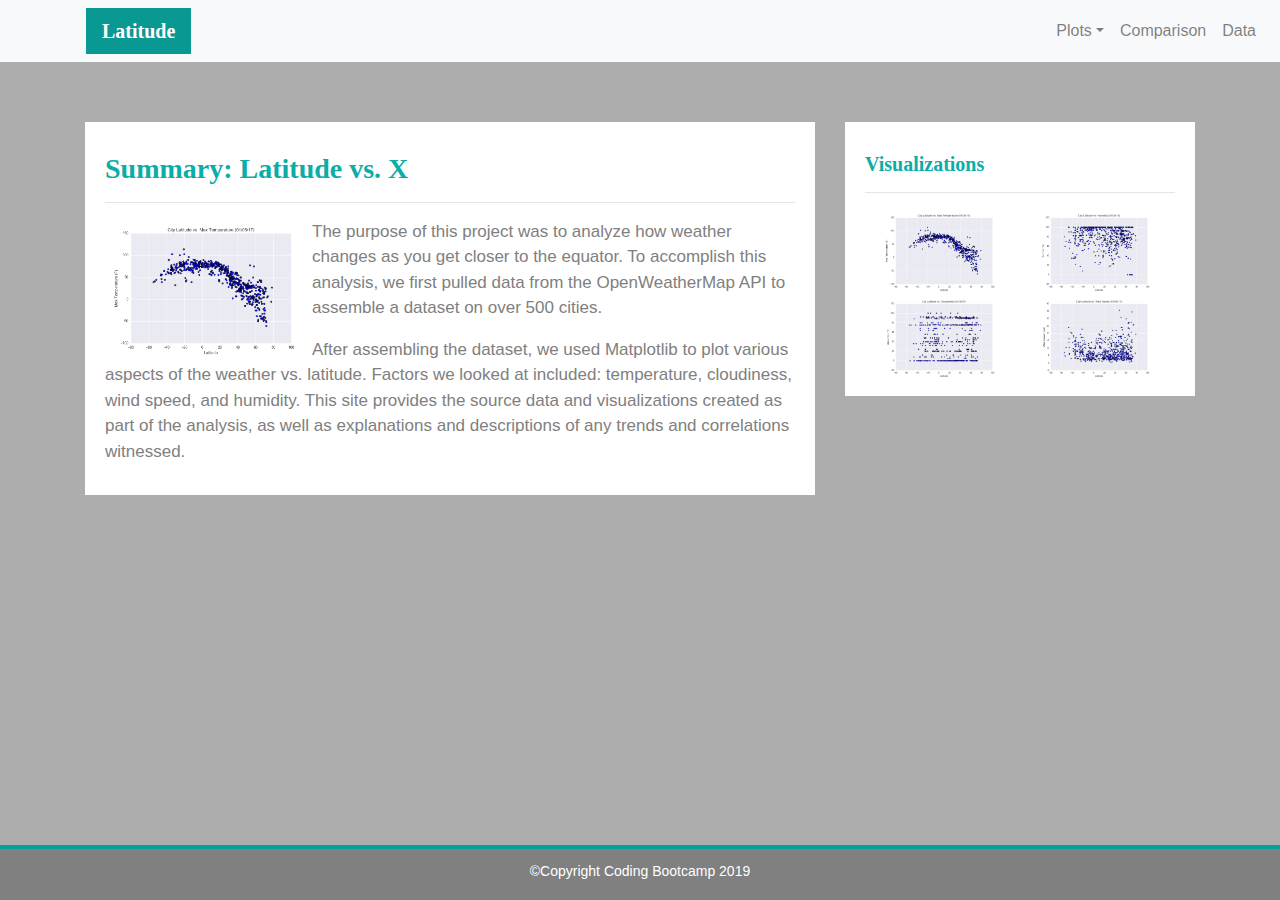
<file: index.html>
<!DOCTYPE html>

<html lang="en">
<head>
    <meta charset="UTF-8">
    <meta name="viewport" content="width=device-width, initial-scale=1.0">
    <meta http-equiv="X-UA-Compatible" content="ie=edge">
    <title>Bootstrap Visualization Dashboard</title>

    <!--Bootstrap CSS-->
    <link rel="stylesheet" href="https://stackpath.bootstrapcdn.com/bootstrap/4.3.1/css/bootstrap.min.css" integrity="sha384-ggOyR0iXCbMQv3Xipma34MD+dH/1fQ784/j6cY/iJTQUOhcWr7x9JvoRxT2MZw1T" crossorigin="anonymous">

    <!--Style CSS -->
    <link rel="stylesheet" type="text/css" href="style.css">

</head>


<body>
<!-- Navigation  Section-->
<div class="Navigation">
    <nav class="navbar navbar-expand-lg navbar-light bg-light">
        <a class="navbar-brand" href="index.html" >Latitude</a>
        <button class="navbar-toggler" type="button" data-toggle="collapse" data-target="#navbarNavDropdown" aria-controls="navbarNavDropdown" aria-expanded="false" aria-label="Toggle navigation"><span class="navbar-toggler-icon"></span>
        </button>
        <div class="collapse navbar-collapse" id="navbarNavDropdown">
            <ul class="navbar-nav ml-auto">
                <li class="nav-item dropdown">
                    <a class="nav-link dropdown-toggle" href="#" id="navbarDropdownMenuLink" role="button" data-toggle="dropdown" aria-haspopup="true" aria-expanded="false">Plots</a>
                    <div class="dropdown-menu" aria-labelledby="navbarDropdownMenuLink">
                        <a class="dropdown-item" href="max_temperature.html">Max Temperature</a>
                        <a class="dropdown-item" href="humidity.html">humidity</a>
                        <a class="dropdown-item active" href="cloud.html">Cloudiness</a>
                        <a class="dropdown-item" href="wind.html">Wind Speed</a>
                    </div>
                </li>
                <li class="nav-item">
                    <a class="nav-link" href="comparison.html">Comparison </a>
                </li>
                <li class="nav-item">
                    <a class="nav-link" href="data.html">Data</a>
                </li>
            </ul>
        </div>
    </nav>
</div>


<!-- Main content-->

<div class="container">
    <div class="row">

        <!-- Left box  -->
        <div class="col-lg-8 col-md-12">
            <div class="box">
                <h3 class="title">Summary: Latitude vs. X</h3>
                <hr>
                <img src="Resources/assets/images/Fig1.png"  class="visual rounded float-left" alt="Max Temperature">
                <p>The purpose of this project was to analyze how weather changes as you get closer to the equator. To
                        accomplish this analysis, we first pulled data from the OpenWeatherMap API to assemble a dataset on over
                        500 cities.</p>
                <p>After assembling the dataset, we used Matplotlib to plot various aspects of the weather vs. latitude.
                Factors we looked at included: temperature, cloudiness, wind speed, and humidity. This site provides the
                source data and visualizations created as part of the analysis, as well as explanations and descriptions of
                any trends and correlations witnessed.</p>
            </div>
        </div>


        <!--Right Box-->
        <div class="col-lg-4 col-md-12">
                <div class="box">
                    <h5 class="title">Visualizations</h5>

                    <hr>

                    <!--subbox-->
                    <div class="container">
                        <div class="row">
                            <div class="col-md-6">
                                <a href="max_temperature.html">
                                    <img class="board" src="Resources/assets/images/Fig1.png" alt="Max Temperature">
                                </a>
                            </div>
                            <div class="col-md-6">
                                <a href="humidity.html">
                                     <img class="board" src="Resources/assets/images/Fig2.png" alt="Humidity">
                                </a>
                            </div>
                        </div>

                        <div class="row">
                            <div class="col-md-6">
                                <a href="cloud.html">
                                    <img class="board" src="Resources/assets/images/Fig3.png" alt="Cloudiness">
                                </a>

                            </div>
                            <div class="col-md-6">
                                <a href="wind.html">
                                    <img class="board" src="Resources/assets/images/Fig4.png" alt="Wind Speed">
                                </a>

                            </div>
                        </div>
                    </div>
                </div>
        </div>
    </div>  
</div>

<!-- Footer -->
<footer class="footer">©Copyright Coding Bootcamp 2019 </footer>
 
<!--Boostrap JS-->
<script src="https://code.jquery.com/jquery-3.3.1.slim.min.js" integrity="sha384-q8i/X+965DzO0rT7abK41JStQIAqVgRVzpbzo5smXKp4YfRvH+8abtTE1Pi6jizo" crossorigin="anonymous"></script>
<script src="https://cdnjs.cloudflare.com/ajax/libs/popper.js/1.14.7/umd/popper.min.js" integrity="sha384-UO2eT0CpHqdSJQ6hJty5KVphtPhzWj9WO1clHTMGa3JDZwrnQq4sF86dIHNDz0W1" crossorigin="anonymous"></script>
<script src="https://stackpath.bootstrapcdn.com/bootstrap/4.3.1/js/bootstrap.min.js" integrity="sha384-JjSmVgyd0p3pXB1rRibZUAYoIIy6OrQ6VrjIEaFf/nJGzIxFDsf4x0xIM+B07jRM" crossorigin="anonymous"></script>

</body>

</html>
</file>
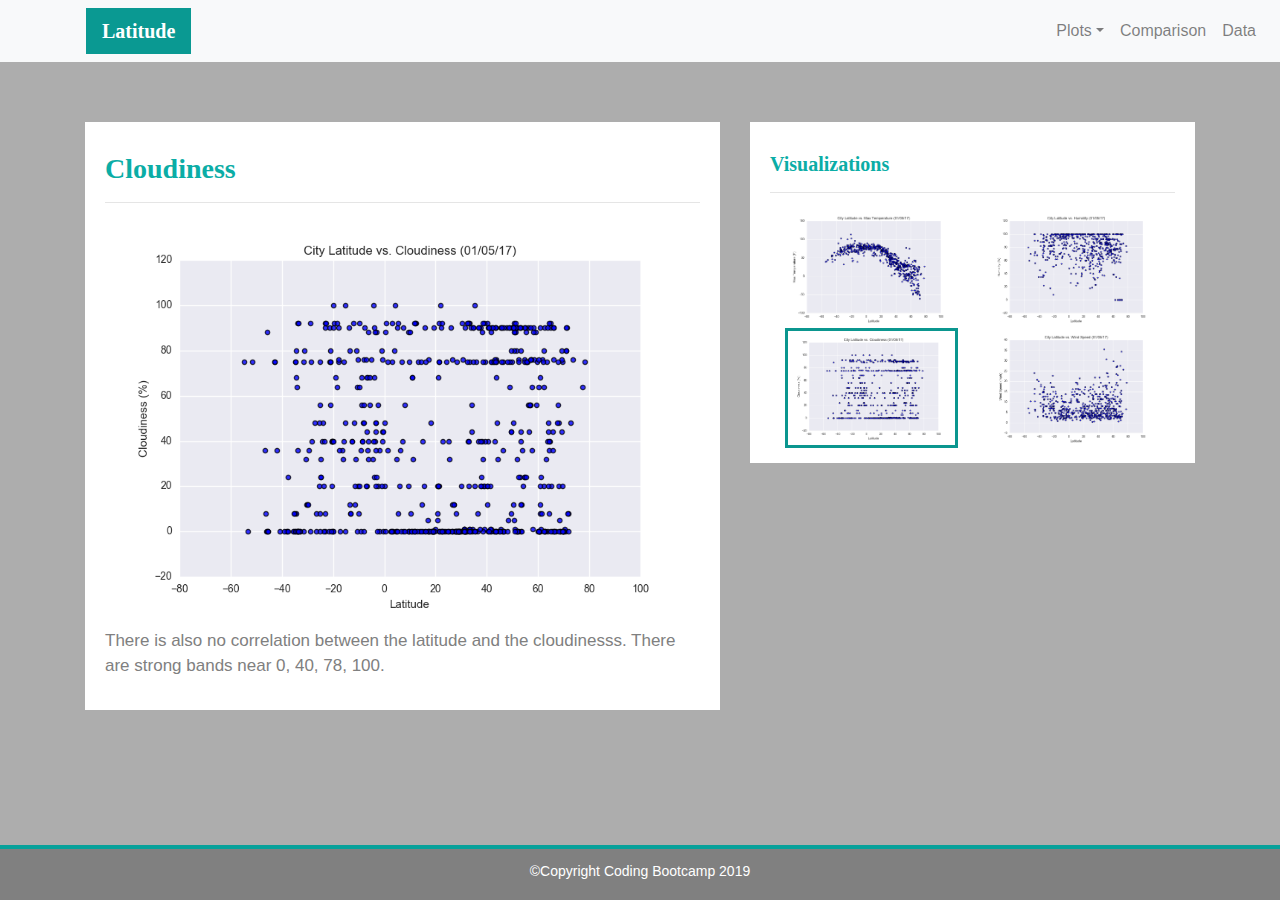
<file: cloud.html>
<!DOCTYPE html>

<html lang="en">
<head>
    <meta charset="UTF-8">
    <meta name="viewport" content="width=device-width, initial-scale=1.0">
    <meta http-equiv="X-UA-Compatible" content="ie=edge">
    <title>Bootstrap Visualization Dashboard</title>

    <!--Bootstrap CSS-->
    <link rel="stylesheet" href="https://stackpath.bootstrapcdn.com/bootstrap/4.3.1/css/bootstrap.min.css" integrity="sha384-ggOyR0iXCbMQv3Xipma34MD+dH/1fQ784/j6cY/iJTQUOhcWr7x9JvoRxT2MZw1T" crossorigin="anonymous">

    <!--Style CSS -->
    <link rel="stylesheet" type="text/css" href="style.css">

</head>


<body>
<!-- Navigation  Section-->
<div class="Navigation">
    <nav class="navbar navbar-expand-lg navbar-light bg-light">
        <a class="navbar-brand" href="index.html" >Latitude</a>
        <button class="navbar-toggler" type="button" data-toggle="collapse" data-target="#navbarNavDropdown" aria-controls="navbarNavDropdown" aria-expanded="false" aria-label="Toggle navigation"><span class="navbar-toggler-icon"></span>
        </button>
        <div class="collapse navbar-collapse" id="navbarNavDropdown">
            <ul class="navbar-nav ml-auto">
                <li class="nav-item dropdown">
                    <a class="nav-link dropdown-toggle" href="#" id="navbarDropdownMenuLink" role="button" data-toggle="dropdown" aria-haspopup="true" aria-expanded="false">Plots</a>
                    <div class="dropdown-menu" aria-labelledby="navbarDropdownMenuLink">
                        <a class="dropdown-item" href="max_temperature.html">Max Temperature</a>
                        <a class="dropdown-item" href="humidity.html">humidity</a>
                        <a class="dropdown-item active" href="cloud.html">Cloudiness</a>
                        <a class="dropdown-item" href="wind.html">Wind Speed</a>
                    </div>
                </li>
                <li class="nav-item">
                    <a class="nav-link" href="comparison.html">Comparison </a>
                </li>
                <li class="nav-item">
                    <a class="nav-link" href="data.html">Data</a>
                </li>
            </ul>
        </div>
    </nav>
</div>


<!-- Main content-->

<div class="container">
    <div class="row">

        <!-- Left box  -->
        <div class="col-lg-7 col-md-12">
            <div class="box">
                <h3 class="title">Cloudiness</h3>
                <hr>
                <img src="Resources/assets/images/Fig3.png" alt="Cloudiness">
                <p>There is also no correlation between the latitude and the cloudinesss. There are strong bands near 0, 40, 78, 100.</p>
            </div>
        </div>


        <!--Right Box-->
        <div class="col-lg-5 col-md-12">
                <div class="box">
                    <h5 class="title">Visualizations</h5>

                    <hr>

                    <!--subbox-->
                    <div class="container">
                        <div class="row">
                            <div class="col-md-6">
                                <a href="max_temperature.html">
                                    <img class="board" src="Resources/assets/images/Fig1.png" alt="Max Temperature">
                                </a>
                            </div>
                            <div class="col-md-6">
                                <a href="humidity.html">
                                     <img class="board" src="Resources/assets/images/Fig2.png" alt="Humidity">
                                </a>
                            </div>
                        </div>

                        <div class="row">
                            <div class="col-md-6">
                                <a href="cloud.html">
                                    <img class="board active" src="Resources/assets/images/Fig3.png" alt="Cloudiness">
                                </a>

                            </div>
                            <div class="col-md-6">
                                <a href="wind.html">
                                    <img class="board" src="Resources/assets/images/Fig4.png" alt="Wind Speed">
                                </a>

                            </div>
                        </div>
                    </div>
                </div>
        </div>
    </div>  
</div>

<!-- Footer -->
<footer class="footer">©Copyright Coding Bootcamp 2019 </footer>
 
<!--Boostrap JS-->
<script src="https://code.jquery.com/jquery-3.3.1.slim.min.js" integrity="sha384-q8i/X+965DzO0rT7abK41JStQIAqVgRVzpbzo5smXKp4YfRvH+8abtTE1Pi6jizo" crossorigin="anonymous"></script>
<script src="https://cdnjs.cloudflare.com/ajax/libs/popper.js/1.14.7/umd/popper.min.js" integrity="sha384-UO2eT0CpHqdSJQ6hJty5KVphtPhzWj9WO1clHTMGa3JDZwrnQq4sF86dIHNDz0W1" crossorigin="anonymous"></script>
<script src="https://stackpath.bootstrapcdn.com/bootstrap/4.3.1/js/bootstrap.min.js" integrity="sha384-JjSmVgyd0p3pXB1rRibZUAYoIIy6OrQ6VrjIEaFf/nJGzIxFDsf4x0xIM+B07jRM" crossorigin="anonymous"></script>

</body>

</html>
</file>
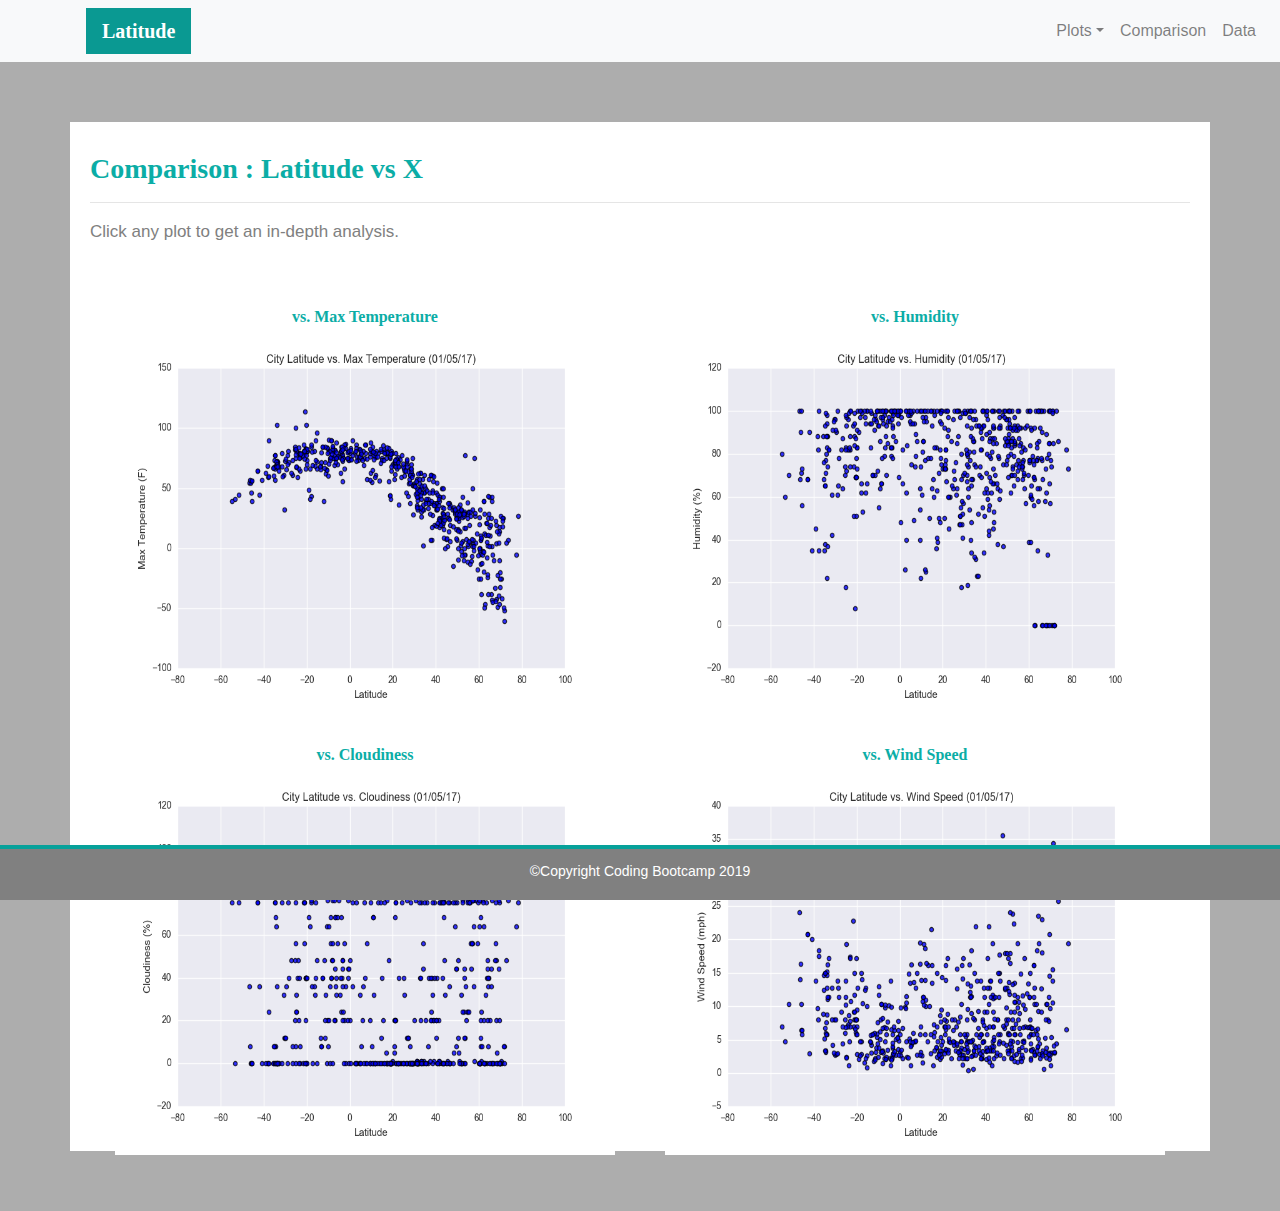
<file: comparison.html>
<!DOCTYPE html>

<html lang="en">
<head>
    <meta charset="UTF-8">
    <meta name="viewport" content="width=device-width, initial-scale=1.0">
    <meta http-equiv="X-UA-Compatible" content="ie=edge">
    <title>Bootstrap Visualization Dashboard</title>

    <!--Bootstrap CSS-->
    <link rel="stylesheet" href="https://stackpath.bootstrapcdn.com/bootstrap/4.3.1/css/bootstrap.min.css" integrity="sha384-ggOyR0iXCbMQv3Xipma34MD+dH/1fQ784/j6cY/iJTQUOhcWr7x9JvoRxT2MZw1T" crossorigin="anonymous">

    <!--Style CSS -->
    <link rel="stylesheet" type="text/css" href="style.css">

</head>


<body>
<!-- Navigation  Section-->
<div class="Navigation">
    <nav class="navbar navbar-expand-lg navbar-light bg-light">
        <a class="navbar-brand" href="index.html" >Latitude</a>
        <button class="navbar-toggler" type="button" data-toggle="collapse" data-target="#navbarNavDropdown" aria-controls="navbarNavDropdown" aria-expanded="false" aria-label="Toggle navigation"><span class="navbar-toggler-icon"></span>
        </button>
        <div class="collapse navbar-collapse" id="navbarNavDropdown">
            <ul class="navbar-nav ml-auto">
                <li class="nav-item dropdown">
                    <a class="nav-link dropdown-toggle" href="#" id="navbarDropdownMenuLink" role="button" data-toggle="dropdown" aria-haspopup="true" aria-expanded="false">Plots</a>
                    <div class="dropdown-menu" aria-labelledby="navbarDropdownMenuLink">
                        <a class="dropdown-item" href="max_temperature.html">Max Temperature</a>
                        <a class="dropdown-item" href="humidity.html">humidity</a>
                        <a class="dropdown-item " href="cloud.html">Cloudiness</a>
                        <a class="dropdown-item" href="wind.html">Wind Speed</a>
                    </div>
                </li>
                <li class="nav-item">
                    <a class="nav-link" href="comparison.html">Comparison </a>
                </li>
                <li class="nav-item">
                    <a class="nav-link" href="data.html">Data</a>
                </li>
            </ul>
        </div>
    </nav>
</div>


<!-- Main content-->

<div class="container" >
    <div class="row">
        <div class="box">
            <h3 class="title">Comparison : Latitude vs X</h3>

            <hr>

            <p>Click any plot to get an in-depth analysis.</p>

            <div class="container">
                <!--first row-->
                <div class="row">
                    <div class="col-lg-6" style="padding: 25px">
                        <div class="title" style="text-align: center">vs. Max Temperature</div>
                        <a href="max_temperature.html">
                            <img class="board" src="Resources/assets/images/Fig1.png" alt="Max Temperature">
                        </a>
                    </div>          

                    <div class="col-lg-6" style="padding: 25px">
                        <div class="title" style="text-align: center">vs. Humidity</div>
                        <a href="humidity.html">
                            <img class="board" src="Resources/assets/images/Fig2.png" alt="Humidity">
                        </a>
                    </div> 
                </div>
                

                <!--second row-->
                <div class="row">
                    <div class="col-lg-6" style="padding: 25px">
                        <div class="title" style="text-align: center">vs. Cloudiness</div>
                        <a href="cloud.html">
                            <img class="board" src="Resources/assets/images/Fig3.png" alt="Cloudiness">
                        </a>
                    </div>
                    
                    <div class="col-lg-6" style="padding: 25px">
                        <div class="title" style="text-align: center">vs. Wind Speed</div>
                        <a href="wind.html">
                            <img class="board" src="Resources/assets/images/Fig4.png" alt="Wind Speed">
                        </a>
                    </div>    
                </div>


            </div>      
        </div>
    </div>
</div>
       
       
     

<!-- Footer -->
<footer class="footer">©Copyright Coding Bootcamp 2019 </footer>
 
<!--Boostrap JS-->
<script src="https://code.jquery.com/jquery-3.3.1.slim.min.js" integrity="sha384-q8i/X+965DzO0rT7abK41JStQIAqVgRVzpbzo5smXKp4YfRvH+8abtTE1Pi6jizo" crossorigin="anonymous"></script>
<script src="https://cdnjs.cloudflare.com/ajax/libs/popper.js/1.14.7/umd/popper.min.js" integrity="sha384-UO2eT0CpHqdSJQ6hJty5KVphtPhzWj9WO1clHTMGa3JDZwrnQq4sF86dIHNDz0W1" crossorigin="anonymous"></script>
<script src="https://stackpath.bootstrapcdn.com/bootstrap/4.3.1/js/bootstrap.min.js" integrity="sha384-JjSmVgyd0p3pXB1rRibZUAYoIIy6OrQ6VrjIEaFf/nJGzIxFDsf4x0xIM+B07jRM" crossorigin="anonymous"></script>

</body>

</html>
</file>
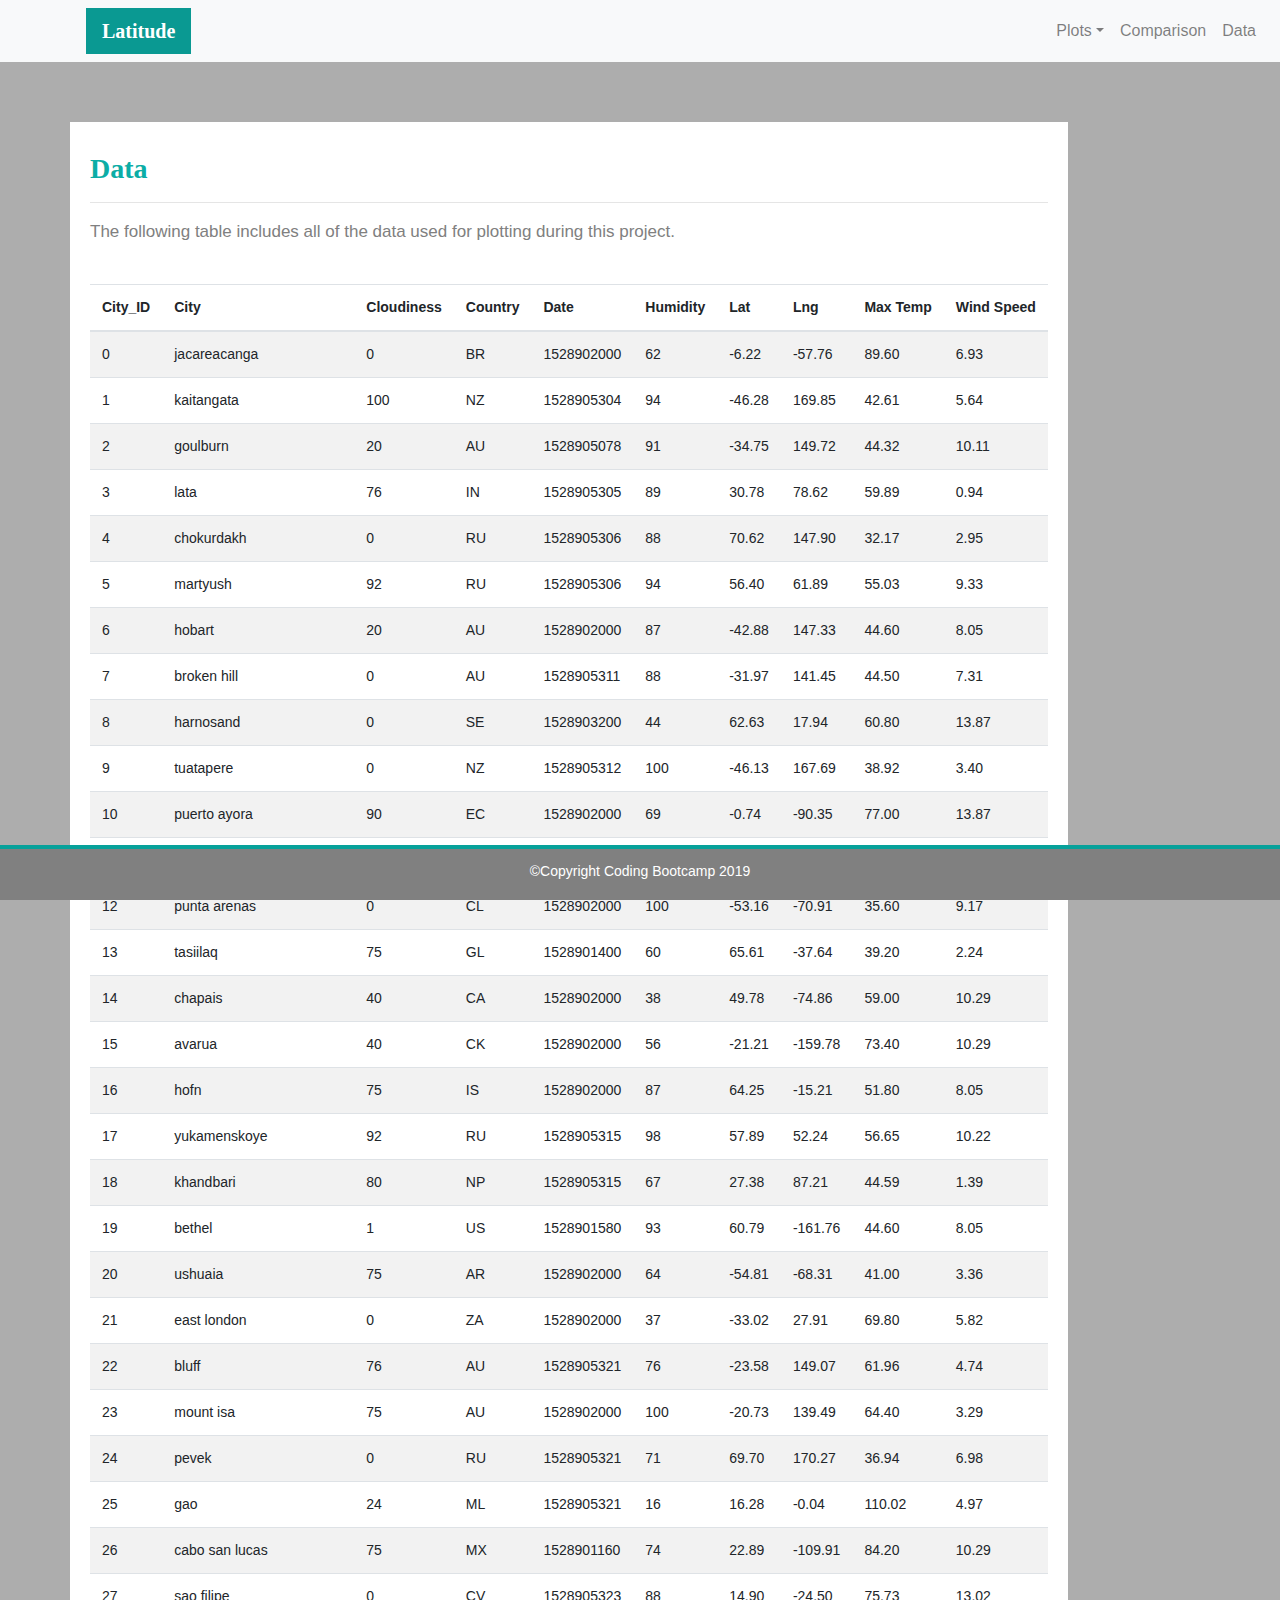
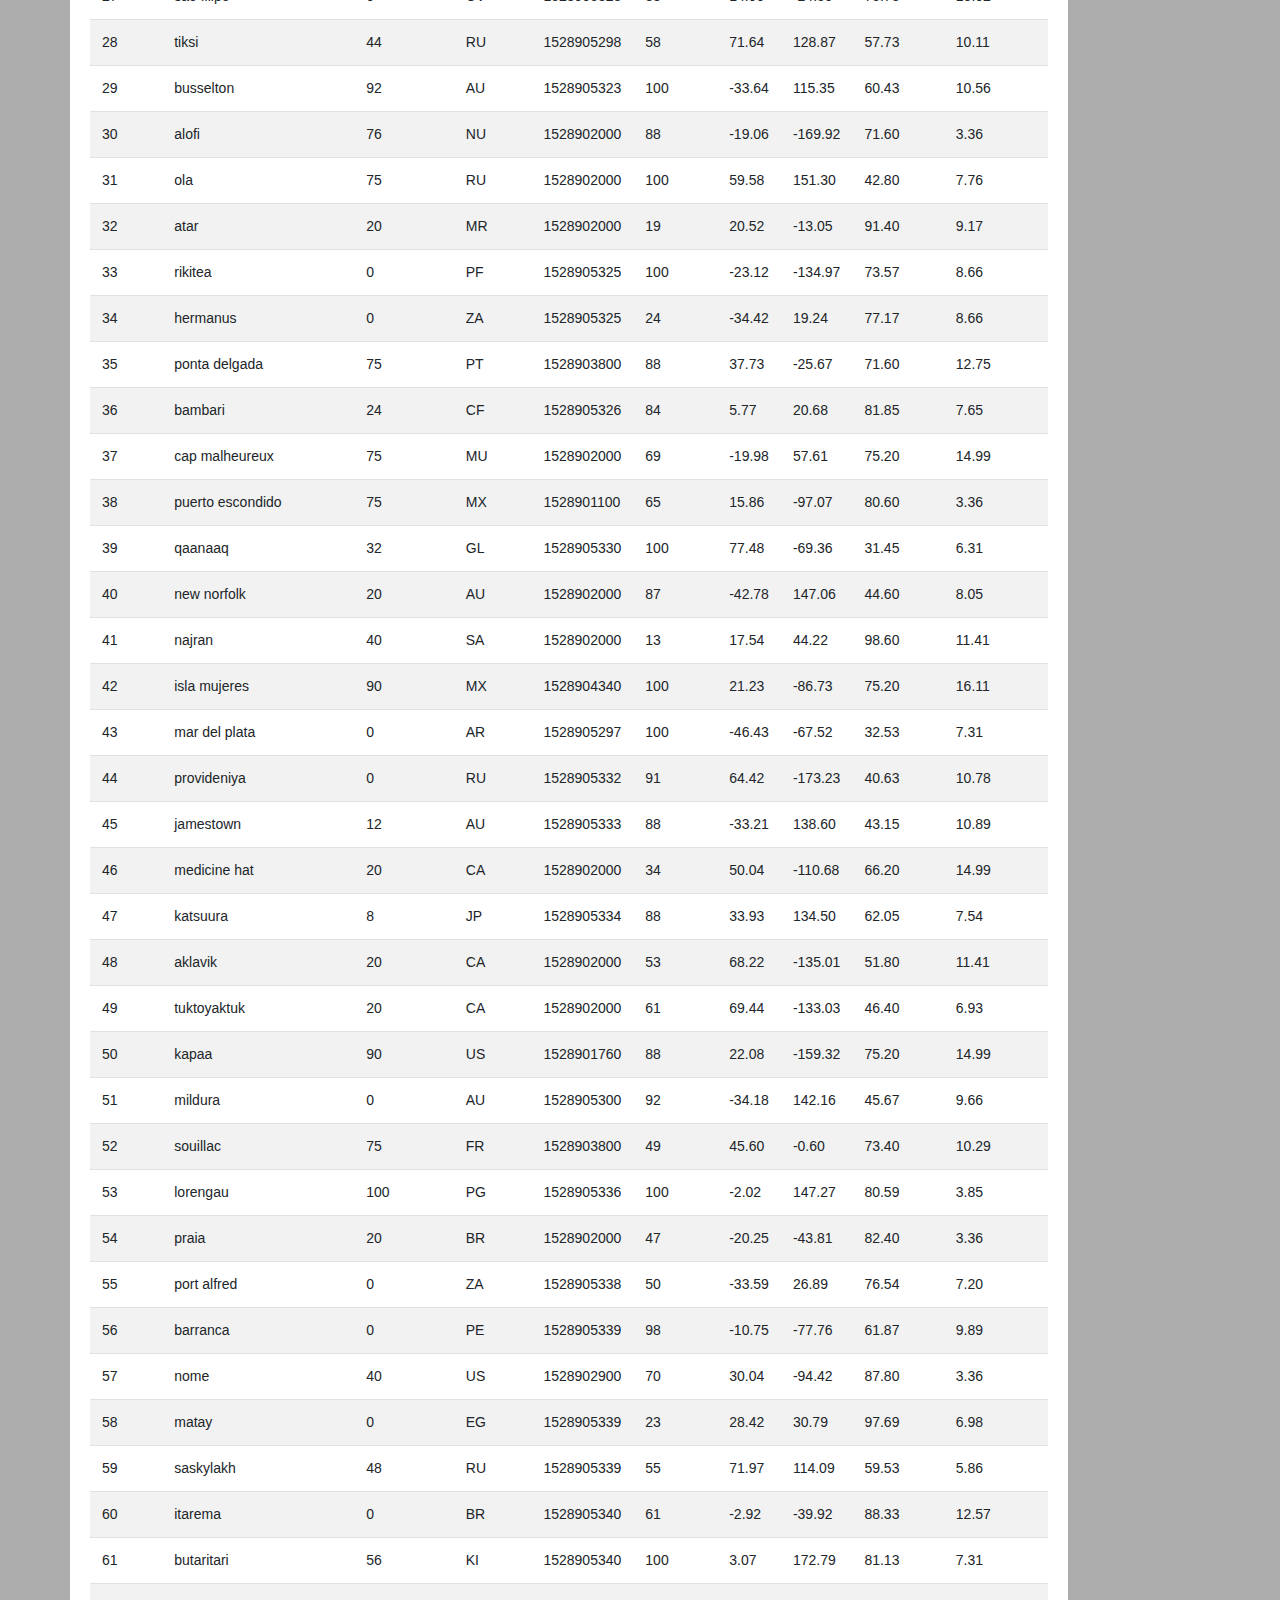
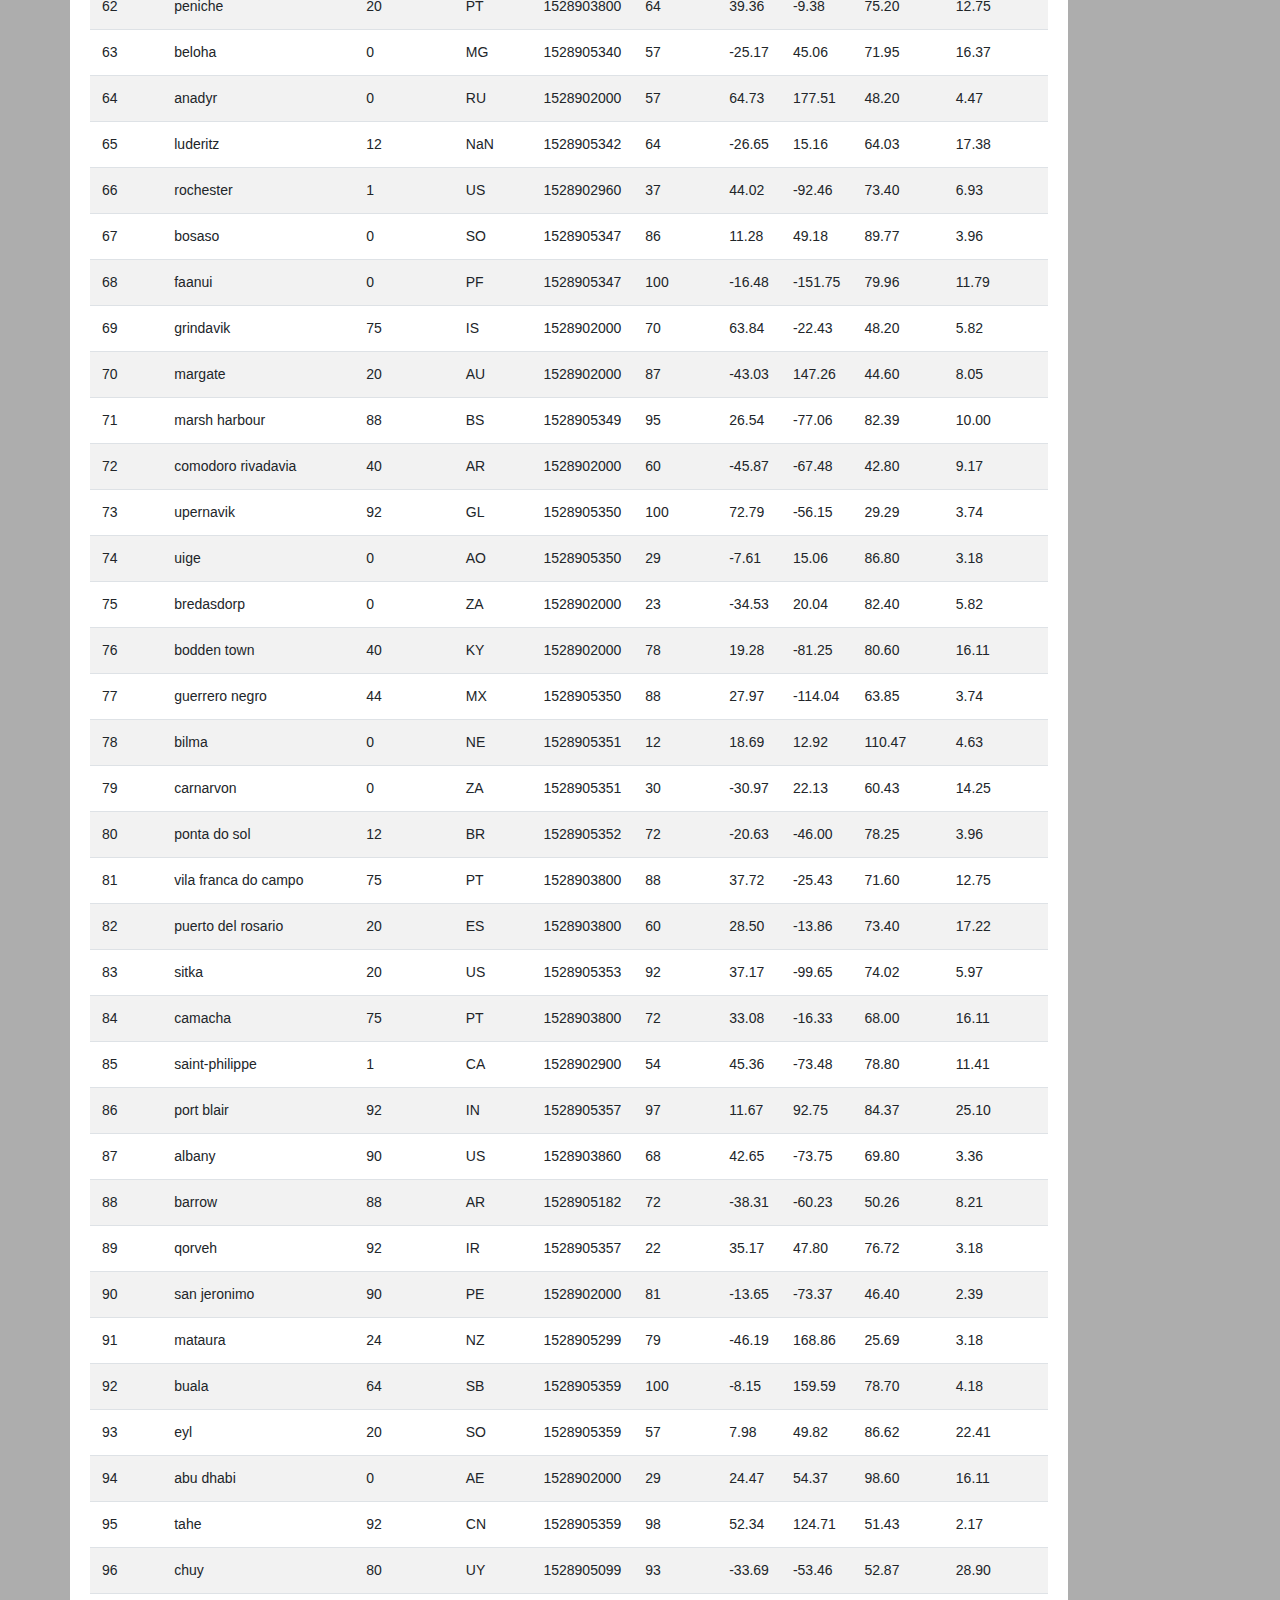
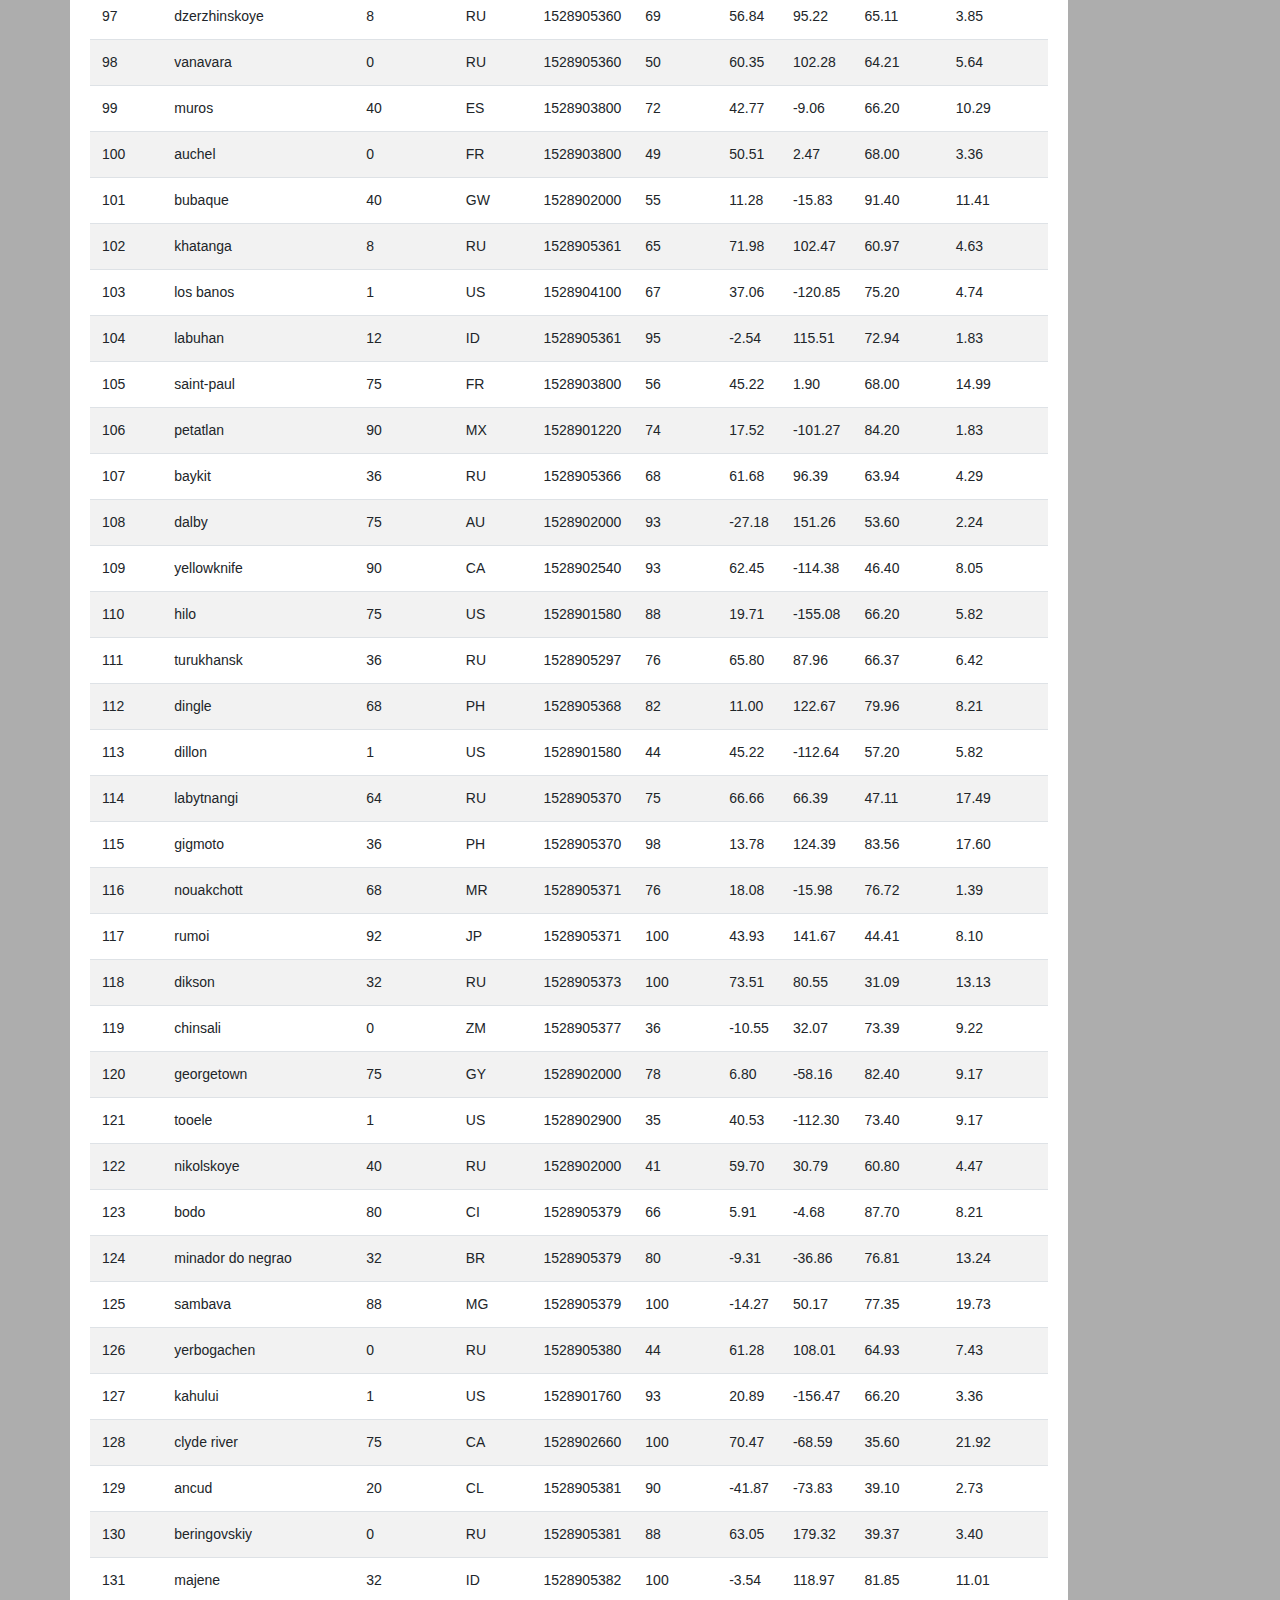
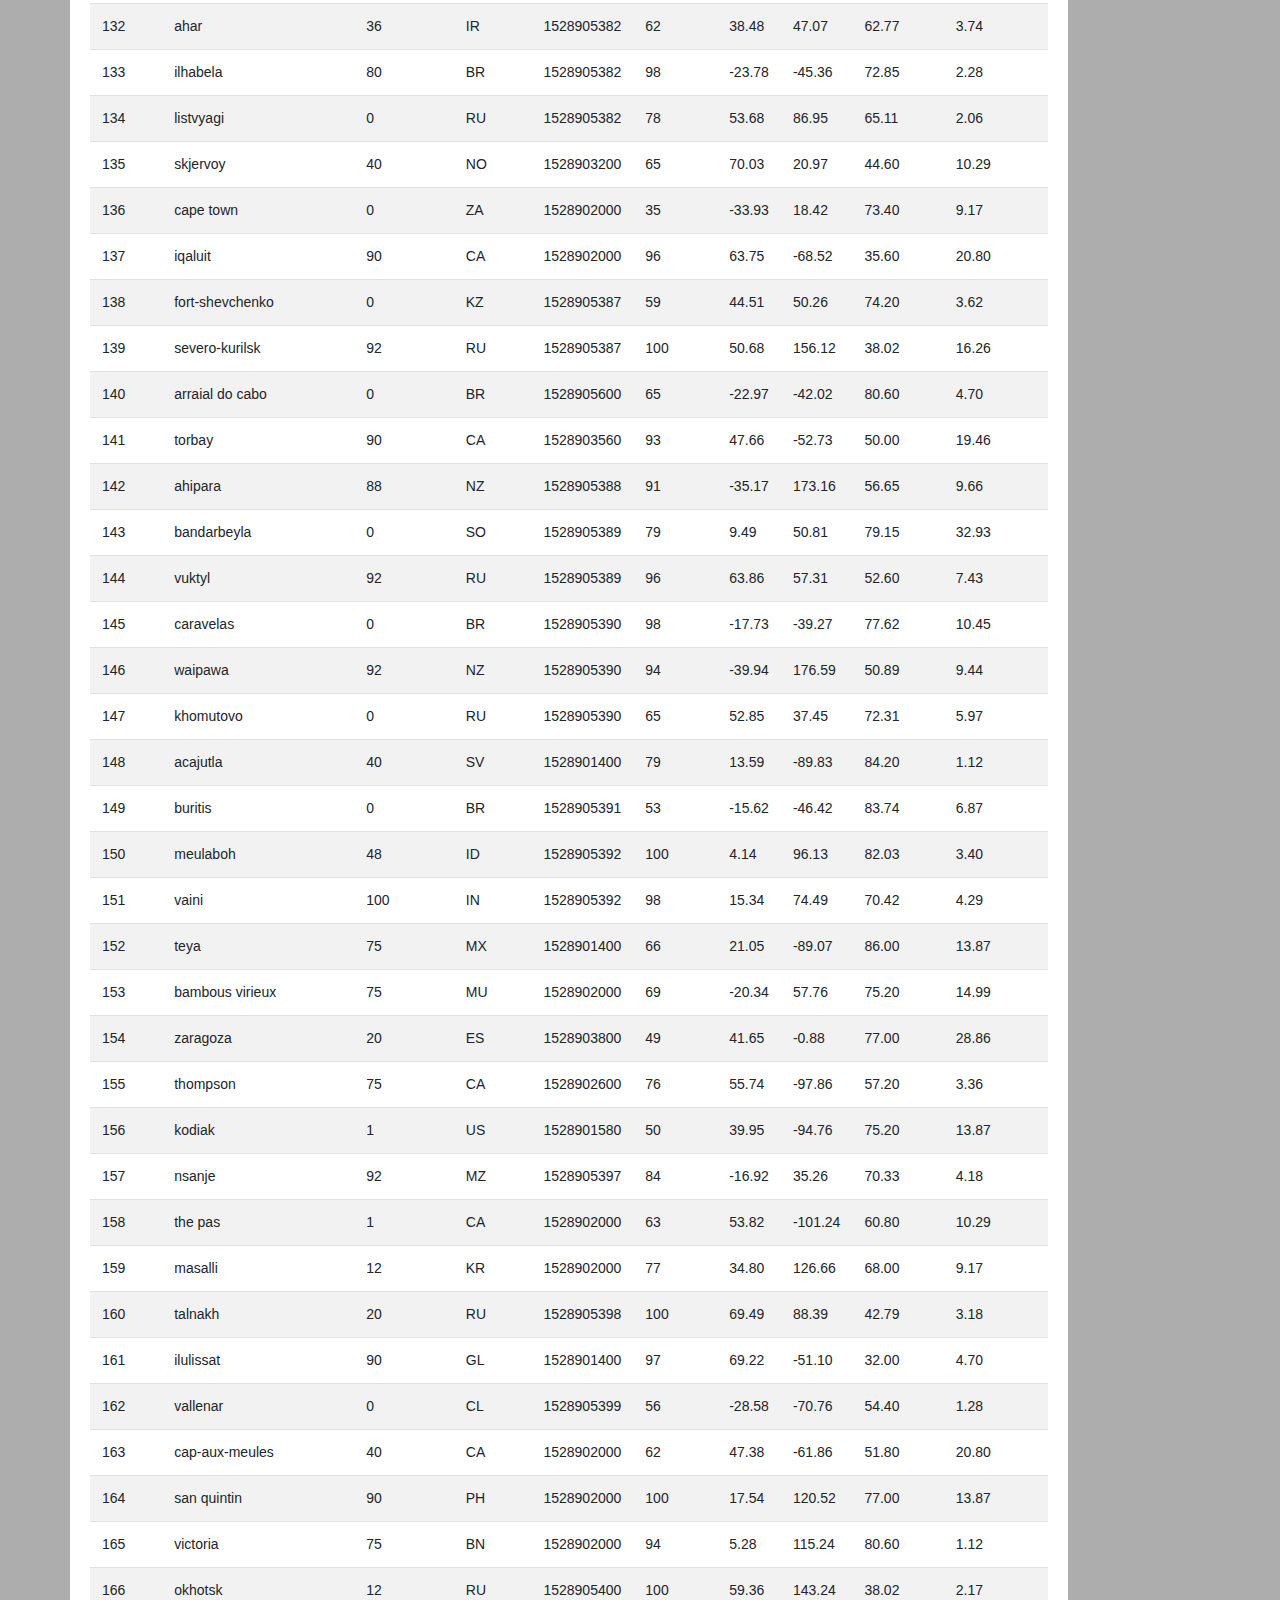
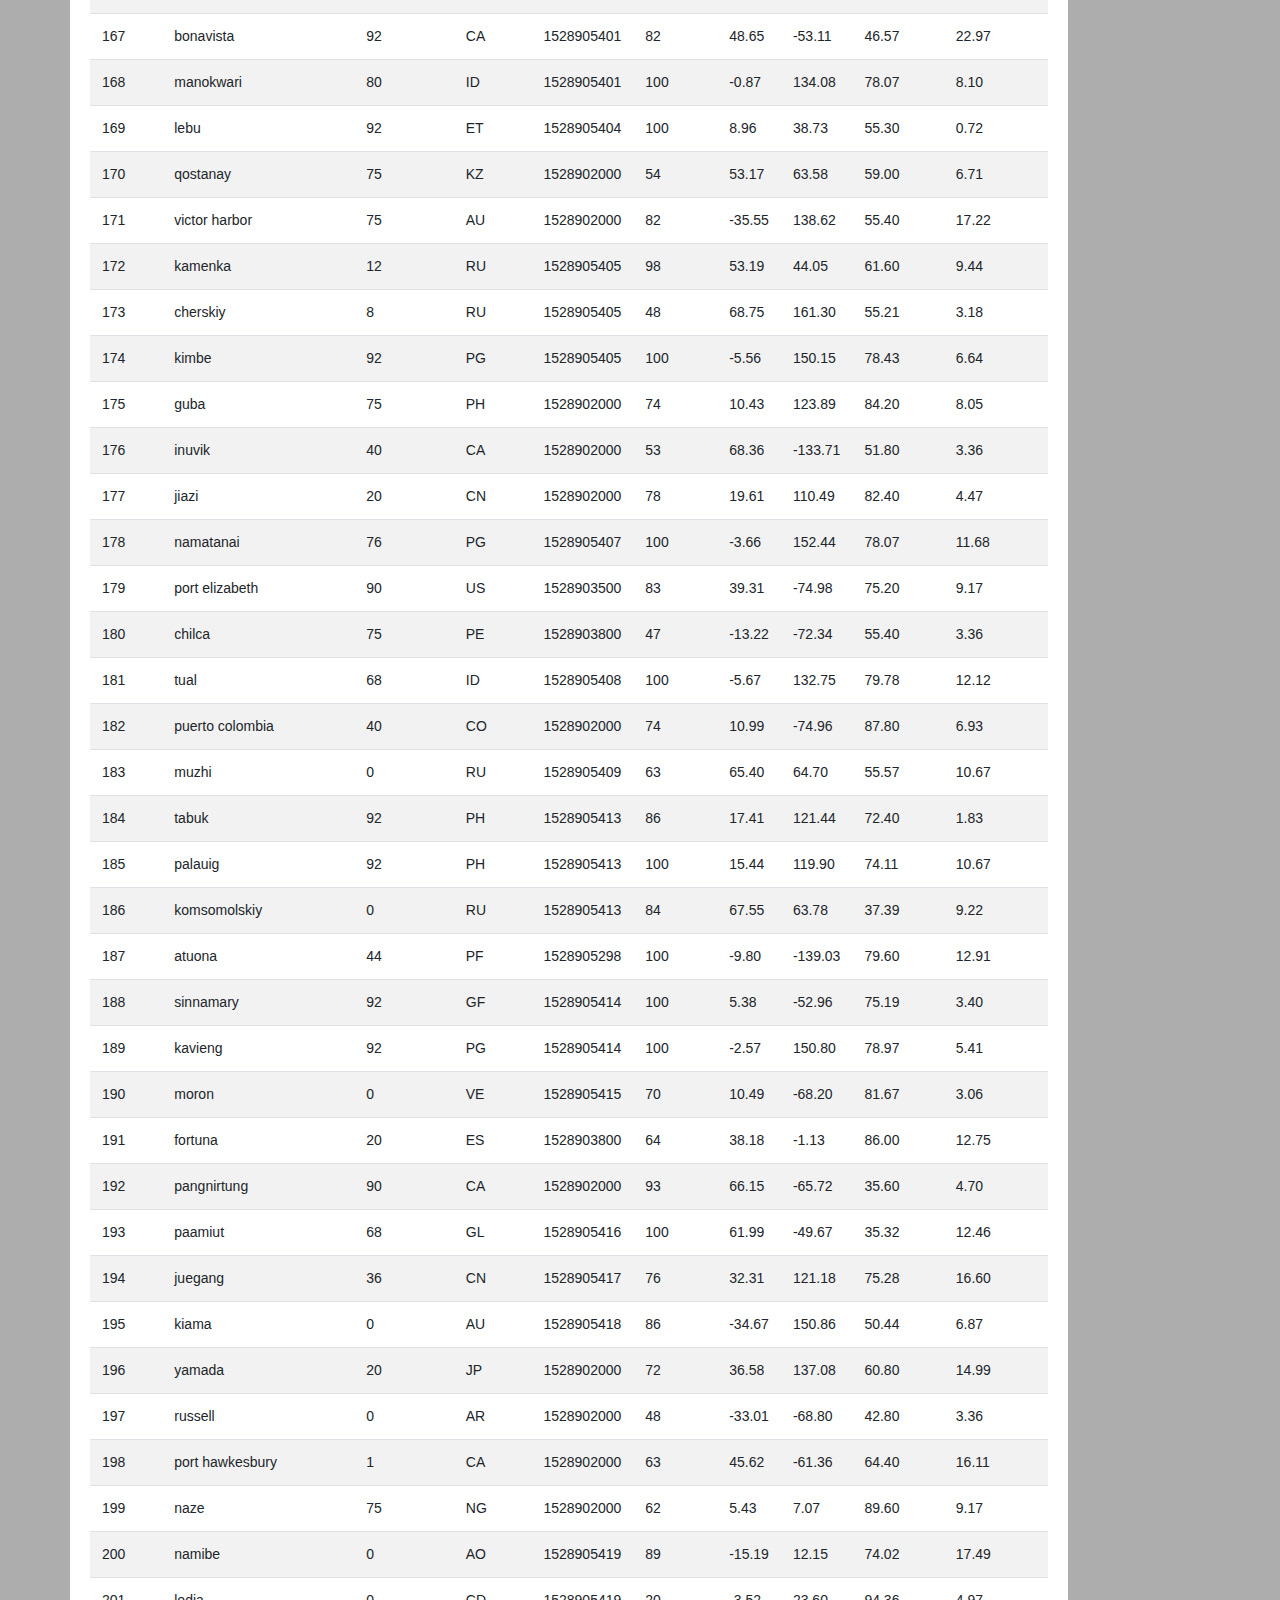
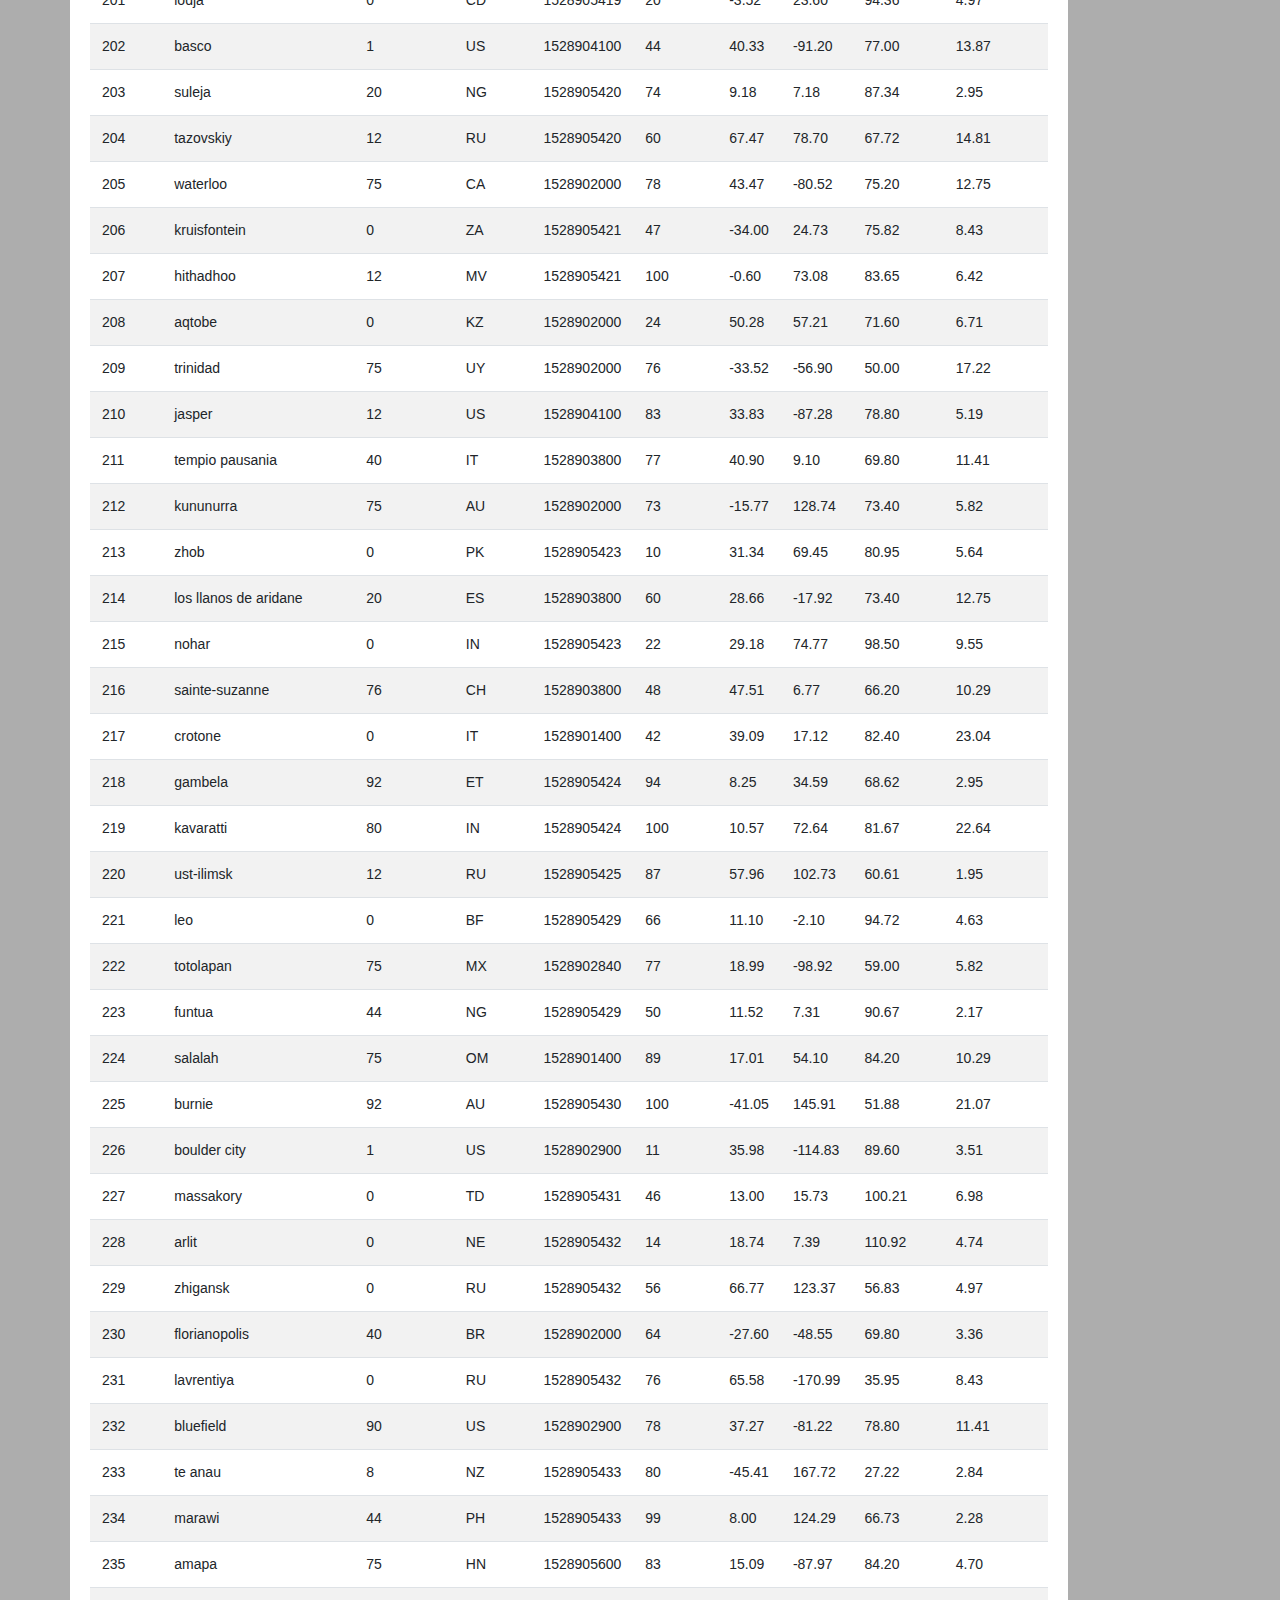
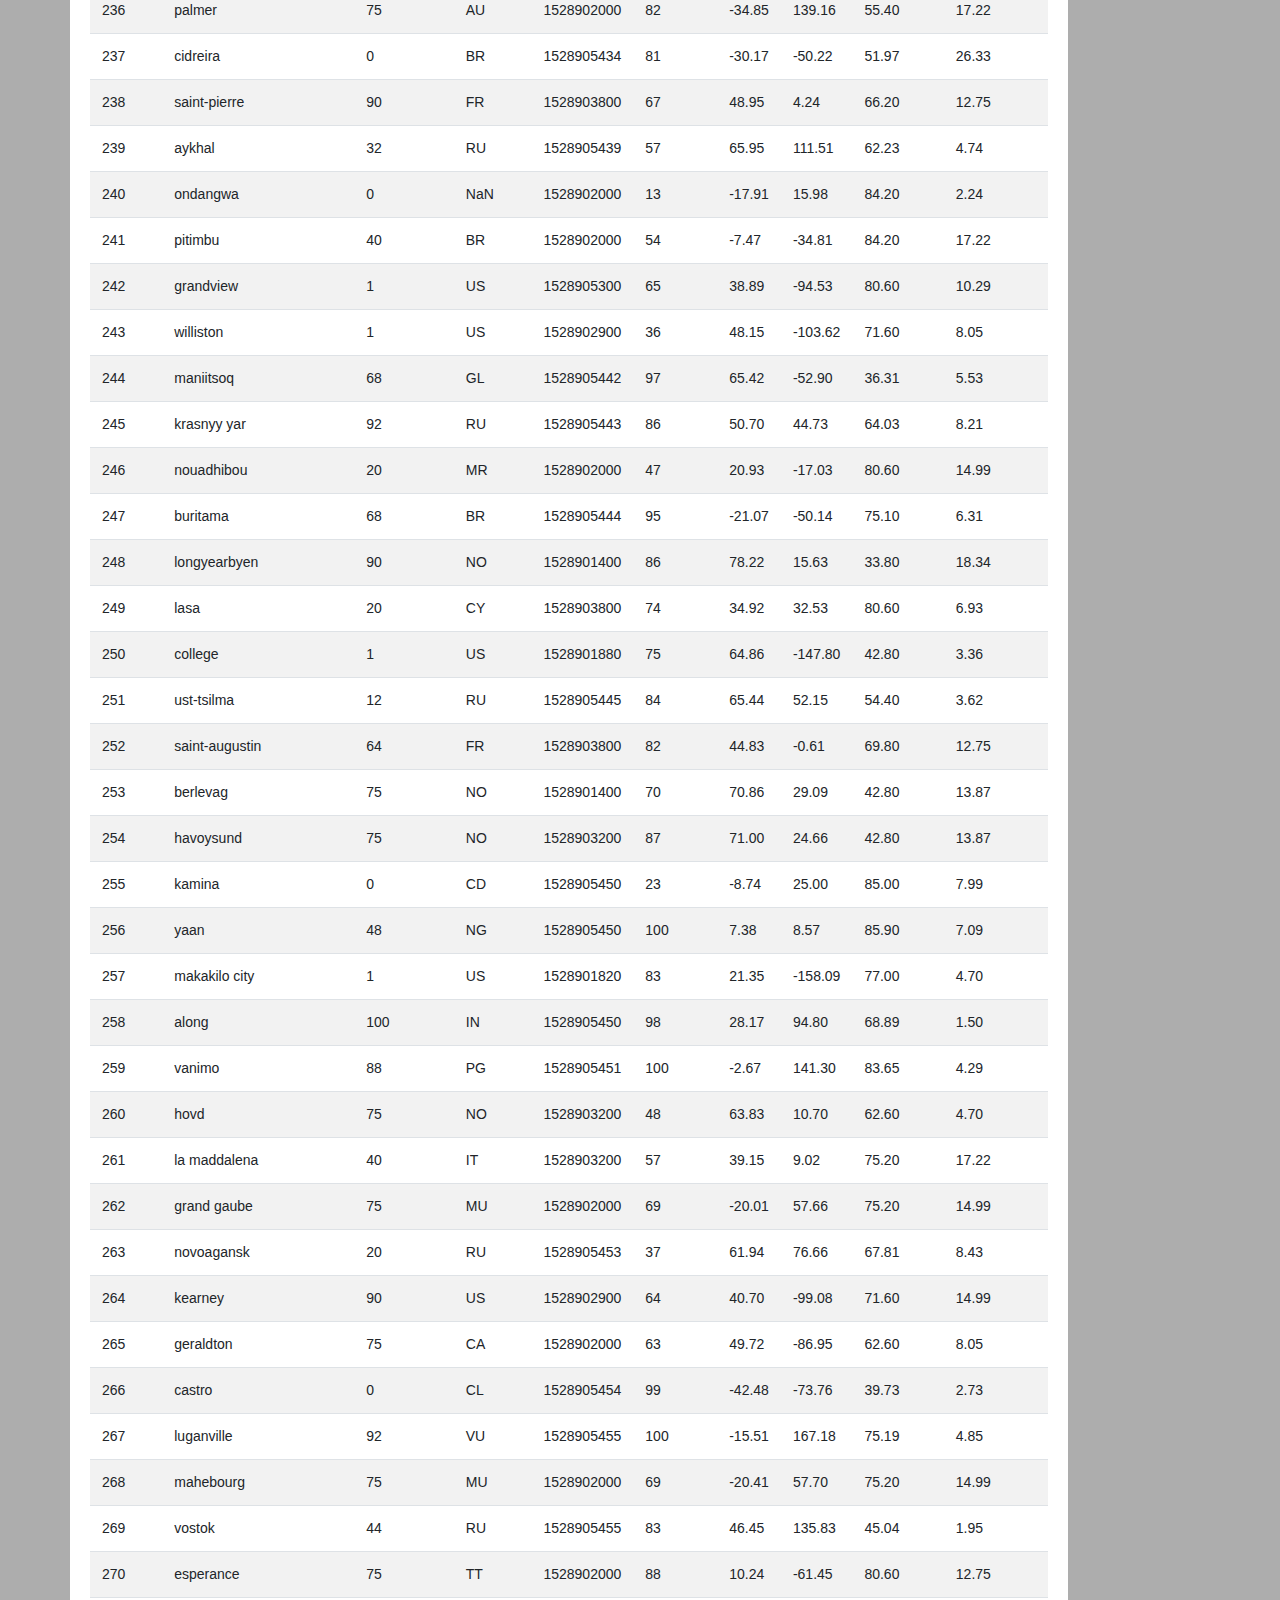
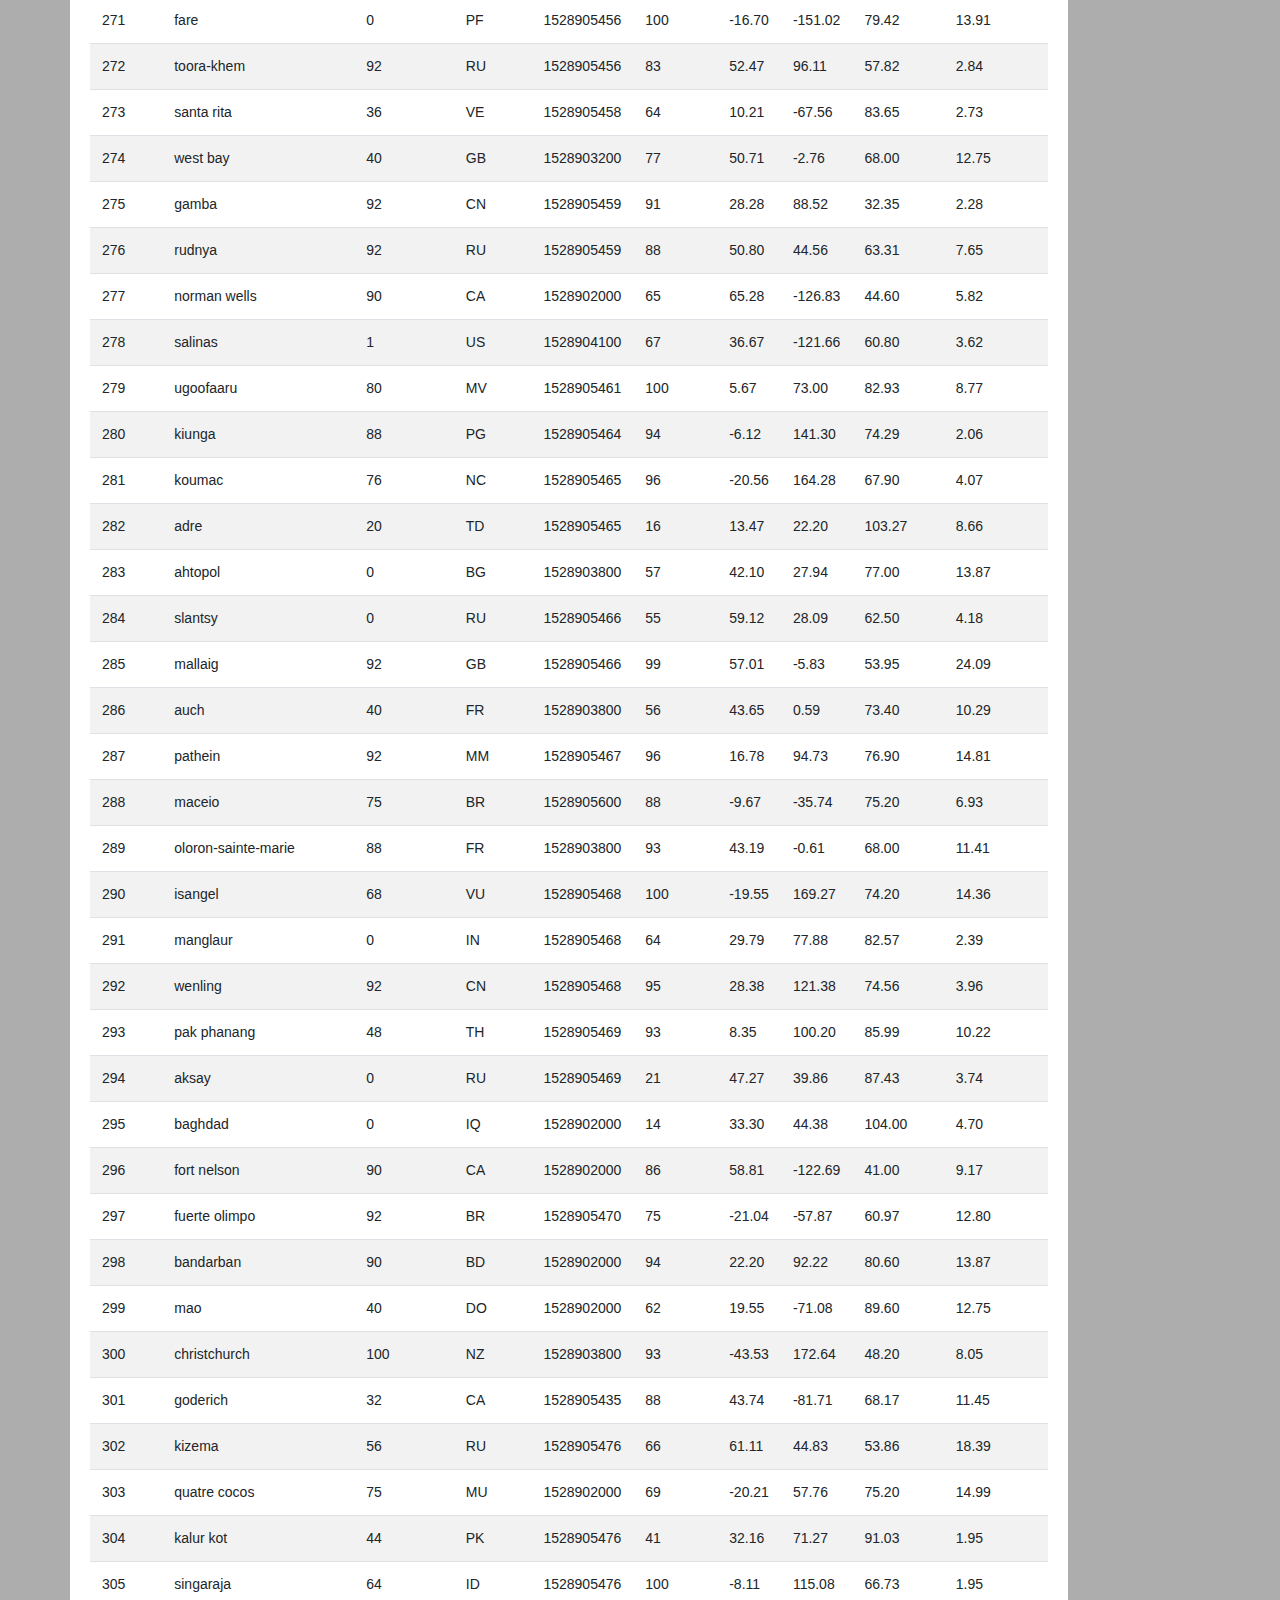
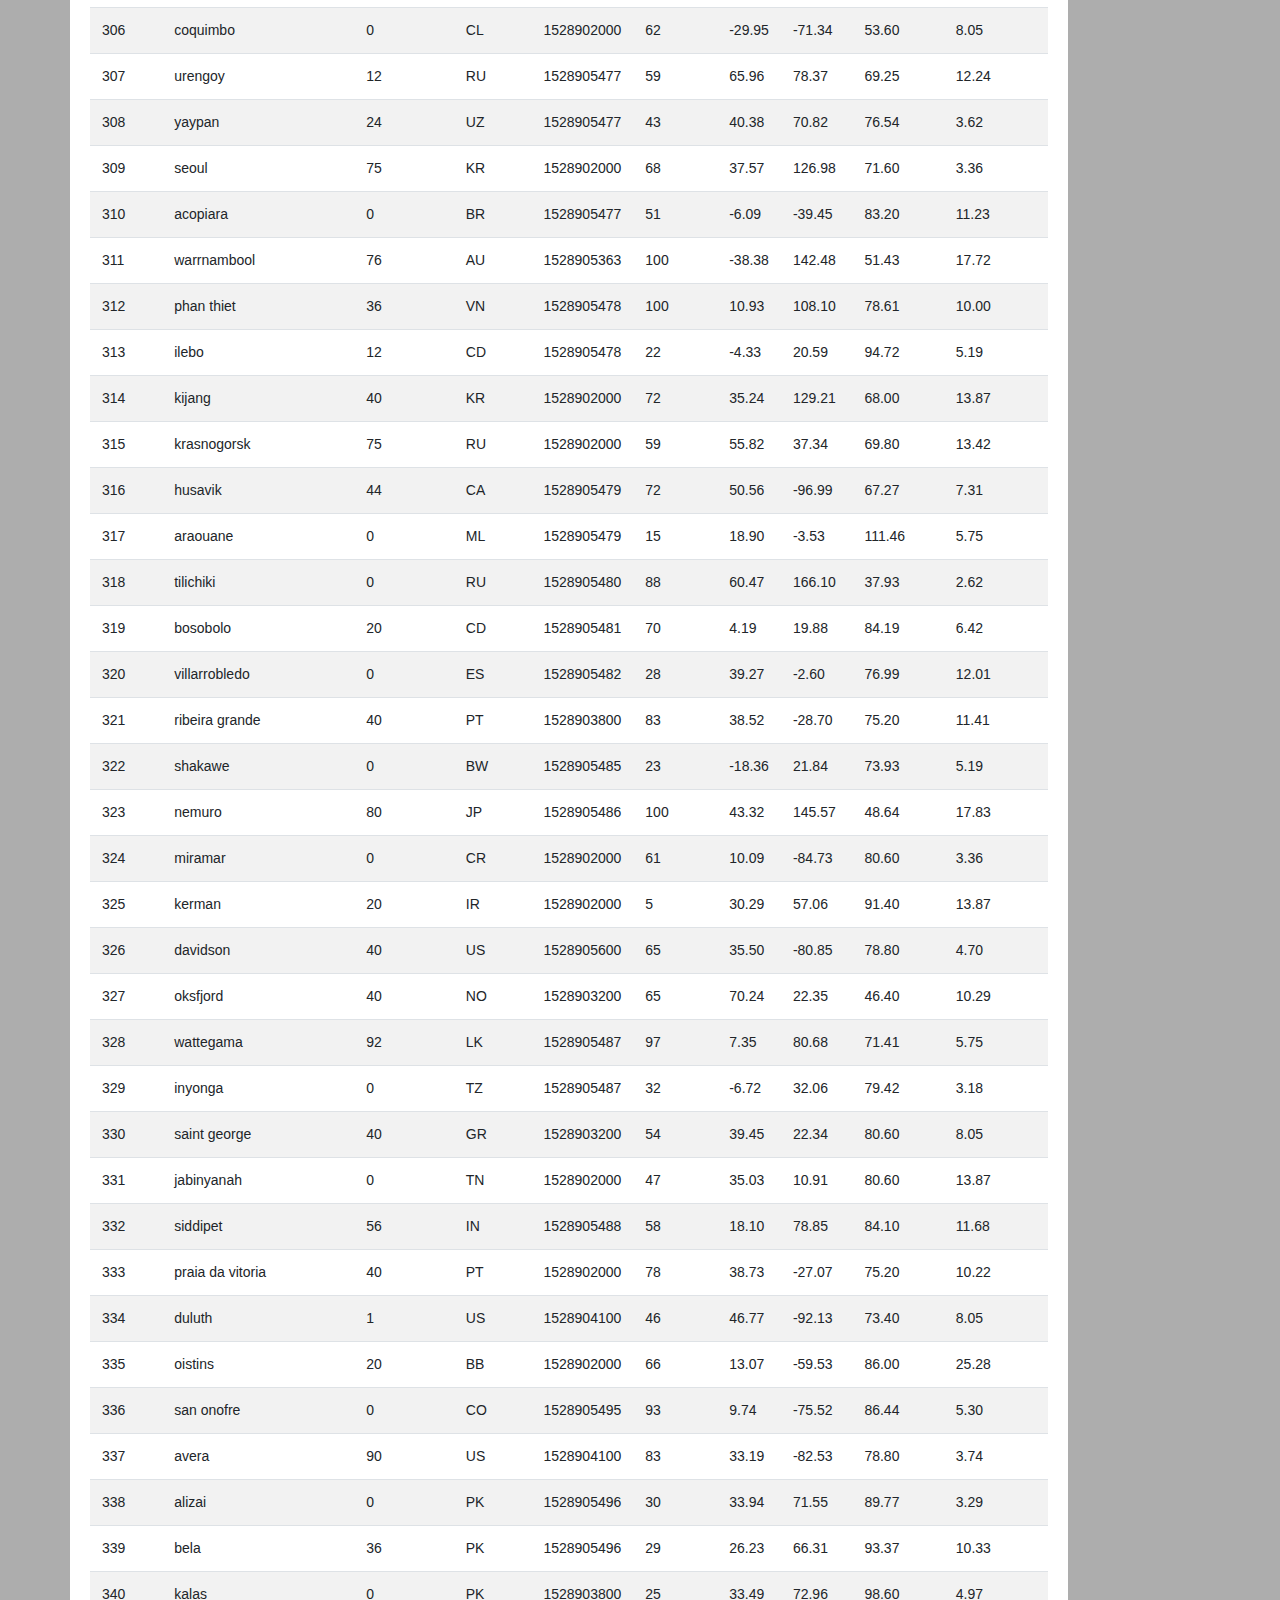
<file: data.html>
<!DOCTYPE html>

<html lang="en">
<head>
    <meta charset="UTF-8">
    <meta name="viewport" content="width=device-width, initial-scale=1.0">
    <meta http-equiv="X-UA-Compatible" content="ie=edge">
    <title>Bootstrap Visualization Dashboard</title>

    <!--Bootstrap CSS-->
    <link rel="stylesheet" href="https://stackpath.bootstrapcdn.com/bootstrap/4.3.1/css/bootstrap.min.css" integrity="sha384-ggOyR0iXCbMQv3Xipma34MD+dH/1fQ784/j6cY/iJTQUOhcWr7x9JvoRxT2MZw1T" crossorigin="anonymous">

    <!--Style CSS -->
    <link rel="stylesheet" type="text/css" href="style.css">

</head>


<body>
<!-- Navigation  Section-->
<div class="Navigation">
    <nav class="navbar navbar-expand-lg navbar-light bg-light">
        <a class="navbar-brand" href="index.html" >Latitude</a>
        <button class="navbar-toggler" type="button" data-toggle="collapse" data-target="#navbarNavDropdown" aria-controls="navbarNavDropdown" aria-expanded="false" aria-label="Toggle navigation"><span class="navbar-toggler-icon"></span>
        </button>
        <div class="collapse navbar-collapse" id="navbarNavDropdown">
            <ul class="navbar-nav ml-auto">
                <li class="nav-item dropdown">
                    <a class="nav-link dropdown-toggle" href="#" id="navbarDropdownMenuLink" role="button" data-toggle="dropdown" aria-haspopup="true" aria-expanded="false">Plots</a>
                    <div class="dropdown-menu" aria-labelledby="navbarDropdownMenuLink">
                        <a class="dropdown-item" href="max_temperature.html">Max Temperature</a>
                        <a class="dropdown-item" href="humidity.html">humidity</a>
                        <a class="dropdown-item" href="cloud.html">Cloudiness</a>
                        <a class="dropdown-item" href="wind.html">Wind Speed</a>
                    </div>
                </li>
                <li class="nav-item">
                    <a class="nav-link" href="comparison.html">Comparison </a>
                </li>
                <li class="nav-item">
                    <a class="nav-link" href="data.html">Data</a>
                </li>
            </ul>
        </div>
    </nav>
</div>


<!-- Main content-->

<div class="container" >
    <div class="row">
        <div class="box">
            <h3 class="title">Data</h3>

            <hr>

            <p>The following table includes all of the data used for plotting during this project.</p>
            <br>

            <table class="table table-striped">
                <thead>
                    <tr>
                    <th scope="col">City_ID</th>
                    <th scope="col">City</th>
                    <th scope="col">Cloudiness</th>
                    <th scope="col">Country</th>
                    <th scope="col">Date</th>
                    <th scope="col">Humidity</th>
                    <th scope="col">Lat</th>
                    <th scope="col">Lng</th>
                    <th scope="col">Max Temp</th>
                    <th scope="col">Wind Speed</th>
                    </tr>
                </thead>
                <tbody>
                    <tr>
                    <td>0</td>
                    <td>jacareacanga</td>
                    <td>0</td>
                    <td>BR</td>
                    <td>1528902000</td>
                    <td>62</td>
                    <td>-6.22</td>
                    <td>-57.76</td>
                    <td>89.60</td>
                    <td>6.93</td>
                    </tr>
                    <tr>
                    <td>1</td>
                    <td>kaitangata</td>
                    <td>100</td>
                    <td>NZ</td>
                    <td>1528905304</td>
                    <td>94</td>
                    <td>-46.28</td>
                    <td>169.85</td>
                    <td>42.61</td>
                    <td>5.64</td>
                    </tr>
                    <tr>
                    <td>2</td>
                    <td>goulburn</td>
                    <td>20</td>
                    <td>AU</td>
                    <td>1528905078</td>
                    <td>91</td>
                    <td>-34.75</td>
                    <td>149.72</td>
                    <td>44.32</td>
                    <td>10.11</td>
                    </tr>
                    <tr>
                    <td>3</td>
                    <td>lata</td>
                    <td>76</td>
                    <td>IN</td>
                    <td>1528905305</td>
                    <td>89</td>
                    <td>30.78</td>
                    <td>78.62</td>
                    <td>59.89</td>
                    <td>0.94</td>
                    </tr>
                    <tr>
                    <td>4</td>
                    <td>chokurdakh</td>
                    <td>0</td>
                    <td>RU</td>
                    <td>1528905306</td>
                    <td>88</td>
                    <td>70.62</td>
                    <td>147.90</td>
                    <td>32.17</td>
                    <td>2.95</td>
                    </tr>
                    <tr>
                    <td>5</td>
                    <td>martyush</td>
                    <td>92</td>
                    <td>RU</td>
                    <td>1528905306</td>
                    <td>94</td>
                    <td>56.40</td>
                    <td>61.89</td>
                    <td>55.03</td>
                    <td>9.33</td>
                    </tr>
                    <tr>
                    <td>6</td>
                    <td>hobart</td>
                    <td>20</td>
                    <td>AU</td>
                    <td>1528902000</td>
                    <td>87</td>
                    <td>-42.88</td>
                    <td>147.33</td>
                    <td>44.60</td>
                    <td>8.05</td>
                    </tr>
                    <tr>
                    <td>7</td>
                    <td>broken hill</td>
                    <td>0</td>
                    <td>AU</td>
                    <td>1528905311</td>
                    <td>88</td>
                    <td>-31.97</td>
                    <td>141.45</td>
                    <td>44.50</td>
                    <td>7.31</td>
                    </tr>
                    <tr>
                    <td>8</td>
                    <td>harnosand</td>
                    <td>0</td>
                    <td>SE</td>
                    <td>1528903200</td>
                    <td>44</td>
                    <td>62.63</td>
                    <td>17.94</td>
                    <td>60.80</td>
                    <td>13.87</td>
                    </tr>
                    <tr>
                    <td>9</td>
                    <td>tuatapere</td>
                    <td>0</td>
                    <td>NZ</td>
                    <td>1528905312</td>
                    <td>100</td>
                    <td>-46.13</td>
                    <td>167.69</td>
                    <td>38.92</td>
                    <td>3.40</td>
                    </tr>
                    <tr>
                    <td>10</td>
                    <td>puerto ayora</td>
                    <td>90</td>
                    <td>EC</td>
                    <td>1528902000</td>
                    <td>69</td>
                    <td>-0.74</td>
                    <td>-90.35</td>
                    <td>77.00</td>
                    <td>13.87</td>
                    </tr>
                    <tr>
                    <td>11</td>
                    <td>havre-saint-pierre</td>
                    <td>75</td>
                    <td>CA</td>
                    <td>1528902000</td>
                    <td>58</td>
                    <td>50.23</td>
                    <td>-63.60</td>
                    <td>53.60</td>
                    <td>19.46</td>
                    </tr>
                    <tr>
                    <td>12</td>
                    <td>punta arenas</td>
                    <td>0</td>
                    <td>CL</td>
                    <td>1528902000</td>
                    <td>100</td>
                    <td>-53.16</td>
                    <td>-70.91</td>
                    <td>35.60</td>
                    <td>9.17</td>
                    </tr>
                    <tr>
                    <td>13</td>
                    <td>tasiilaq</td>
                    <td>75</td>
                    <td>GL</td>
                    <td>1528901400</td>
                    <td>60</td>
                    <td>65.61</td>
                    <td>-37.64</td>
                    <td>39.20</td>
                    <td>2.24</td>
                    </tr>
                    <tr>
                    <td>14</td>
                    <td>chapais</td>
                    <td>40</td>
                    <td>CA</td>
                    <td>1528902000</td>
                    <td>38</td>
                    <td>49.78</td>
                    <td>-74.86</td>
                    <td>59.00</td>
                    <td>10.29</td>
                    </tr>
                    <tr>
                    <td>15</td>
                    <td>avarua</td>
                    <td>40</td>
                    <td>CK</td>
                    <td>1528902000</td>
                    <td>56</td>
                    <td>-21.21</td>
                    <td>-159.78</td>
                    <td>73.40</td>
                    <td>10.29</td>
                    </tr>
                    <tr>
                    <td>16</td>
                    <td>hofn</td>
                    <td>75</td>
                    <td>IS</td>
                    <td>1528902000</td>
                    <td>87</td>
                    <td>64.25</td>
                    <td>-15.21</td>
                    <td>51.80</td>
                    <td>8.05</td>
                    </tr>
                    <tr>
                    <td>17</td>
                    <td>yukamenskoye</td>
                    <td>92</td>
                    <td>RU</td>
                    <td>1528905315</td>
                    <td>98</td>
                    <td>57.89</td>
                    <td>52.24</td>
                    <td>56.65</td>
                    <td>10.22</td>
                    </tr>
                    <tr>
                    <td>18</td>
                    <td>khandbari</td>
                    <td>80</td>
                    <td>NP</td>
                    <td>1528905315</td>
                    <td>67</td>
                    <td>27.38</td>
                    <td>87.21</td>
                    <td>44.59</td>
                    <td>1.39</td>
                    </tr>
                    <tr>
                    <td>19</td>
                    <td>bethel</td>
                    <td>1</td>
                    <td>US</td>
                    <td>1528901580</td>
                    <td>93</td>
                    <td>60.79</td>
                    <td>-161.76</td>
                    <td>44.60</td>
                    <td>8.05</td>
                    </tr>
                    <tr>
                    <td>20</td>
                    <td>ushuaia</td>
                    <td>75</td>
                    <td>AR</td>
                    <td>1528902000</td>
                    <td>64</td>
                    <td>-54.81</td>
                    <td>-68.31</td>
                    <td>41.00</td>
                    <td>3.36</td>
                    </tr>
                    <tr>
                    <td>21</td>
                    <td>east london</td>
                    <td>0</td>
                    <td>ZA</td>
                    <td>1528902000</td>
                    <td>37</td>
                    <td>-33.02</td>
                    <td>27.91</td>
                    <td>69.80</td>
                    <td>5.82</td>
                    </tr>
                    <tr>
                    <td>22</td>
                    <td>bluff</td>
                    <td>76</td>
                    <td>AU</td>
                    <td>1528905321</td>
                    <td>76</td>
                    <td>-23.58</td>
                    <td>149.07</td>
                    <td>61.96</td>
                    <td>4.74</td>
                    </tr>
                    <tr>
                    <td>23</td>
                    <td>mount isa</td>
                    <td>75</td>
                    <td>AU</td>
                    <td>1528902000</td>
                    <td>100</td>
                    <td>-20.73</td>
                    <td>139.49</td>
                    <td>64.40</td>
                    <td>3.29</td>
                    </tr>
                    <tr>
                    <td>24</td>
                    <td>pevek</td>
                    <td>0</td>
                    <td>RU</td>
                    <td>1528905321</td>
                    <td>71</td>
                    <td>69.70</td>
                    <td>170.27</td>
                    <td>36.94</td>
                    <td>6.98</td>
                    </tr>
                    <tr>
                    <td>25</td>
                    <td>gao</td>
                    <td>24</td>
                    <td>ML</td>
                    <td>1528905321</td>
                    <td>16</td>
                    <td>16.28</td>
                    <td>-0.04</td>
                    <td>110.02</td>
                    <td>4.97</td>
                    </tr>
                    <tr>
                    <td>26</td>
                    <td>cabo san lucas</td>
                    <td>75</td>
                    <td>MX</td>
                    <td>1528901160</td>
                    <td>74</td>
                    <td>22.89</td>
                    <td>-109.91</td>
                    <td>84.20</td>
                    <td>10.29</td>
                    </tr>
                    <tr>
                    <td>27</td>
                    <td>sao filipe</td>
                    <td>0</td>
                    <td>CV</td>
                    <td>1528905323</td>
                    <td>88</td>
                    <td>14.90</td>
                    <td>-24.50</td>
                    <td>75.73</td>
                    <td>13.02</td>
                    </tr>
                    <tr>
                    <td>28</td>
                    <td>tiksi</td>
                    <td>44</td>
                    <td>RU</td>
                    <td>1528905298</td>
                    <td>58</td>
                    <td>71.64</td>
                    <td>128.87</td>
                    <td>57.73</td>
                    <td>10.11</td>
                    </tr>
                    <tr>
                    <td>29</td>
                    <td>busselton</td>
                    <td>92</td>
                    <td>AU</td>
                    <td>1528905323</td>
                    <td>100</td>
                    <td>-33.64</td>
                    <td>115.35</td>
                    <td>60.43</td>
                    <td>10.56</td>
                    </tr>
                    <tr>
                    <td>30</td>
                    <td>alofi</td>
                    <td>76</td>
                    <td>NU</td>
                    <td>1528902000</td>
                    <td>88</td>
                    <td>-19.06</td>
                    <td>-169.92</td>
                    <td>71.60</td>
                    <td>3.36</td>
                    </tr>
                    <tr>
                    <td>31</td>
                    <td>ola</td>
                    <td>75</td>
                    <td>RU</td>
                    <td>1528902000</td>
                    <td>100</td>
                    <td>59.58</td>
                    <td>151.30</td>
                    <td>42.80</td>
                    <td>7.76</td>
                    </tr>
                    <tr>
                    <td>32</td>
                    <td>atar</td>
                    <td>20</td>
                    <td>MR</td>
                    <td>1528902000</td>
                    <td>19</td>
                    <td>20.52</td>
                    <td>-13.05</td>
                    <td>91.40</td>
                    <td>9.17</td>
                    </tr>
                    <tr>
                    <td>33</td>
                    <td>rikitea</td>
                    <td>0</td>
                    <td>PF</td>
                    <td>1528905325</td>
                    <td>100</td>
                    <td>-23.12</td>
                    <td>-134.97</td>
                    <td>73.57</td>
                    <td>8.66</td>
                    </tr>
                    <tr>
                    <td>34</td>
                    <td>hermanus</td>
                    <td>0</td>
                    <td>ZA</td>
                    <td>1528905325</td>
                    <td>24</td>
                    <td>-34.42</td>
                    <td>19.24</td>
                    <td>77.17</td>
                    <td>8.66</td>
                    </tr>
                    <tr>
                    <td>35</td>
                    <td>ponta delgada</td>
                    <td>75</td>
                    <td>PT</td>
                    <td>1528903800</td>
                    <td>88</td>
                    <td>37.73</td>
                    <td>-25.67</td>
                    <td>71.60</td>
                    <td>12.75</td>
                    </tr>
                    <tr>
                    <td>36</td>
                    <td>bambari</td>
                    <td>24</td>
                    <td>CF</td>
                    <td>1528905326</td>
                    <td>84</td>
                    <td>5.77</td>
                    <td>20.68</td>
                    <td>81.85</td>
                    <td>7.65</td>
                    </tr>
                    <tr>
                    <td>37</td>
                    <td>cap malheureux</td>
                    <td>75</td>
                    <td>MU</td>
                    <td>1528902000</td>
                    <td>69</td>
                    <td>-19.98</td>
                    <td>57.61</td>
                    <td>75.20</td>
                    <td>14.99</td>
                    </tr>
                    <tr>
                    <td>38</td>
                    <td>puerto escondido</td>
                    <td>75</td>
                    <td>MX</td>
                    <td>1528901100</td>
                    <td>65</td>
                    <td>15.86</td>
                    <td>-97.07</td>
                    <td>80.60</td>
                    <td>3.36</td>
                    </tr>
                    <tr>
                    <td>39</td>
                    <td>qaanaaq</td>
                    <td>32</td>
                    <td>GL</td>
                    <td>1528905330</td>
                    <td>100</td>
                    <td>77.48</td>
                    <td>-69.36</td>
                    <td>31.45</td>
                    <td>6.31</td>
                    </tr>
                    <tr>
                    <td>40</td>
                    <td>new norfolk</td>
                    <td>20</td>
                    <td>AU</td>
                    <td>1528902000</td>
                    <td>87</td>
                    <td>-42.78</td>
                    <td>147.06</td>
                    <td>44.60</td>
                    <td>8.05</td>
                    </tr>
                    <tr>
                    <td>41</td>
                    <td>najran</td>
                    <td>40</td>
                    <td>SA</td>
                    <td>1528902000</td>
                    <td>13</td>
                    <td>17.54</td>
                    <td>44.22</td>
                    <td>98.60</td>
                    <td>11.41</td>
                    </tr>
                    <tr>
                    <td>42</td>
                    <td>isla mujeres</td>
                    <td>90</td>
                    <td>MX</td>
                    <td>1528904340</td>
                    <td>100</td>
                    <td>21.23</td>
                    <td>-86.73</td>
                    <td>75.20</td>
                    <td>16.11</td>
                    </tr>
                    <tr>
                    <td>43</td>
                    <td>mar del plata</td>
                    <td>0</td>
                    <td>AR</td>
                    <td>1528905297</td>
                    <td>100</td>
                    <td>-46.43</td>
                    <td>-67.52</td>
                    <td>32.53</td>
                    <td>7.31</td>
                    </tr>
                    <tr>
                    <td>44</td>
                    <td>provideniya</td>
                    <td>0</td>
                    <td>RU</td>
                    <td>1528905332</td>
                    <td>91</td>
                    <td>64.42</td>
                    <td>-173.23</td>
                    <td>40.63</td>
                    <td>10.78</td>
                    </tr>
                    <tr>
                    <td>45</td>
                    <td>jamestown</td>
                    <td>12</td>
                    <td>AU</td>
                    <td>1528905333</td>
                    <td>88</td>
                    <td>-33.21</td>
                    <td>138.60</td>
                    <td>43.15</td>
                    <td>10.89</td>
                    </tr>
                    <tr>
                    <td>46</td>
                    <td>medicine hat</td>
                    <td>20</td>
                    <td>CA</td>
                    <td>1528902000</td>
                    <td>34</td>
                    <td>50.04</td>
                    <td>-110.68</td>
                    <td>66.20</td>
                    <td>14.99</td>
                    </tr>
                    <tr>
                    <td>47</td>
                    <td>katsuura</td>
                    <td>8</td>
                    <td>JP</td>
                    <td>1528905334</td>
                    <td>88</td>
                    <td>33.93</td>
                    <td>134.50</td>
                    <td>62.05</td>
                    <td>7.54</td>
                    </tr>
                    <tr>
                    <td>48</td>
                    <td>aklavik</td>
                    <td>20</td>
                    <td>CA</td>
                    <td>1528902000</td>
                    <td>53</td>
                    <td>68.22</td>
                    <td>-135.01</td>
                    <td>51.80</td>
                    <td>11.41</td>
                    </tr>
                    <tr>
                    <td>49</td>
                    <td>tuktoyaktuk</td>
                    <td>20</td>
                    <td>CA</td>
                    <td>1528902000</td>
                    <td>61</td>
                    <td>69.44</td>
                    <td>-133.03</td>
                    <td>46.40</td>
                    <td>6.93</td>
                    </tr>
                    <tr>
                    <td>50</td>
                    <td>kapaa</td>
                    <td>90</td>
                    <td>US</td>
                    <td>1528901760</td>
                    <td>88</td>
                    <td>22.08</td>
                    <td>-159.32</td>
                    <td>75.20</td>
                    <td>14.99</td>
                    </tr>
                    <tr>
                    <td>51</td>
                    <td>mildura</td>
                    <td>0</td>
                    <td>AU</td>
                    <td>1528905300</td>
                    <td>92</td>
                    <td>-34.18</td>
                    <td>142.16</td>
                    <td>45.67</td>
                    <td>9.66</td>
                    </tr>
                    <tr>
                    <td>52</td>
                    <td>souillac</td>
                    <td>75</td>
                    <td>FR</td>
                    <td>1528903800</td>
                    <td>49</td>
                    <td>45.60</td>
                    <td>-0.60</td>
                    <td>73.40</td>
                    <td>10.29</td>
                    </tr>
                    <tr>
                    <td>53</td>
                    <td>lorengau</td>
                    <td>100</td>
                    <td>PG</td>
                    <td>1528905336</td>
                    <td>100</td>
                    <td>-2.02</td>
                    <td>147.27</td>
                    <td>80.59</td>
                    <td>3.85</td>
                    </tr>
                    <tr>
                    <td>54</td>
                    <td>praia</td>
                    <td>20</td>
                    <td>BR</td>
                    <td>1528902000</td>
                    <td>47</td>
                    <td>-20.25</td>
                    <td>-43.81</td>
                    <td>82.40</td>
                    <td>3.36</td>
                    </tr>
                    <tr>
                    <td>55</td>
                    <td>port alfred</td>
                    <td>0</td>
                    <td>ZA</td>
                    <td>1528905338</td>
                    <td>50</td>
                    <td>-33.59</td>
                    <td>26.89</td>
                    <td>76.54</td>
                    <td>7.20</td>
                    </tr>
                    <tr>
                    <td>56</td>
                    <td>barranca</td>
                    <td>0</td>
                    <td>PE</td>
                    <td>1528905339</td>
                    <td>98</td>
                    <td>-10.75</td>
                    <td>-77.76</td>
                    <td>61.87</td>
                    <td>9.89</td>
                    </tr>
                    <tr>
                    <td>57</td>
                    <td>nome</td>
                    <td>40</td>
                    <td>US</td>
                    <td>1528902900</td>
                    <td>70</td>
                    <td>30.04</td>
                    <td>-94.42</td>
                    <td>87.80</td>
                    <td>3.36</td>
                    </tr>
                    <tr>
                    <td>58</td>
                    <td>matay</td>
                    <td>0</td>
                    <td>EG</td>
                    <td>1528905339</td>
                    <td>23</td>
                    <td>28.42</td>
                    <td>30.79</td>
                    <td>97.69</td>
                    <td>6.98</td>
                    </tr>
                    <tr>
                    <td>59</td>
                    <td>saskylakh</td>
                    <td>48</td>
                    <td>RU</td>
                    <td>1528905339</td>
                    <td>55</td>
                    <td>71.97</td>
                    <td>114.09</td>
                    <td>59.53</td>
                    <td>5.86</td>
                    </tr>
                    <tr>
                    <td>60</td>
                    <td>itarema</td>
                    <td>0</td>
                    <td>BR</td>
                    <td>1528905340</td>
                    <td>61</td>
                    <td>-2.92</td>
                    <td>-39.92</td>
                    <td>88.33</td>
                    <td>12.57</td>
                    </tr>
                    <tr>
                    <td>61</td>
                    <td>butaritari</td>
                    <td>56</td>
                    <td>KI</td>
                    <td>1528905340</td>
                    <td>100</td>
                    <td>3.07</td>
                    <td>172.79</td>
                    <td>81.13</td>
                    <td>7.31</td>
                    </tr>
                    <tr>
                    <td>62</td>
                    <td>peniche</td>
                    <td>20</td>
                    <td>PT</td>
                    <td>1528903800</td>
                    <td>64</td>
                    <td>39.36</td>
                    <td>-9.38</td>
                    <td>75.20</td>
                    <td>12.75</td>
                    </tr>
                    <tr>
                    <td>63</td>
                    <td>beloha</td>
                    <td>0</td>
                    <td>MG</td>
                    <td>1528905340</td>
                    <td>57</td>
                    <td>-25.17</td>
                    <td>45.06</td>
                    <td>71.95</td>
                    <td>16.37</td>
                    </tr>
                    <tr>
                    <td>64</td>
                    <td>anadyr</td>
                    <td>0</td>
                    <td>RU</td>
                    <td>1528902000</td>
                    <td>57</td>
                    <td>64.73</td>
                    <td>177.51</td>
                    <td>48.20</td>
                    <td>4.47</td>
                    </tr>
                    <tr>
                    <td>65</td>
                    <td>luderitz</td>
                    <td>12</td>
                    <td>NaN</td>
                    <td>1528905342</td>
                    <td>64</td>
                    <td>-26.65</td>
                    <td>15.16</td>
                    <td>64.03</td>
                    <td>17.38</td>
                    </tr>
                    <tr>
                    <td>66</td>
                    <td>rochester</td>
                    <td>1</td>
                    <td>US</td>
                    <td>1528902960</td>
                    <td>37</td>
                    <td>44.02</td>
                    <td>-92.46</td>
                    <td>73.40</td>
                    <td>6.93</td>
                    </tr>
                    <tr>
                    <td>67</td>
                    <td>bosaso</td>
                    <td>0</td>
                    <td>SO</td>
                    <td>1528905347</td>
                    <td>86</td>
                    <td>11.28</td>
                    <td>49.18</td>
                    <td>89.77</td>
                    <td>3.96</td>
                    </tr>
                    <tr>
                    <td>68</td>
                    <td>faanui</td>
                    <td>0</td>
                    <td>PF</td>
                    <td>1528905347</td>
                    <td>100</td>
                    <td>-16.48</td>
                    <td>-151.75</td>
                    <td>79.96</td>
                    <td>11.79</td>
                    </tr>
                    <tr>
                    <td>69</td>
                    <td>grindavik</td>
                    <td>75</td>
                    <td>IS</td>
                    <td>1528902000</td>
                    <td>70</td>
                    <td>63.84</td>
                    <td>-22.43</td>
                    <td>48.20</td>
                    <td>5.82</td>
                    </tr>
                    <tr>
                    <td>70</td>
                    <td>margate</td>
                    <td>20</td>
                    <td>AU</td>
                    <td>1528902000</td>
                    <td>87</td>
                    <td>-43.03</td>
                    <td>147.26</td>
                    <td>44.60</td>
                    <td>8.05</td>
                    </tr>
                    <tr>
                    <td>71</td>
                    <td>marsh harbour</td>
                    <td>88</td>
                    <td>BS</td>
                    <td>1528905349</td>
                    <td>95</td>
                    <td>26.54</td>
                    <td>-77.06</td>
                    <td>82.39</td>
                    <td>10.00</td>
                    </tr>
                    <tr>
                    <td>72</td>
                    <td>comodoro rivadavia</td>
                    <td>40</td>
                    <td>AR</td>
                    <td>1528902000</td>
                    <td>60</td>
                    <td>-45.87</td>
                    <td>-67.48</td>
                    <td>42.80</td>
                    <td>9.17</td>
                    </tr>
                    <tr>
                    <td>73</td>
                    <td>upernavik</td>
                    <td>92</td>
                    <td>GL</td>
                    <td>1528905350</td>
                    <td>100</td>
                    <td>72.79</td>
                    <td>-56.15</td>
                    <td>29.29</td>
                    <td>3.74</td>
                    </tr>
                    <tr>
                    <td>74</td>
                    <td>uige</td>
                    <td>0</td>
                    <td>AO</td>
                    <td>1528905350</td>
                    <td>29</td>
                    <td>-7.61</td>
                    <td>15.06</td>
                    <td>86.80</td>
                    <td>3.18</td>
                    </tr>
                    <tr>
                    <td>75</td>
                    <td>bredasdorp</td>
                    <td>0</td>
                    <td>ZA</td>
                    <td>1528902000</td>
                    <td>23</td>
                    <td>-34.53</td>
                    <td>20.04</td>
                    <td>82.40</td>
                    <td>5.82</td>
                    </tr>
                    <tr>
                    <td>76</td>
                    <td>bodden town</td>
                    <td>40</td>
                    <td>KY</td>
                    <td>1528902000</td>
                    <td>78</td>
                    <td>19.28</td>
                    <td>-81.25</td>
                    <td>80.60</td>
                    <td>16.11</td>
                    </tr>
                    <tr>
                    <td>77</td>
                    <td>guerrero negro</td>
                    <td>44</td>
                    <td>MX</td>
                    <td>1528905350</td>
                    <td>88</td>
                    <td>27.97</td>
                    <td>-114.04</td>
                    <td>63.85</td>
                    <td>3.74</td>
                    </tr>
                    <tr>
                    <td>78</td>
                    <td>bilma</td>
                    <td>0</td>
                    <td>NE</td>
                    <td>1528905351</td>
                    <td>12</td>
                    <td>18.69</td>
                    <td>12.92</td>
                    <td>110.47</td>
                    <td>4.63</td>
                    </tr>
                    <tr>
                    <td>79</td>
                    <td>carnarvon</td>
                    <td>0</td>
                    <td>ZA</td>
                    <td>1528905351</td>
                    <td>30</td>
                    <td>-30.97</td>
                    <td>22.13</td>
                    <td>60.43</td>
                    <td>14.25</td>
                    </tr>
                    <tr>
                    <td>80</td>
                    <td>ponta do sol</td>
                    <td>12</td>
                    <td>BR</td>
                    <td>1528905352</td>
                    <td>72</td>
                    <td>-20.63</td>
                    <td>-46.00</td>
                    <td>78.25</td>
                    <td>3.96</td>
                    </tr>
                    <tr>
                    <td>81</td>
                    <td>vila franca do campo</td>
                    <td>75</td>
                    <td>PT</td>
                    <td>1528903800</td>
                    <td>88</td>
                    <td>37.72</td>
                    <td>-25.43</td>
                    <td>71.60</td>
                    <td>12.75</td>
                    </tr>
                    <tr>
                    <td>82</td>
                    <td>puerto del rosario</td>
                    <td>20</td>
                    <td>ES</td>
                    <td>1528903800</td>
                    <td>60</td>
                    <td>28.50</td>
                    <td>-13.86</td>
                    <td>73.40</td>
                    <td>17.22</td>
                    </tr>
                    <tr>
                    <td>83</td>
                    <td>sitka</td>
                    <td>20</td>
                    <td>US</td>
                    <td>1528905353</td>
                    <td>92</td>
                    <td>37.17</td>
                    <td>-99.65</td>
                    <td>74.02</td>
                    <td>5.97</td>
                    </tr>
                    <tr>
                    <td>84</td>
                    <td>camacha</td>
                    <td>75</td>
                    <td>PT</td>
                    <td>1528903800</td>
                    <td>72</td>
                    <td>33.08</td>
                    <td>-16.33</td>
                    <td>68.00</td>
                    <td>16.11</td>
                    </tr>
                    <tr>
                    <td>85</td>
                    <td>saint-philippe</td>
                    <td>1</td>
                    <td>CA</td>
                    <td>1528902900</td>
                    <td>54</td>
                    <td>45.36</td>
                    <td>-73.48</td>
                    <td>78.80</td>
                    <td>11.41</td>
                    </tr>
                    <tr>
                    <td>86</td>
                    <td>port blair</td>
                    <td>92</td>
                    <td>IN</td>
                    <td>1528905357</td>
                    <td>97</td>
                    <td>11.67</td>
                    <td>92.75</td>
                    <td>84.37</td>
                    <td>25.10</td>
                    </tr>
                    <tr>
                    <td>87</td>
                    <td>albany</td>
                    <td>90</td>
                    <td>US</td>
                    <td>1528903860</td>
                    <td>68</td>
                    <td>42.65</td>
                    <td>-73.75</td>
                    <td>69.80</td>
                    <td>3.36</td>
                    </tr>
                    <tr>
                    <td>88</td>
                    <td>barrow</td>
                    <td>88</td>
                    <td>AR</td>
                    <td>1528905182</td>
                    <td>72</td>
                    <td>-38.31</td>
                    <td>-60.23</td>
                    <td>50.26</td>
                    <td>8.21</td>
                    </tr>
                    <tr>
                    <td>89</td>
                    <td>qorveh</td>
                    <td>92</td>
                    <td>IR</td>
                    <td>1528905357</td>
                    <td>22</td>
                    <td>35.17</td>
                    <td>47.80</td>
                    <td>76.72</td>
                    <td>3.18</td>
                    </tr>
                    <tr>
                    <td>90</td>
                    <td>san jeronimo</td>
                    <td>90</td>
                    <td>PE</td>
                    <td>1528902000</td>
                    <td>81</td>
                    <td>-13.65</td>
                    <td>-73.37</td>
                    <td>46.40</td>
                    <td>2.39</td>
                    </tr>
                    <tr>
                    <td>91</td>
                    <td>mataura</td>
                    <td>24</td>
                    <td>NZ</td>
                    <td>1528905299</td>
                    <td>79</td>
                    <td>-46.19</td>
                    <td>168.86</td>
                    <td>25.69</td>
                    <td>3.18</td>
                    </tr>
                    <tr>
                    <td>92</td>
                    <td>buala</td>
                    <td>64</td>
                    <td>SB</td>
                    <td>1528905359</td>
                    <td>100</td>
                    <td>-8.15</td>
                    <td>159.59</td>
                    <td>78.70</td>
                    <td>4.18</td>
                    </tr>
                    <tr>
                    <td>93</td>
                    <td>eyl</td>
                    <td>20</td>
                    <td>SO</td>
                    <td>1528905359</td>
                    <td>57</td>
                    <td>7.98</td>
                    <td>49.82</td>
                    <td>86.62</td>
                    <td>22.41</td>
                    </tr>
                    <tr>
                    <td>94</td>
                    <td>abu dhabi</td>
                    <td>0</td>
                    <td>AE</td>
                    <td>1528902000</td>
                    <td>29</td>
                    <td>24.47</td>
                    <td>54.37</td>
                    <td>98.60</td>
                    <td>16.11</td>
                    </tr>
                    <tr>
                    <td>95</td>
                    <td>tahe</td>
                    <td>92</td>
                    <td>CN</td>
                    <td>1528905359</td>
                    <td>98</td>
                    <td>52.34</td>
                    <td>124.71</td>
                    <td>51.43</td>
                    <td>2.17</td>
                    </tr>
                    <tr>
                    <td>96</td>
                    <td>chuy</td>
                    <td>80</td>
                    <td>UY</td>
                    <td>1528905099</td>
                    <td>93</td>
                    <td>-33.69</td>
                    <td>-53.46</td>
                    <td>52.87</td>
                    <td>28.90</td>
                    </tr>
                    <tr>
                    <td>97</td>
                    <td>dzerzhinskoye</td>
                    <td>8</td>
                    <td>RU</td>
                    <td>1528905360</td>
                    <td>69</td>
                    <td>56.84</td>
                    <td>95.22</td>
                    <td>65.11</td>
                    <td>3.85</td>
                    </tr>
                    <tr>
                    <td>98</td>
                    <td>vanavara</td>
                    <td>0</td>
                    <td>RU</td>
                    <td>1528905360</td>
                    <td>50</td>
                    <td>60.35</td>
                    <td>102.28</td>
                    <td>64.21</td>
                    <td>5.64</td>
                    </tr>
                    <tr>
                    <td>99</td>
                    <td>muros</td>
                    <td>40</td>
                    <td>ES</td>
                    <td>1528903800</td>
                    <td>72</td>
                    <td>42.77</td>
                    <td>-9.06</td>
                    <td>66.20</td>
                    <td>10.29</td>
                    </tr>
                    <tr>
                    <td>100</td>
                    <td>auchel</td>
                    <td>0</td>
                    <td>FR</td>
                    <td>1528903800</td>
                    <td>49</td>
                    <td>50.51</td>
                    <td>2.47</td>
                    <td>68.00</td>
                    <td>3.36</td>
                    </tr>
                    <tr>
                    <td>101</td>
                    <td>bubaque</td>
                    <td>40</td>
                    <td>GW</td>
                    <td>1528902000</td>
                    <td>55</td>
                    <td>11.28</td>
                    <td>-15.83</td>
                    <td>91.40</td>
                    <td>11.41</td>
                    </tr>
                    <tr>
                    <td>102</td>
                    <td>khatanga</td>
                    <td>8</td>
                    <td>RU</td>
                    <td>1528905361</td>
                    <td>65</td>
                    <td>71.98</td>
                    <td>102.47</td>
                    <td>60.97</td>
                    <td>4.63</td>
                    </tr>
                    <tr>
                    <td>103</td>
                    <td>los banos</td>
                    <td>1</td>
                    <td>US</td>
                    <td>1528904100</td>
                    <td>67</td>
                    <td>37.06</td>
                    <td>-120.85</td>
                    <td>75.20</td>
                    <td>4.74</td>
                    </tr>
                    <tr>
                    <td>104</td>
                    <td>labuhan</td>
                    <td>12</td>
                    <td>ID</td>
                    <td>1528905361</td>
                    <td>95</td>
                    <td>-2.54</td>
                    <td>115.51</td>
                    <td>72.94</td>
                    <td>1.83</td>
                    </tr>
                    <tr>
                    <td>105</td>
                    <td>saint-paul</td>
                    <td>75</td>
                    <td>FR</td>
                    <td>1528903800</td>
                    <td>56</td>
                    <td>45.22</td>
                    <td>1.90</td>
                    <td>68.00</td>
                    <td>14.99</td>
                    </tr>
                    <tr>
                    <td>106</td>
                    <td>petatlan</td>
                    <td>90</td>
                    <td>MX</td>
                    <td>1528901220</td>
                    <td>74</td>
                    <td>17.52</td>
                    <td>-101.27</td>
                    <td>84.20</td>
                    <td>1.83</td>
                    </tr>
                    <tr>
                    <td>107</td>
                    <td>baykit</td>
                    <td>36</td>
                    <td>RU</td>
                    <td>1528905366</td>
                    <td>68</td>
                    <td>61.68</td>
                    <td>96.39</td>
                    <td>63.94</td>
                    <td>4.29</td>
                    </tr>
                    <tr>
                    <td>108</td>
                    <td>dalby</td>
                    <td>75</td>
                    <td>AU</td>
                    <td>1528902000</td>
                    <td>93</td>
                    <td>-27.18</td>
                    <td>151.26</td>
                    <td>53.60</td>
                    <td>2.24</td>
                    </tr>
                    <tr>
                    <td>109</td>
                    <td>yellowknife</td>
                    <td>90</td>
                    <td>CA</td>
                    <td>1528902540</td>
                    <td>93</td>
                    <td>62.45</td>
                    <td>-114.38</td>
                    <td>46.40</td>
                    <td>8.05</td>
                    </tr>
                    <tr>
                    <td>110</td>
                    <td>hilo</td>
                    <td>75</td>
                    <td>US</td>
                    <td>1528901580</td>
                    <td>88</td>
                    <td>19.71</td>
                    <td>-155.08</td>
                    <td>66.20</td>
                    <td>5.82</td>
                    </tr>
                    <tr>
                    <td>111</td>
                    <td>turukhansk</td>
                    <td>36</td>
                    <td>RU</td>
                    <td>1528905297</td>
                    <td>76</td>
                    <td>65.80</td>
                    <td>87.96</td>
                    <td>66.37</td>
                    <td>6.42</td>
                    </tr>
                    <tr>
                    <td>112</td>
                    <td>dingle</td>
                    <td>68</td>
                    <td>PH</td>
                    <td>1528905368</td>
                    <td>82</td>
                    <td>11.00</td>
                    <td>122.67</td>
                    <td>79.96</td>
                    <td>8.21</td>
                    </tr>
                    <tr>
                    <td>113</td>
                    <td>dillon</td>
                    <td>1</td>
                    <td>US</td>
                    <td>1528901580</td>
                    <td>44</td>
                    <td>45.22</td>
                    <td>-112.64</td>
                    <td>57.20</td>
                    <td>5.82</td>
                    </tr>
                    <tr>
                    <td>114</td>
                    <td>labytnangi</td>
                    <td>64</td>
                    <td>RU</td>
                    <td>1528905370</td>
                    <td>75</td>
                    <td>66.66</td>
                    <td>66.39</td>
                    <td>47.11</td>
                    <td>17.49</td>
                    </tr>
                    <tr>
                    <td>115</td>
                    <td>gigmoto</td>
                    <td>36</td>
                    <td>PH</td>
                    <td>1528905370</td>
                    <td>98</td>
                    <td>13.78</td>
                    <td>124.39</td>
                    <td>83.56</td>
                    <td>17.60</td>
                    </tr>
                    <tr>
                    <td>116</td>
                    <td>nouakchott</td>
                    <td>68</td>
                    <td>MR</td>
                    <td>1528905371</td>
                    <td>76</td>
                    <td>18.08</td>
                    <td>-15.98</td>
                    <td>76.72</td>
                    <td>1.39</td>
                    </tr>
                    <tr>
                    <td>117</td>
                    <td>rumoi</td>
                    <td>92</td>
                    <td>JP</td>
                    <td>1528905371</td>
                    <td>100</td>
                    <td>43.93</td>
                    <td>141.67</td>
                    <td>44.41</td>
                    <td>8.10</td>
                    </tr>
                    <tr>
                    <td>118</td>
                    <td>dikson</td>
                    <td>32</td>
                    <td>RU</td>
                    <td>1528905373</td>
                    <td>100</td>
                    <td>73.51</td>
                    <td>80.55</td>
                    <td>31.09</td>
                    <td>13.13</td>
                    </tr>
                    <tr>
                    <td>119</td>
                    <td>chinsali</td>
                    <td>0</td>
                    <td>ZM</td>
                    <td>1528905377</td>
                    <td>36</td>
                    <td>-10.55</td>
                    <td>32.07</td>
                    <td>73.39</td>
                    <td>9.22</td>
                    </tr>
                    <tr>
                    <td>120</td>
                    <td>georgetown</td>
                    <td>75</td>
                    <td>GY</td>
                    <td>1528902000</td>
                    <td>78</td>
                    <td>6.80</td>
                    <td>-58.16</td>
                    <td>82.40</td>
                    <td>9.17</td>
                    </tr>
                    <tr>
                    <td>121</td>
                    <td>tooele</td>
                    <td>1</td>
                    <td>US</td>
                    <td>1528902900</td>
                    <td>35</td>
                    <td>40.53</td>
                    <td>-112.30</td>
                    <td>73.40</td>
                    <td>9.17</td>
                    </tr>
                    <tr>
                    <td>122</td>
                    <td>nikolskoye</td>
                    <td>40</td>
                    <td>RU</td>
                    <td>1528902000</td>
                    <td>41</td>
                    <td>59.70</td>
                    <td>30.79</td>
                    <td>60.80</td>
                    <td>4.47</td>
                    </tr>
                    <tr>
                    <td>123</td>
                    <td>bodo</td>
                    <td>80</td>
                    <td>CI</td>
                    <td>1528905379</td>
                    <td>66</td>
                    <td>5.91</td>
                    <td>-4.68</td>
                    <td>87.70</td>
                    <td>8.21</td>
                    </tr>
                    <tr>
                    <td>124</td>
                    <td>minador do negrao</td>
                    <td>32</td>
                    <td>BR</td>
                    <td>1528905379</td>
                    <td>80</td>
                    <td>-9.31</td>
                    <td>-36.86</td>
                    <td>76.81</td>
                    <td>13.24</td>
                    </tr>
                    <tr>
                    <td>125</td>
                    <td>sambava</td>
                    <td>88</td>
                    <td>MG</td>
                    <td>1528905379</td>
                    <td>100</td>
                    <td>-14.27</td>
                    <td>50.17</td>
                    <td>77.35</td>
                    <td>19.73</td>
                    </tr>
                    <tr>
                    <td>126</td>
                    <td>yerbogachen</td>
                    <td>0</td>
                    <td>RU</td>
                    <td>1528905380</td>
                    <td>44</td>
                    <td>61.28</td>
                    <td>108.01</td>
                    <td>64.93</td>
                    <td>7.43</td>
                    </tr>
                    <tr>
                    <td>127</td>
                    <td>kahului</td>
                    <td>1</td>
                    <td>US</td>
                    <td>1528901760</td>
                    <td>93</td>
                    <td>20.89</td>
                    <td>-156.47</td>
                    <td>66.20</td>
                    <td>3.36</td>
                    </tr>
                    <tr>
                    <td>128</td>
                    <td>clyde river</td>
                    <td>75</td>
                    <td>CA</td>
                    <td>1528902660</td>
                    <td>100</td>
                    <td>70.47</td>
                    <td>-68.59</td>
                    <td>35.60</td>
                    <td>21.92</td>
                    </tr>
                    <tr>
                    <td>129</td>
                    <td>ancud</td>
                    <td>20</td>
                    <td>CL</td>
                    <td>1528905381</td>
                    <td>90</td>
                    <td>-41.87</td>
                    <td>-73.83</td>
                    <td>39.10</td>
                    <td>2.73</td>
                    </tr>
                    <tr>
                    <td>130</td>
                    <td>beringovskiy</td>
                    <td>0</td>
                    <td>RU</td>
                    <td>1528905381</td>
                    <td>88</td>
                    <td>63.05</td>
                    <td>179.32</td>
                    <td>39.37</td>
                    <td>3.40</td>
                    </tr>
                    <tr>
                    <td>131</td>
                    <td>majene</td>
                    <td>32</td>
                    <td>ID</td>
                    <td>1528905382</td>
                    <td>100</td>
                    <td>-3.54</td>
                    <td>118.97</td>
                    <td>81.85</td>
                    <td>11.01</td>
                    </tr>
                    <tr>
                    <td>132</td>
                    <td>ahar</td>
                    <td>36</td>
                    <td>IR</td>
                    <td>1528905382</td>
                    <td>62</td>
                    <td>38.48</td>
                    <td>47.07</td>
                    <td>62.77</td>
                    <td>3.74</td>
                    </tr>
                    <tr>
                    <td>133</td>
                    <td>ilhabela</td>
                    <td>80</td>
                    <td>BR</td>
                    <td>1528905382</td>
                    <td>98</td>
                    <td>-23.78</td>
                    <td>-45.36</td>
                    <td>72.85</td>
                    <td>2.28</td>
                    </tr>
                    <tr>
                    <td>134</td>
                    <td>listvyagi</td>
                    <td>0</td>
                    <td>RU</td>
                    <td>1528905382</td>
                    <td>78</td>
                    <td>53.68</td>
                    <td>86.95</td>
                    <td>65.11</td>
                    <td>2.06</td>
                    </tr>
                    <tr>
                    <td>135</td>
                    <td>skjervoy</td>
                    <td>40</td>
                    <td>NO</td>
                    <td>1528903200</td>
                    <td>65</td>
                    <td>70.03</td>
                    <td>20.97</td>
                    <td>44.60</td>
                    <td>10.29</td>
                    </tr>
                    <tr>
                    <td>136</td>
                    <td>cape town</td>
                    <td>0</td>
                    <td>ZA</td>
                    <td>1528902000</td>
                    <td>35</td>
                    <td>-33.93</td>
                    <td>18.42</td>
                    <td>73.40</td>
                    <td>9.17</td>
                    </tr>
                    <tr>
                    <td>137</td>
                    <td>iqaluit</td>
                    <td>90</td>
                    <td>CA</td>
                    <td>1528902000</td>
                    <td>96</td>
                    <td>63.75</td>
                    <td>-68.52</td>
                    <td>35.60</td>
                    <td>20.80</td>
                    </tr>
                    <tr>
                    <td>138</td>
                    <td>fort-shevchenko</td>
                    <td>0</td>
                    <td>KZ</td>
                    <td>1528905387</td>
                    <td>59</td>
                    <td>44.51</td>
                    <td>50.26</td>
                    <td>74.20</td>
                    <td>3.62</td>
                    </tr>
                    <tr>
                    <td>139</td>
                    <td>severo-kurilsk</td>
                    <td>92</td>
                    <td>RU</td>
                    <td>1528905387</td>
                    <td>100</td>
                    <td>50.68</td>
                    <td>156.12</td>
                    <td>38.02</td>
                    <td>16.26</td>
                    </tr>
                    <tr>
                    <td>140</td>
                    <td>arraial do cabo</td>
                    <td>0</td>
                    <td>BR</td>
                    <td>1528905600</td>
                    <td>65</td>
                    <td>-22.97</td>
                    <td>-42.02</td>
                    <td>80.60</td>
                    <td>4.70</td>
                    </tr>
                    <tr>
                    <td>141</td>
                    <td>torbay</td>
                    <td>90</td>
                    <td>CA</td>
                    <td>1528903560</td>
                    <td>93</td>
                    <td>47.66</td>
                    <td>-52.73</td>
                    <td>50.00</td>
                    <td>19.46</td>
                    </tr>
                    <tr>
                    <td>142</td>
                    <td>ahipara</td>
                    <td>88</td>
                    <td>NZ</td>
                    <td>1528905388</td>
                    <td>91</td>
                    <td>-35.17</td>
                    <td>173.16</td>
                    <td>56.65</td>
                    <td>9.66</td>
                    </tr>
                    <tr>
                    <td>143</td>
                    <td>bandarbeyla</td>
                    <td>0</td>
                    <td>SO</td>
                    <td>1528905389</td>
                    <td>79</td>
                    <td>9.49</td>
                    <td>50.81</td>
                    <td>79.15</td>
                    <td>32.93</td>
                    </tr>
                    <tr>
                    <td>144</td>
                    <td>vuktyl</td>
                    <td>92</td>
                    <td>RU</td>
                    <td>1528905389</td>
                    <td>96</td>
                    <td>63.86</td>
                    <td>57.31</td>
                    <td>52.60</td>
                    <td>7.43</td>
                    </tr>
                    <tr>
                    <td>145</td>
                    <td>caravelas</td>
                    <td>0</td>
                    <td>BR</td>
                    <td>1528905390</td>
                    <td>98</td>
                    <td>-17.73</td>
                    <td>-39.27</td>
                    <td>77.62</td>
                    <td>10.45</td>
                    </tr>
                    <tr>
                    <td>146</td>
                    <td>waipawa</td>
                    <td>92</td>
                    <td>NZ</td>
                    <td>1528905390</td>
                    <td>94</td>
                    <td>-39.94</td>
                    <td>176.59</td>
                    <td>50.89</td>
                    <td>9.44</td>
                    </tr>
                    <tr>
                    <td>147</td>
                    <td>khomutovo</td>
                    <td>0</td>
                    <td>RU</td>
                    <td>1528905390</td>
                    <td>65</td>
                    <td>52.85</td>
                    <td>37.45</td>
                    <td>72.31</td>
                    <td>5.97</td>
                    </tr>
                    <tr>
                    <td>148</td>
                    <td>acajutla</td>
                    <td>40</td>
                    <td>SV</td>
                    <td>1528901400</td>
                    <td>79</td>
                    <td>13.59</td>
                    <td>-89.83</td>
                    <td>84.20</td>
                    <td>1.12</td>
                    </tr>
                    <tr>
                    <td>149</td>
                    <td>buritis</td>
                    <td>0</td>
                    <td>BR</td>
                    <td>1528905391</td>
                    <td>53</td>
                    <td>-15.62</td>
                    <td>-46.42</td>
                    <td>83.74</td>
                    <td>6.87</td>
                    </tr>
                    <tr>
                    <td>150</td>
                    <td>meulaboh</td>
                    <td>48</td>
                    <td>ID</td>
                    <td>1528905392</td>
                    <td>100</td>
                    <td>4.14</td>
                    <td>96.13</td>
                    <td>82.03</td>
                    <td>3.40</td>
                    </tr>
                    <tr>
                    <td>151</td>
                    <td>vaini</td>
                    <td>100</td>
                    <td>IN</td>
                    <td>1528905392</td>
                    <td>98</td>
                    <td>15.34</td>
                    <td>74.49</td>
                    <td>70.42</td>
                    <td>4.29</td>
                    </tr>
                    <tr>
                    <td>152</td>
                    <td>teya</td>
                    <td>75</td>
                    <td>MX</td>
                    <td>1528901400</td>
                    <td>66</td>
                    <td>21.05</td>
                    <td>-89.07</td>
                    <td>86.00</td>
                    <td>13.87</td>
                    </tr>
                    <tr>
                    <td>153</td>
                    <td>bambous virieux</td>
                    <td>75</td>
                    <td>MU</td>
                    <td>1528902000</td>
                    <td>69</td>
                    <td>-20.34</td>
                    <td>57.76</td>
                    <td>75.20</td>
                    <td>14.99</td>
                    </tr>
                    <tr>
                    <td>154</td>
                    <td>zaragoza</td>
                    <td>20</td>
                    <td>ES</td>
                    <td>1528903800</td>
                    <td>49</td>
                    <td>41.65</td>
                    <td>-0.88</td>
                    <td>77.00</td>
                    <td>28.86</td>
                    </tr>
                    <tr>
                    <td>155</td>
                    <td>thompson</td>
                    <td>75</td>
                    <td>CA</td>
                    <td>1528902600</td>
                    <td>76</td>
                    <td>55.74</td>
                    <td>-97.86</td>
                    <td>57.20</td>
                    <td>3.36</td>
                    </tr>
                    <tr>
                    <td>156</td>
                    <td>kodiak</td>
                    <td>1</td>
                    <td>US</td>
                    <td>1528901580</td>
                    <td>50</td>
                    <td>39.95</td>
                    <td>-94.76</td>
                    <td>75.20</td>
                    <td>13.87</td>
                    </tr>
                    <tr>
                    <td>157</td>
                    <td>nsanje</td>
                    <td>92</td>
                    <td>MZ</td>
                    <td>1528905397</td>
                    <td>84</td>
                    <td>-16.92</td>
                    <td>35.26</td>
                    <td>70.33</td>
                    <td>4.18</td>
                    </tr>
                    <tr>
                    <td>158</td>
                    <td>the pas</td>
                    <td>1</td>
                    <td>CA</td>
                    <td>1528902000</td>
                    <td>63</td>
                    <td>53.82</td>
                    <td>-101.24</td>
                    <td>60.80</td>
                    <td>10.29</td>
                    </tr>
                    <tr>
                    <td>159</td>
                    <td>masalli</td>
                    <td>12</td>
                    <td>KR</td>
                    <td>1528902000</td>
                    <td>77</td>
                    <td>34.80</td>
                    <td>126.66</td>
                    <td>68.00</td>
                    <td>9.17</td>
                    </tr>
                    <tr>
                    <td>160</td>
                    <td>talnakh</td>
                    <td>20</td>
                    <td>RU</td>
                    <td>1528905398</td>
                    <td>100</td>
                    <td>69.49</td>
                    <td>88.39</td>
                    <td>42.79</td>
                    <td>3.18</td>
                    </tr>
                    <tr>
                    <td>161</td>
                    <td>ilulissat</td>
                    <td>90</td>
                    <td>GL</td>
                    <td>1528901400</td>
                    <td>97</td>
                    <td>69.22</td>
                    <td>-51.10</td>
                    <td>32.00</td>
                    <td>4.70</td>
                    </tr>
                    <tr>
                    <td>162</td>
                    <td>vallenar</td>
                    <td>0</td>
                    <td>CL</td>
                    <td>1528905399</td>
                    <td>56</td>
                    <td>-28.58</td>
                    <td>-70.76</td>
                    <td>54.40</td>
                    <td>1.28</td>
                    </tr>
                    <tr>
                    <td>163</td>
                    <td>cap-aux-meules</td>
                    <td>40</td>
                    <td>CA</td>
                    <td>1528902000</td>
                    <td>62</td>
                    <td>47.38</td>
                    <td>-61.86</td>
                    <td>51.80</td>
                    <td>20.80</td>
                    </tr>
                    <tr>
                    <td>164</td>
                    <td>san quintin</td>
                    <td>90</td>
                    <td>PH</td>
                    <td>1528902000</td>
                    <td>100</td>
                    <td>17.54</td>
                    <td>120.52</td>
                    <td>77.00</td>
                    <td>13.87</td>
                    </tr>
                    <tr>
                    <td>165</td>
                    <td>victoria</td>
                    <td>75</td>
                    <td>BN</td>
                    <td>1528902000</td>
                    <td>94</td>
                    <td>5.28</td>
                    <td>115.24</td>
                    <td>80.60</td>
                    <td>1.12</td>
                    </tr>
                    <tr>
                    <td>166</td>
                    <td>okhotsk</td>
                    <td>12</td>
                    <td>RU</td>
                    <td>1528905400</td>
                    <td>100</td>
                    <td>59.36</td>
                    <td>143.24</td>
                    <td>38.02</td>
                    <td>2.17</td>
                    </tr>
                    <tr>
                    <td>167</td>
                    <td>bonavista</td>
                    <td>92</td>
                    <td>CA</td>
                    <td>1528905401</td>
                    <td>82</td>
                    <td>48.65</td>
                    <td>-53.11</td>
                    <td>46.57</td>
                    <td>22.97</td>
                    </tr>
                    <tr>
                    <td>168</td>
                    <td>manokwari</td>
                    <td>80</td>
                    <td>ID</td>
                    <td>1528905401</td>
                    <td>100</td>
                    <td>-0.87</td>
                    <td>134.08</td>
                    <td>78.07</td>
                    <td>8.10</td>
                    </tr>
                    <tr>
                    <td>169</td>
                    <td>lebu</td>
                    <td>92</td>
                    <td>ET</td>
                    <td>1528905404</td>
                    <td>100</td>
                    <td>8.96</td>
                    <td>38.73</td>
                    <td>55.30</td>
                    <td>0.72</td>
                    </tr>
                    <tr>
                    <td>170</td>
                    <td>qostanay</td>
                    <td>75</td>
                    <td>KZ</td>
                    <td>1528902000</td>
                    <td>54</td>
                    <td>53.17</td>
                    <td>63.58</td>
                    <td>59.00</td>
                    <td>6.71</td>
                    </tr>
                    <tr>
                    <td>171</td>
                    <td>victor harbor</td>
                    <td>75</td>
                    <td>AU</td>
                    <td>1528902000</td>
                    <td>82</td>
                    <td>-35.55</td>
                    <td>138.62</td>
                    <td>55.40</td>
                    <td>17.22</td>
                    </tr>
                    <tr>
                    <td>172</td>
                    <td>kamenka</td>
                    <td>12</td>
                    <td>RU</td>
                    <td>1528905405</td>
                    <td>98</td>
                    <td>53.19</td>
                    <td>44.05</td>
                    <td>61.60</td>
                    <td>9.44</td>
                    </tr>
                    <tr>
                    <td>173</td>
                    <td>cherskiy</td>
                    <td>8</td>
                    <td>RU</td>
                    <td>1528905405</td>
                    <td>48</td>
                    <td>68.75</td>
                    <td>161.30</td>
                    <td>55.21</td>
                    <td>3.18</td>
                    </tr>
                    <tr>
                    <td>174</td>
                    <td>kimbe</td>
                    <td>92</td>
                    <td>PG</td>
                    <td>1528905405</td>
                    <td>100</td>
                    <td>-5.56</td>
                    <td>150.15</td>
                    <td>78.43</td>
                    <td>6.64</td>
                    </tr>
                    <tr>
                    <td>175</td>
                    <td>guba</td>
                    <td>75</td>
                    <td>PH</td>
                    <td>1528902000</td>
                    <td>74</td>
                    <td>10.43</td>
                    <td>123.89</td>
                    <td>84.20</td>
                    <td>8.05</td>
                    </tr>
                    <tr>
                    <td>176</td>
                    <td>inuvik</td>
                    <td>40</td>
                    <td>CA</td>
                    <td>1528902000</td>
                    <td>53</td>
                    <td>68.36</td>
                    <td>-133.71</td>
                    <td>51.80</td>
                    <td>3.36</td>
                    </tr>
                    <tr>
                    <td>177</td>
                    <td>jiazi</td>
                    <td>20</td>
                    <td>CN</td>
                    <td>1528902000</td>
                    <td>78</td>
                    <td>19.61</td>
                    <td>110.49</td>
                    <td>82.40</td>
                    <td>4.47</td>
                    </tr>
                    <tr>
                    <td>178</td>
                    <td>namatanai</td>
                    <td>76</td>
                    <td>PG</td>
                    <td>1528905407</td>
                    <td>100</td>
                    <td>-3.66</td>
                    <td>152.44</td>
                    <td>78.07</td>
                    <td>11.68</td>
                    </tr>
                    <tr>
                    <td>179</td>
                    <td>port elizabeth</td>
                    <td>90</td>
                    <td>US</td>
                    <td>1528903500</td>
                    <td>83</td>
                    <td>39.31</td>
                    <td>-74.98</td>
                    <td>75.20</td>
                    <td>9.17</td>
                    </tr>
                    <tr>
                    <td>180</td>
                    <td>chilca</td>
                    <td>75</td>
                    <td>PE</td>
                    <td>1528903800</td>
                    <td>47</td>
                    <td>-13.22</td>
                    <td>-72.34</td>
                    <td>55.40</td>
                    <td>3.36</td>
                    </tr>
                    <tr>
                    <td>181</td>
                    <td>tual</td>
                    <td>68</td>
                    <td>ID</td>
                    <td>1528905408</td>
                    <td>100</td>
                    <td>-5.67</td>
                    <td>132.75</td>
                    <td>79.78</td>
                    <td>12.12</td>
                    </tr>
                    <tr>
                    <td>182</td>
                    <td>puerto colombia</td>
                    <td>40</td>
                    <td>CO</td>
                    <td>1528902000</td>
                    <td>74</td>
                    <td>10.99</td>
                    <td>-74.96</td>
                    <td>87.80</td>
                    <td>6.93</td>
                    </tr>
                    <tr>
                    <td>183</td>
                    <td>muzhi</td>
                    <td>0</td>
                    <td>RU</td>
                    <td>1528905409</td>
                    <td>63</td>
                    <td>65.40</td>
                    <td>64.70</td>
                    <td>55.57</td>
                    <td>10.67</td>
                    </tr>
                    <tr>
                    <td>184</td>
                    <td>tabuk</td>
                    <td>92</td>
                    <td>PH</td>
                    <td>1528905413</td>
                    <td>86</td>
                    <td>17.41</td>
                    <td>121.44</td>
                    <td>72.40</td>
                    <td>1.83</td>
                    </tr>
                    <tr>
                    <td>185</td>
                    <td>palauig</td>
                    <td>92</td>
                    <td>PH</td>
                    <td>1528905413</td>
                    <td>100</td>
                    <td>15.44</td>
                    <td>119.90</td>
                    <td>74.11</td>
                    <td>10.67</td>
                    </tr>
                    <tr>
                    <td>186</td>
                    <td>komsomolskiy</td>
                    <td>0</td>
                    <td>RU</td>
                    <td>1528905413</td>
                    <td>84</td>
                    <td>67.55</td>
                    <td>63.78</td>
                    <td>37.39</td>
                    <td>9.22</td>
                    </tr>
                    <tr>
                    <td>187</td>
                    <td>atuona</td>
                    <td>44</td>
                    <td>PF</td>
                    <td>1528905298</td>
                    <td>100</td>
                    <td>-9.80</td>
                    <td>-139.03</td>
                    <td>79.60</td>
                    <td>12.91</td>
                    </tr>
                    <tr>
                    <td>188</td>
                    <td>sinnamary</td>
                    <td>92</td>
                    <td>GF</td>
                    <td>1528905414</td>
                    <td>100</td>
                    <td>5.38</td>
                    <td>-52.96</td>
                    <td>75.19</td>
                    <td>3.40</td>
                    </tr>
                    <tr>
                    <td>189</td>
                    <td>kavieng</td>
                    <td>92</td>
                    <td>PG</td>
                    <td>1528905414</td>
                    <td>100</td>
                    <td>-2.57</td>
                    <td>150.80</td>
                    <td>78.97</td>
                    <td>5.41</td>
                    </tr>
                    <tr>
                    <td>190</td>
                    <td>moron</td>
                    <td>0</td>
                    <td>VE</td>
                    <td>1528905415</td>
                    <td>70</td>
                    <td>10.49</td>
                    <td>-68.20</td>
                    <td>81.67</td>
                    <td>3.06</td>
                    </tr>
                    <tr>
                    <td>191</td>
                    <td>fortuna</td>
                    <td>20</td>
                    <td>ES</td>
                    <td>1528903800</td>
                    <td>64</td>
                    <td>38.18</td>
                    <td>-1.13</td>
                    <td>86.00</td>
                    <td>12.75</td>
                    </tr>
                    <tr>
                    <td>192</td>
                    <td>pangnirtung</td>
                    <td>90</td>
                    <td>CA</td>
                    <td>1528902000</td>
                    <td>93</td>
                    <td>66.15</td>
                    <td>-65.72</td>
                    <td>35.60</td>
                    <td>4.70</td>
                    </tr>
                    <tr>
                    <td>193</td>
                    <td>paamiut</td>
                    <td>68</td>
                    <td>GL</td>
                    <td>1528905416</td>
                    <td>100</td>
                    <td>61.99</td>
                    <td>-49.67</td>
                    <td>35.32</td>
                    <td>12.46</td>
                    </tr>
                    <tr>
                    <td>194</td>
                    <td>juegang</td>
                    <td>36</td>
                    <td>CN</td>
                    <td>1528905417</td>
                    <td>76</td>
                    <td>32.31</td>
                    <td>121.18</td>
                    <td>75.28</td>
                    <td>16.60</td>
                    </tr>
                    <tr>
                    <td>195</td>
                    <td>kiama</td>
                    <td>0</td>
                    <td>AU</td>
                    <td>1528905418</td>
                    <td>86</td>
                    <td>-34.67</td>
                    <td>150.86</td>
                    <td>50.44</td>
                    <td>6.87</td>
                    </tr>
                    <tr>
                    <td>196</td>
                    <td>yamada</td>
                    <td>20</td>
                    <td>JP</td>
                    <td>1528902000</td>
                    <td>72</td>
                    <td>36.58</td>
                    <td>137.08</td>
                    <td>60.80</td>
                    <td>14.99</td>
                    </tr>
                    <tr>
                    <td>197</td>
                    <td>russell</td>
                    <td>0</td>
                    <td>AR</td>
                    <td>1528902000</td>
                    <td>48</td>
                    <td>-33.01</td>
                    <td>-68.80</td>
                    <td>42.80</td>
                    <td>3.36</td>
                    </tr>
                    <tr>
                    <td>198</td>
                    <td>port hawkesbury</td>
                    <td>1</td>
                    <td>CA</td>
                    <td>1528902000</td>
                    <td>63</td>
                    <td>45.62</td>
                    <td>-61.36</td>
                    <td>64.40</td>
                    <td>16.11</td>
                    </tr>
                    <tr>
                    <td>199</td>
                    <td>naze</td>
                    <td>75</td>
                    <td>NG</td>
                    <td>1528902000</td>
                    <td>62</td>
                    <td>5.43</td>
                    <td>7.07</td>
                    <td>89.60</td>
                    <td>9.17</td>
                    </tr>
                    <tr>
                    <td>200</td>
                    <td>namibe</td>
                    <td>0</td>
                    <td>AO</td>
                    <td>1528905419</td>
                    <td>89</td>
                    <td>-15.19</td>
                    <td>12.15</td>
                    <td>74.02</td>
                    <td>17.49</td>
                    </tr>
                    <tr>
                    <td>201</td>
                    <td>lodja</td>
                    <td>0</td>
                    <td>CD</td>
                    <td>1528905419</td>
                    <td>20</td>
                    <td>-3.52</td>
                    <td>23.60</td>
                    <td>94.36</td>
                    <td>4.97</td>
                    </tr>
                    <tr>
                    <td>202</td>
                    <td>basco</td>
                    <td>1</td>
                    <td>US</td>
                    <td>1528904100</td>
                    <td>44</td>
                    <td>40.33</td>
                    <td>-91.20</td>
                    <td>77.00</td>
                    <td>13.87</td>
                    </tr>
                    <tr>
                    <td>203</td>
                    <td>suleja</td>
                    <td>20</td>
                    <td>NG</td>
                    <td>1528905420</td>
                    <td>74</td>
                    <td>9.18</td>
                    <td>7.18</td>
                    <td>87.34</td>
                    <td>2.95</td>
                    </tr>
                    <tr>
                    <td>204</td>
                    <td>tazovskiy</td>
                    <td>12</td>
                    <td>RU</td>
                    <td>1528905420</td>
                    <td>60</td>
                    <td>67.47</td>
                    <td>78.70</td>
                    <td>67.72</td>
                    <td>14.81</td>
                    </tr>
                    <tr>
                    <td>205</td>
                    <td>waterloo</td>
                    <td>75</td>
                    <td>CA</td>
                    <td>1528902000</td>
                    <td>78</td>
                    <td>43.47</td>
                    <td>-80.52</td>
                    <td>75.20</td>
                    <td>12.75</td>
                    </tr>
                    <tr>
                    <td>206</td>
                    <td>kruisfontein</td>
                    <td>0</td>
                    <td>ZA</td>
                    <td>1528905421</td>
                    <td>47</td>
                    <td>-34.00</td>
                    <td>24.73</td>
                    <td>75.82</td>
                    <td>8.43</td>
                    </tr>
                    <tr>
                    <td>207</td>
                    <td>hithadhoo</td>
                    <td>12</td>
                    <td>MV</td>
                    <td>1528905421</td>
                    <td>100</td>
                    <td>-0.60</td>
                    <td>73.08</td>
                    <td>83.65</td>
                    <td>6.42</td>
                    </tr>
                    <tr>
                    <td>208</td>
                    <td>aqtobe</td>
                    <td>0</td>
                    <td>KZ</td>
                    <td>1528902000</td>
                    <td>24</td>
                    <td>50.28</td>
                    <td>57.21</td>
                    <td>71.60</td>
                    <td>6.71</td>
                    </tr>
                    <tr>
                    <td>209</td>
                    <td>trinidad</td>
                    <td>75</td>
                    <td>UY</td>
                    <td>1528902000</td>
                    <td>76</td>
                    <td>-33.52</td>
                    <td>-56.90</td>
                    <td>50.00</td>
                    <td>17.22</td>
                    </tr>
                    <tr>
                    <td>210</td>
                    <td>jasper</td>
                    <td>12</td>
                    <td>US</td>
                    <td>1528904100</td>
                    <td>83</td>
                    <td>33.83</td>
                    <td>-87.28</td>
                    <td>78.80</td>
                    <td>5.19</td>
                    </tr>
                    <tr>
                    <td>211</td>
                    <td>tempio pausania</td>
                    <td>40</td>
                    <td>IT</td>
                    <td>1528903800</td>
                    <td>77</td>
                    <td>40.90</td>
                    <td>9.10</td>
                    <td>69.80</td>
                    <td>11.41</td>
                    </tr>
                    <tr>
                    <td>212</td>
                    <td>kununurra</td>
                    <td>75</td>
                    <td>AU</td>
                    <td>1528902000</td>
                    <td>73</td>
                    <td>-15.77</td>
                    <td>128.74</td>
                    <td>73.40</td>
                    <td>5.82</td>
                    </tr>
                    <tr>
                    <td>213</td>
                    <td>zhob</td>
                    <td>0</td>
                    <td>PK</td>
                    <td>1528905423</td>
                    <td>10</td>
                    <td>31.34</td>
                    <td>69.45</td>
                    <td>80.95</td>
                    <td>5.64</td>
                    </tr>
                    <tr>
                    <td>214</td>
                    <td>los llanos de aridane</td>
                    <td>20</td>
                    <td>ES</td>
                    <td>1528903800</td>
                    <td>60</td>
                    <td>28.66</td>
                    <td>-17.92</td>
                    <td>73.40</td>
                    <td>12.75</td>
                    </tr>
                    <tr>
                    <td>215</td>
                    <td>nohar</td>
                    <td>0</td>
                    <td>IN</td>
                    <td>1528905423</td>
                    <td>22</td>
                    <td>29.18</td>
                    <td>74.77</td>
                    <td>98.50</td>
                    <td>9.55</td>
                    </tr>
                    <tr>
                    <td>216</td>
                    <td>sainte-suzanne</td>
                    <td>76</td>
                    <td>CH</td>
                    <td>1528903800</td>
                    <td>48</td>
                    <td>47.51</td>
                    <td>6.77</td>
                    <td>66.20</td>
                    <td>10.29</td>
                    </tr>
                    <tr>
                    <td>217</td>
                    <td>crotone</td>
                    <td>0</td>
                    <td>IT</td>
                    <td>1528901400</td>
                    <td>42</td>
                    <td>39.09</td>
                    <td>17.12</td>
                    <td>82.40</td>
                    <td>23.04</td>
                    </tr>
                    <tr>
                    <td>218</td>
                    <td>gambela</td>
                    <td>92</td>
                    <td>ET</td>
                    <td>1528905424</td>
                    <td>94</td>
                    <td>8.25</td>
                    <td>34.59</td>
                    <td>68.62</td>
                    <td>2.95</td>
                    </tr>
                    <tr>
                    <td>219</td>
                    <td>kavaratti</td>
                    <td>80</td>
                    <td>IN</td>
                    <td>1528905424</td>
                    <td>100</td>
                    <td>10.57</td>
                    <td>72.64</td>
                    <td>81.67</td>
                    <td>22.64</td>
                    </tr>
                    <tr>
                    <td>220</td>
                    <td>ust-ilimsk</td>
                    <td>12</td>
                    <td>RU</td>
                    <td>1528905425</td>
                    <td>87</td>
                    <td>57.96</td>
                    <td>102.73</td>
                    <td>60.61</td>
                    <td>1.95</td>
                    </tr>
                    <tr>
                    <td>221</td>
                    <td>leo</td>
                    <td>0</td>
                    <td>BF</td>
                    <td>1528905429</td>
                    <td>66</td>
                    <td>11.10</td>
                    <td>-2.10</td>
                    <td>94.72</td>
                    <td>4.63</td>
                    </tr>
                    <tr>
                    <td>222</td>
                    <td>totolapan</td>
                    <td>75</td>
                    <td>MX</td>
                    <td>1528902840</td>
                    <td>77</td>
                    <td>18.99</td>
                    <td>-98.92</td>
                    <td>59.00</td>
                    <td>5.82</td>
                    </tr>
                    <tr>
                    <td>223</td>
                    <td>funtua</td>
                    <td>44</td>
                    <td>NG</td>
                    <td>1528905429</td>
                    <td>50</td>
                    <td>11.52</td>
                    <td>7.31</td>
                    <td>90.67</td>
                    <td>2.17</td>
                    </tr>
                    <tr>
                    <td>224</td>
                    <td>salalah</td>
                    <td>75</td>
                    <td>OM</td>
                    <td>1528901400</td>
                    <td>89</td>
                    <td>17.01</td>
                    <td>54.10</td>
                    <td>84.20</td>
                    <td>10.29</td>
                    </tr>
                    <tr>
                    <td>225</td>
                    <td>burnie</td>
                    <td>92</td>
                    <td>AU</td>
                    <td>1528905430</td>
                    <td>100</td>
                    <td>-41.05</td>
                    <td>145.91</td>
                    <td>51.88</td>
                    <td>21.07</td>
                    </tr>
                    <tr>
                    <td>226</td>
                    <td>boulder city</td>
                    <td>1</td>
                    <td>US</td>
                    <td>1528902900</td>
                    <td>11</td>
                    <td>35.98</td>
                    <td>-114.83</td>
                    <td>89.60</td>
                    <td>3.51</td>
                    </tr>
                    <tr>
                    <td>227</td>
                    <td>massakory</td>
                    <td>0</td>
                    <td>TD</td>
                    <td>1528905431</td>
                    <td>46</td>
                    <td>13.00</td>
                    <td>15.73</td>
                    <td>100.21</td>
                    <td>6.98</td>
                    </tr>
                    <tr>
                    <td>228</td>
                    <td>arlit</td>
                    <td>0</td>
                    <td>NE</td>
                    <td>1528905432</td>
                    <td>14</td>
                    <td>18.74</td>
                    <td>7.39</td>
                    <td>110.92</td>
                    <td>4.74</td>
                    </tr>
                    <tr>
                    <td>229</td>
                    <td>zhigansk</td>
                    <td>0</td>
                    <td>RU</td>
                    <td>1528905432</td>
                    <td>56</td>
                    <td>66.77</td>
                    <td>123.37</td>
                    <td>56.83</td>
                    <td>4.97</td>
                    </tr>
                    <tr>
                    <td>230</td>
                    <td>florianopolis</td>
                    <td>40</td>
                    <td>BR</td>
                    <td>1528902000</td>
                    <td>64</td>
                    <td>-27.60</td>
                    <td>-48.55</td>
                    <td>69.80</td>
                    <td>3.36</td>
                    </tr>
                    <tr>
                    <td>231</td>
                    <td>lavrentiya</td>
                    <td>0</td>
                    <td>RU</td>
                    <td>1528905432</td>
                    <td>76</td>
                    <td>65.58</td>
                    <td>-170.99</td>
                    <td>35.95</td>
                    <td>8.43</td>
                    </tr>
                    <tr>
                    <td>232</td>
                    <td>bluefield</td>
                    <td>90</td>
                    <td>US</td>
                    <td>1528902900</td>
                    <td>78</td>
                    <td>37.27</td>
                    <td>-81.22</td>
                    <td>78.80</td>
                    <td>11.41</td>
                    </tr>
                    <tr>
                    <td>233</td>
                    <td>te anau</td>
                    <td>8</td>
                    <td>NZ</td>
                    <td>1528905433</td>
                    <td>80</td>
                    <td>-45.41</td>
                    <td>167.72</td>
                    <td>27.22</td>
                    <td>2.84</td>
                    </tr>
                    <tr>
                    <td>234</td>
                    <td>marawi</td>
                    <td>44</td>
                    <td>PH</td>
                    <td>1528905433</td>
                    <td>99</td>
                    <td>8.00</td>
                    <td>124.29</td>
                    <td>66.73</td>
                    <td>2.28</td>
                    </tr>
                    <tr>
                    <td>235</td>
                    <td>amapa</td>
                    <td>75</td>
                    <td>HN</td>
                    <td>1528905600</td>
                    <td>83</td>
                    <td>15.09</td>
                    <td>-87.97</td>
                    <td>84.20</td>
                    <td>4.70</td>
                    </tr>
                    <tr>
                    <td>236</td>
                    <td>palmer</td>
                    <td>75</td>
                    <td>AU</td>
                    <td>1528902000</td>
                    <td>82</td>
                    <td>-34.85</td>
                    <td>139.16</td>
                    <td>55.40</td>
                    <td>17.22</td>
                    </tr>
                    <tr>
                    <td>237</td>
                    <td>cidreira</td>
                    <td>0</td>
                    <td>BR</td>
                    <td>1528905434</td>
                    <td>81</td>
                    <td>-30.17</td>
                    <td>-50.22</td>
                    <td>51.97</td>
                    <td>26.33</td>
                    </tr>
                    <tr>
                    <td>238</td>
                    <td>saint-pierre</td>
                    <td>90</td>
                    <td>FR</td>
                    <td>1528903800</td>
                    <td>67</td>
                    <td>48.95</td>
                    <td>4.24</td>
                    <td>66.20</td>
                    <td>12.75</td>
                    </tr>
                    <tr>
                    <td>239</td>
                    <td>aykhal</td>
                    <td>32</td>
                    <td>RU</td>
                    <td>1528905439</td>
                    <td>57</td>
                    <td>65.95</td>
                    <td>111.51</td>
                    <td>62.23</td>
                    <td>4.74</td>
                    </tr>
                    <tr>
                    <td>240</td>
                    <td>ondangwa</td>
                    <td>0</td>
                    <td>NaN</td>
                    <td>1528902000</td>
                    <td>13</td>
                    <td>-17.91</td>
                    <td>15.98</td>
                    <td>84.20</td>
                    <td>2.24</td>
                    </tr>
                    <tr>
                    <td>241</td>
                    <td>pitimbu</td>
                    <td>40</td>
                    <td>BR</td>
                    <td>1528902000</td>
                    <td>54</td>
                    <td>-7.47</td>
                    <td>-34.81</td>
                    <td>84.20</td>
                    <td>17.22</td>
                    </tr>
                    <tr>
                    <td>242</td>
                    <td>grandview</td>
                    <td>1</td>
                    <td>US</td>
                    <td>1528905300</td>
                    <td>65</td>
                    <td>38.89</td>
                    <td>-94.53</td>
                    <td>80.60</td>
                    <td>10.29</td>
                    </tr>
                    <tr>
                    <td>243</td>
                    <td>williston</td>
                    <td>1</td>
                    <td>US</td>
                    <td>1528902900</td>
                    <td>36</td>
                    <td>48.15</td>
                    <td>-103.62</td>
                    <td>71.60</td>
                    <td>8.05</td>
                    </tr>
                    <tr>
                    <td>244</td>
                    <td>maniitsoq</td>
                    <td>68</td>
                    <td>GL</td>
                    <td>1528905442</td>
                    <td>97</td>
                    <td>65.42</td>
                    <td>-52.90</td>
                    <td>36.31</td>
                    <td>5.53</td>
                    </tr>
                    <tr>
                    <td>245</td>
                    <td>krasnyy yar</td>
                    <td>92</td>
                    <td>RU</td>
                    <td>1528905443</td>
                    <td>86</td>
                    <td>50.70</td>
                    <td>44.73</td>
                    <td>64.03</td>
                    <td>8.21</td>
                    </tr>
                    <tr>
                    <td>246</td>
                    <td>nouadhibou</td>
                    <td>20</td>
                    <td>MR</td>
                    <td>1528902000</td>
                    <td>47</td>
                    <td>20.93</td>
                    <td>-17.03</td>
                    <td>80.60</td>
                    <td>14.99</td>
                    </tr>
                    <tr>
                    <td>247</td>
                    <td>buritama</td>
                    <td>68</td>
                    <td>BR</td>
                    <td>1528905444</td>
                    <td>95</td>
                    <td>-21.07</td>
                    <td>-50.14</td>
                    <td>75.10</td>
                    <td>6.31</td>
                    </tr>
                    <tr>
                    <td>248</td>
                    <td>longyearbyen</td>
                    <td>90</td>
                    <td>NO</td>
                    <td>1528901400</td>
                    <td>86</td>
                    <td>78.22</td>
                    <td>15.63</td>
                    <td>33.80</td>
                    <td>18.34</td>
                    </tr>
                    <tr>
                    <td>249</td>
                    <td>lasa</td>
                    <td>20</td>
                    <td>CY</td>
                    <td>1528903800</td>
                    <td>74</td>
                    <td>34.92</td>
                    <td>32.53</td>
                    <td>80.60</td>
                    <td>6.93</td>
                    </tr>
                    <tr>
                    <td>250</td>
                    <td>college</td>
                    <td>1</td>
                    <td>US</td>
                    <td>1528901880</td>
                    <td>75</td>
                    <td>64.86</td>
                    <td>-147.80</td>
                    <td>42.80</td>
                    <td>3.36</td>
                    </tr>
                    <tr>
                    <td>251</td>
                    <td>ust-tsilma</td>
                    <td>12</td>
                    <td>RU</td>
                    <td>1528905445</td>
                    <td>84</td>
                    <td>65.44</td>
                    <td>52.15</td>
                    <td>54.40</td>
                    <td>3.62</td>
                    </tr>
                    <tr>
                    <td>252</td>
                    <td>saint-augustin</td>
                    <td>64</td>
                    <td>FR</td>
                    <td>1528903800</td>
                    <td>82</td>
                    <td>44.83</td>
                    <td>-0.61</td>
                    <td>69.80</td>
                    <td>12.75</td>
                    </tr>
                    <tr>
                    <td>253</td>
                    <td>berlevag</td>
                    <td>75</td>
                    <td>NO</td>
                    <td>1528901400</td>
                    <td>70</td>
                    <td>70.86</td>
                    <td>29.09</td>
                    <td>42.80</td>
                    <td>13.87</td>
                    </tr>
                    <tr>
                    <td>254</td>
                    <td>havoysund</td>
                    <td>75</td>
                    <td>NO</td>
                    <td>1528903200</td>
                    <td>87</td>
                    <td>71.00</td>
                    <td>24.66</td>
                    <td>42.80</td>
                    <td>13.87</td>
                    </tr>
                    <tr>
                    <td>255</td>
                    <td>kamina</td>
                    <td>0</td>
                    <td>CD</td>
                    <td>1528905450</td>
                    <td>23</td>
                    <td>-8.74</td>
                    <td>25.00</td>
                    <td>85.00</td>
                    <td>7.99</td>
                    </tr>
                    <tr>
                    <td>256</td>
                    <td>yaan</td>
                    <td>48</td>
                    <td>NG</td>
                    <td>1528905450</td>
                    <td>100</td>
                    <td>7.38</td>
                    <td>8.57</td>
                    <td>85.90</td>
                    <td>7.09</td>
                    </tr>
                    <tr>
                    <td>257</td>
                    <td>makakilo city</td>
                    <td>1</td>
                    <td>US</td>
                    <td>1528901820</td>
                    <td>83</td>
                    <td>21.35</td>
                    <td>-158.09</td>
                    <td>77.00</td>
                    <td>4.70</td>
                    </tr>
                    <tr>
                    <td>258</td>
                    <td>along</td>
                    <td>100</td>
                    <td>IN</td>
                    <td>1528905450</td>
                    <td>98</td>
                    <td>28.17</td>
                    <td>94.80</td>
                    <td>68.89</td>
                    <td>1.50</td>
                    </tr>
                    <tr>
                    <td>259</td>
                    <td>vanimo</td>
                    <td>88</td>
                    <td>PG</td>
                    <td>1528905451</td>
                    <td>100</td>
                    <td>-2.67</td>
                    <td>141.30</td>
                    <td>83.65</td>
                    <td>4.29</td>
                    </tr>
                    <tr>
                    <td>260</td>
                    <td>hovd</td>
                    <td>75</td>
                    <td>NO</td>
                    <td>1528903200</td>
                    <td>48</td>
                    <td>63.83</td>
                    <td>10.70</td>
                    <td>62.60</td>
                    <td>4.70</td>
                    </tr>
                    <tr>
                    <td>261</td>
                    <td>la maddalena</td>
                    <td>40</td>
                    <td>IT</td>
                    <td>1528903200</td>
                    <td>57</td>
                    <td>39.15</td>
                    <td>9.02</td>
                    <td>75.20</td>
                    <td>17.22</td>
                    </tr>
                    <tr>
                    <td>262</td>
                    <td>grand gaube</td>
                    <td>75</td>
                    <td>MU</td>
                    <td>1528902000</td>
                    <td>69</td>
                    <td>-20.01</td>
                    <td>57.66</td>
                    <td>75.20</td>
                    <td>14.99</td>
                    </tr>
                    <tr>
                    <td>263</td>
                    <td>novoagansk</td>
                    <td>20</td>
                    <td>RU</td>
                    <td>1528905453</td>
                    <td>37</td>
                    <td>61.94</td>
                    <td>76.66</td>
                    <td>67.81</td>
                    <td>8.43</td>
                    </tr>
                    <tr>
                    <td>264</td>
                    <td>kearney</td>
                    <td>90</td>
                    <td>US</td>
                    <td>1528902900</td>
                    <td>64</td>
                    <td>40.70</td>
                    <td>-99.08</td>
                    <td>71.60</td>
                    <td>14.99</td>
                    </tr>
                    <tr>
                    <td>265</td>
                    <td>geraldton</td>
                    <td>75</td>
                    <td>CA</td>
                    <td>1528902000</td>
                    <td>63</td>
                    <td>49.72</td>
                    <td>-86.95</td>
                    <td>62.60</td>
                    <td>8.05</td>
                    </tr>
                    <tr>
                    <td>266</td>
                    <td>castro</td>
                    <td>0</td>
                    <td>CL</td>
                    <td>1528905454</td>
                    <td>99</td>
                    <td>-42.48</td>
                    <td>-73.76</td>
                    <td>39.73</td>
                    <td>2.73</td>
                    </tr>
                    <tr>
                    <td>267</td>
                    <td>luganville</td>
                    <td>92</td>
                    <td>VU</td>
                    <td>1528905455</td>
                    <td>100</td>
                    <td>-15.51</td>
                    <td>167.18</td>
                    <td>75.19</td>
                    <td>4.85</td>
                    </tr>
                    <tr>
                    <td>268</td>
                    <td>mahebourg</td>
                    <td>75</td>
                    <td>MU</td>
                    <td>1528902000</td>
                    <td>69</td>
                    <td>-20.41</td>
                    <td>57.70</td>
                    <td>75.20</td>
                    <td>14.99</td>
                    </tr>
                    <tr>
                    <td>269</td>
                    <td>vostok</td>
                    <td>44</td>
                    <td>RU</td>
                    <td>1528905455</td>
                    <td>83</td>
                    <td>46.45</td>
                    <td>135.83</td>
                    <td>45.04</td>
                    <td>1.95</td>
                    </tr>
                    <tr>
                    <td>270</td>
                    <td>esperance</td>
                    <td>75</td>
                    <td>TT</td>
                    <td>1528902000</td>
                    <td>88</td>
                    <td>10.24</td>
                    <td>-61.45</td>
                    <td>80.60</td>
                    <td>12.75</td>
                    </tr>
                    <tr>
                    <td>271</td>
                    <td>fare</td>
                    <td>0</td>
                    <td>PF</td>
                    <td>1528905456</td>
                    <td>100</td>
                    <td>-16.70</td>
                    <td>-151.02</td>
                    <td>79.42</td>
                    <td>13.91</td>
                    </tr>
                    <tr>
                    <td>272</td>
                    <td>toora-khem</td>
                    <td>92</td>
                    <td>RU</td>
                    <td>1528905456</td>
                    <td>83</td>
                    <td>52.47</td>
                    <td>96.11</td>
                    <td>57.82</td>
                    <td>2.84</td>
                    </tr>
                    <tr>
                    <td>273</td>
                    <td>santa rita</td>
                    <td>36</td>
                    <td>VE</td>
                    <td>1528905458</td>
                    <td>64</td>
                    <td>10.21</td>
                    <td>-67.56</td>
                    <td>83.65</td>
                    <td>2.73</td>
                    </tr>
                    <tr>
                    <td>274</td>
                    <td>west bay</td>
                    <td>40</td>
                    <td>GB</td>
                    <td>1528903200</td>
                    <td>77</td>
                    <td>50.71</td>
                    <td>-2.76</td>
                    <td>68.00</td>
                    <td>12.75</td>
                    </tr>
                    <tr>
                    <td>275</td>
                    <td>gamba</td>
                    <td>92</td>
                    <td>CN</td>
                    <td>1528905459</td>
                    <td>91</td>
                    <td>28.28</td>
                    <td>88.52</td>
                    <td>32.35</td>
                    <td>2.28</td>
                    </tr>
                    <tr>
                    <td>276</td>
                    <td>rudnya</td>
                    <td>92</td>
                    <td>RU</td>
                    <td>1528905459</td>
                    <td>88</td>
                    <td>50.80</td>
                    <td>44.56</td>
                    <td>63.31</td>
                    <td>7.65</td>
                    </tr>
                    <tr>
                    <td>277</td>
                    <td>norman wells</td>
                    <td>90</td>
                    <td>CA</td>
                    <td>1528902000</td>
                    <td>65</td>
                    <td>65.28</td>
                    <td>-126.83</td>
                    <td>44.60</td>
                    <td>5.82</td>
                    </tr>
                    <tr>
                    <td>278</td>
                    <td>salinas</td>
                    <td>1</td>
                    <td>US</td>
                    <td>1528904100</td>
                    <td>67</td>
                    <td>36.67</td>
                    <td>-121.66</td>
                    <td>60.80</td>
                    <td>3.62</td>
                    </tr>
                    <tr>
                    <td>279</td>
                    <td>ugoofaaru</td>
                    <td>80</td>
                    <td>MV</td>
                    <td>1528905461</td>
                    <td>100</td>
                    <td>5.67</td>
                    <td>73.00</td>
                    <td>82.93</td>
                    <td>8.77</td>
                    </tr>
                    <tr>
                    <td>280</td>
                    <td>kiunga</td>
                    <td>88</td>
                    <td>PG</td>
                    <td>1528905464</td>
                    <td>94</td>
                    <td>-6.12</td>
                    <td>141.30</td>
                    <td>74.29</td>
                    <td>2.06</td>
                    </tr>
                    <tr>
                    <td>281</td>
                    <td>koumac</td>
                    <td>76</td>
                    <td>NC</td>
                    <td>1528905465</td>
                    <td>96</td>
                    <td>-20.56</td>
                    <td>164.28</td>
                    <td>67.90</td>
                    <td>4.07</td>
                    </tr>
                    <tr>
                    <td>282</td>
                    <td>adre</td>
                    <td>20</td>
                    <td>TD</td>
                    <td>1528905465</td>
                    <td>16</td>
                    <td>13.47</td>
                    <td>22.20</td>
                    <td>103.27</td>
                    <td>8.66</td>
                    </tr>
                    <tr>
                    <td>283</td>
                    <td>ahtopol</td>
                    <td>0</td>
                    <td>BG</td>
                    <td>1528903800</td>
                    <td>57</td>
                    <td>42.10</td>
                    <td>27.94</td>
                    <td>77.00</td>
                    <td>13.87</td>
                    </tr>
                    <tr>
                    <td>284</td>
                    <td>slantsy</td>
                    <td>0</td>
                    <td>RU</td>
                    <td>1528905466</td>
                    <td>55</td>
                    <td>59.12</td>
                    <td>28.09</td>
                    <td>62.50</td>
                    <td>4.18</td>
                    </tr>
                    <tr>
                    <td>285</td>
                    <td>mallaig</td>
                    <td>92</td>
                    <td>GB</td>
                    <td>1528905466</td>
                    <td>99</td>
                    <td>57.01</td>
                    <td>-5.83</td>
                    <td>53.95</td>
                    <td>24.09</td>
                    </tr>
                    <tr>
                    <td>286</td>
                    <td>auch</td>
                    <td>40</td>
                    <td>FR</td>
                    <td>1528903800</td>
                    <td>56</td>
                    <td>43.65</td>
                    <td>0.59</td>
                    <td>73.40</td>
                    <td>10.29</td>
                    </tr>
                    <tr>
                    <td>287</td>
                    <td>pathein</td>
                    <td>92</td>
                    <td>MM</td>
                    <td>1528905467</td>
                    <td>96</td>
                    <td>16.78</td>
                    <td>94.73</td>
                    <td>76.90</td>
                    <td>14.81</td>
                    </tr>
                    <tr>
                    <td>288</td>
                    <td>maceio</td>
                    <td>75</td>
                    <td>BR</td>
                    <td>1528905600</td>
                    <td>88</td>
                    <td>-9.67</td>
                    <td>-35.74</td>
                    <td>75.20</td>
                    <td>6.93</td>
                    </tr>
                    <tr>
                    <td>289</td>
                    <td>oloron-sainte-marie</td>
                    <td>88</td>
                    <td>FR</td>
                    <td>1528903800</td>
                    <td>93</td>
                    <td>43.19</td>
                    <td>-0.61</td>
                    <td>68.00</td>
                    <td>11.41</td>
                    </tr>
                    <tr>
                    <td>290</td>
                    <td>isangel</td>
                    <td>68</td>
                    <td>VU</td>
                    <td>1528905468</td>
                    <td>100</td>
                    <td>-19.55</td>
                    <td>169.27</td>
                    <td>74.20</td>
                    <td>14.36</td>
                    </tr>
                    <tr>
                    <td>291</td>
                    <td>manglaur</td>
                    <td>0</td>
                    <td>IN</td>
                    <td>1528905468</td>
                    <td>64</td>
                    <td>29.79</td>
                    <td>77.88</td>
                    <td>82.57</td>
                    <td>2.39</td>
                    </tr>
                    <tr>
                    <td>292</td>
                    <td>wenling</td>
                    <td>92</td>
                    <td>CN</td>
                    <td>1528905468</td>
                    <td>95</td>
                    <td>28.38</td>
                    <td>121.38</td>
                    <td>74.56</td>
                    <td>3.96</td>
                    </tr>
                    <tr>
                    <td>293</td>
                    <td>pak phanang</td>
                    <td>48</td>
                    <td>TH</td>
                    <td>1528905469</td>
                    <td>93</td>
                    <td>8.35</td>
                    <td>100.20</td>
                    <td>85.99</td>
                    <td>10.22</td>
                    </tr>
                    <tr>
                    <td>294</td>
                    <td>aksay</td>
                    <td>0</td>
                    <td>RU</td>
                    <td>1528905469</td>
                    <td>21</td>
                    <td>47.27</td>
                    <td>39.86</td>
                    <td>87.43</td>
                    <td>3.74</td>
                    </tr>
                    <tr>
                    <td>295</td>
                    <td>baghdad</td>
                    <td>0</td>
                    <td>IQ</td>
                    <td>1528902000</td>
                    <td>14</td>
                    <td>33.30</td>
                    <td>44.38</td>
                    <td>104.00</td>
                    <td>4.70</td>
                    </tr>
                    <tr>
                    <td>296</td>
                    <td>fort nelson</td>
                    <td>90</td>
                    <td>CA</td>
                    <td>1528902000</td>
                    <td>86</td>
                    <td>58.81</td>
                    <td>-122.69</td>
                    <td>41.00</td>
                    <td>9.17</td>
                    </tr>
                    <tr>
                    <td>297</td>
                    <td>fuerte olimpo</td>
                    <td>92</td>
                    <td>BR</td>
                    <td>1528905470</td>
                    <td>75</td>
                    <td>-21.04</td>
                    <td>-57.87</td>
                    <td>60.97</td>
                    <td>12.80</td>
                    </tr>
                    <tr>
                    <td>298</td>
                    <td>bandarban</td>
                    <td>90</td>
                    <td>BD</td>
                    <td>1528902000</td>
                    <td>94</td>
                    <td>22.20</td>
                    <td>92.22</td>
                    <td>80.60</td>
                    <td>13.87</td>
                    </tr>
                    <tr>
                    <td>299</td>
                    <td>mao</td>
                    <td>40</td>
                    <td>DO</td>
                    <td>1528902000</td>
                    <td>62</td>
                    <td>19.55</td>
                    <td>-71.08</td>
                    <td>89.60</td>
                    <td>12.75</td>
                    </tr>
                    <tr>
                    <td>300</td>
                    <td>christchurch</td>
                    <td>100</td>
                    <td>NZ</td>
                    <td>1528903800</td>
                    <td>93</td>
                    <td>-43.53</td>
                    <td>172.64</td>
                    <td>48.20</td>
                    <td>8.05</td>
                    </tr>
                    <tr>
                    <td>301</td>
                    <td>goderich</td>
                    <td>32</td>
                    <td>CA</td>
                    <td>1528905435</td>
                    <td>88</td>
                    <td>43.74</td>
                    <td>-81.71</td>
                    <td>68.17</td>
                    <td>11.45</td>
                    </tr>
                    <tr>
                    <td>302</td>
                    <td>kizema</td>
                    <td>56</td>
                    <td>RU</td>
                    <td>1528905476</td>
                    <td>66</td>
                    <td>61.11</td>
                    <td>44.83</td>
                    <td>53.86</td>
                    <td>18.39</td>
                    </tr>
                    <tr>
                    <td>303</td>
                    <td>quatre cocos</td>
                    <td>75</td>
                    <td>MU</td>
                    <td>1528902000</td>
                    <td>69</td>
                    <td>-20.21</td>
                    <td>57.76</td>
                    <td>75.20</td>
                    <td>14.99</td>
                    </tr>
                    <tr>
                    <td>304</td>
                    <td>kalur kot</td>
                    <td>44</td>
                    <td>PK</td>
                    <td>1528905476</td>
                    <td>41</td>
                    <td>32.16</td>
                    <td>71.27</td>
                    <td>91.03</td>
                    <td>1.95</td>
                    </tr>
                    <tr>
                    <td>305</td>
                    <td>singaraja</td>
                    <td>64</td>
                    <td>ID</td>
                    <td>1528905476</td>
                    <td>100</td>
                    <td>-8.11</td>
                    <td>115.08</td>
                    <td>66.73</td>
                    <td>1.95</td>
                    </tr>
                    <tr>
                    <td>306</td>
                    <td>coquimbo</td>
                    <td>0</td>
                    <td>CL</td>
                    <td>1528902000</td>
                    <td>62</td>
                    <td>-29.95</td>
                    <td>-71.34</td>
                    <td>53.60</td>
                    <td>8.05</td>
                    </tr>
                    <tr>
                    <td>307</td>
                    <td>urengoy</td>
                    <td>12</td>
                    <td>RU</td>
                    <td>1528905477</td>
                    <td>59</td>
                    <td>65.96</td>
                    <td>78.37</td>
                    <td>69.25</td>
                    <td>12.24</td>
                    </tr>
                    <tr>
                    <td>308</td>
                    <td>yaypan</td>
                    <td>24</td>
                    <td>UZ</td>
                    <td>1528905477</td>
                    <td>43</td>
                    <td>40.38</td>
                    <td>70.82</td>
                    <td>76.54</td>
                    <td>3.62</td>
                    </tr>
                    <tr>
                    <td>309</td>
                    <td>seoul</td>
                    <td>75</td>
                    <td>KR</td>
                    <td>1528902000</td>
                    <td>68</td>
                    <td>37.57</td>
                    <td>126.98</td>
                    <td>71.60</td>
                    <td>3.36</td>
                    </tr>
                    <tr>
                    <td>310</td>
                    <td>acopiara</td>
                    <td>0</td>
                    <td>BR</td>
                    <td>1528905477</td>
                    <td>51</td>
                    <td>-6.09</td>
                    <td>-39.45</td>
                    <td>83.20</td>
                    <td>11.23</td>
                    </tr>
                    <tr>
                    <td>311</td>
                    <td>warrnambool</td>
                    <td>76</td>
                    <td>AU</td>
                    <td>1528905363</td>
                    <td>100</td>
                    <td>-38.38</td>
                    <td>142.48</td>
                    <td>51.43</td>
                    <td>17.72</td>
                    </tr>
                    <tr>
                    <td>312</td>
                    <td>phan thiet</td>
                    <td>36</td>
                    <td>VN</td>
                    <td>1528905478</td>
                    <td>100</td>
                    <td>10.93</td>
                    <td>108.10</td>
                    <td>78.61</td>
                    <td>10.00</td>
                    </tr>
                    <tr>
                    <td>313</td>
                    <td>ilebo</td>
                    <td>12</td>
                    <td>CD</td>
                    <td>1528905478</td>
                    <td>22</td>
                    <td>-4.33</td>
                    <td>20.59</td>
                    <td>94.72</td>
                    <td>5.19</td>
                    </tr>
                    <tr>
                    <td>314</td>
                    <td>kijang</td>
                    <td>40</td>
                    <td>KR</td>
                    <td>1528902000</td>
                    <td>72</td>
                    <td>35.24</td>
                    <td>129.21</td>
                    <td>68.00</td>
                    <td>13.87</td>
                    </tr>
                    <tr>
                    <td>315</td>
                    <td>krasnogorsk</td>
                    <td>75</td>
                    <td>RU</td>
                    <td>1528902000</td>
                    <td>59</td>
                    <td>55.82</td>
                    <td>37.34</td>
                    <td>69.80</td>
                    <td>13.42</td>
                    </tr>
                    <tr>
                    <td>316</td>
                    <td>husavik</td>
                    <td>44</td>
                    <td>CA</td>
                    <td>1528905479</td>
                    <td>72</td>
                    <td>50.56</td>
                    <td>-96.99</td>
                    <td>67.27</td>
                    <td>7.31</td>
                    </tr>
                    <tr>
                    <td>317</td>
                    <td>araouane</td>
                    <td>0</td>
                    <td>ML</td>
                    <td>1528905479</td>
                    <td>15</td>
                    <td>18.90</td>
                    <td>-3.53</td>
                    <td>111.46</td>
                    <td>5.75</td>
                    </tr>
                    <tr>
                    <td>318</td>
                    <td>tilichiki</td>
                    <td>0</td>
                    <td>RU</td>
                    <td>1528905480</td>
                    <td>88</td>
                    <td>60.47</td>
                    <td>166.10</td>
                    <td>37.93</td>
                    <td>2.62</td>
                    </tr>
                    <tr>
                    <td>319</td>
                    <td>bosobolo</td>
                    <td>20</td>
                    <td>CD</td>
                    <td>1528905481</td>
                    <td>70</td>
                    <td>4.19</td>
                    <td>19.88</td>
                    <td>84.19</td>
                    <td>6.42</td>
                    </tr>
                    <tr>
                    <td>320</td>
                    <td>villarrobledo</td>
                    <td>0</td>
                    <td>ES</td>
                    <td>1528905482</td>
                    <td>28</td>
                    <td>39.27</td>
                    <td>-2.60</td>
                    <td>76.99</td>
                    <td>12.01</td>
                    </tr>
                    <tr>
                    <td>321</td>
                    <td>ribeira grande</td>
                    <td>40</td>
                    <td>PT</td>
                    <td>1528903800</td>
                    <td>83</td>
                    <td>38.52</td>
                    <td>-28.70</td>
                    <td>75.20</td>
                    <td>11.41</td>
                    </tr>
                    <tr>
                    <td>322</td>
                    <td>shakawe</td>
                    <td>0</td>
                    <td>BW</td>
                    <td>1528905485</td>
                    <td>23</td>
                    <td>-18.36</td>
                    <td>21.84</td>
                    <td>73.93</td>
                    <td>5.19</td>
                    </tr>
                    <tr>
                    <td>323</td>
                    <td>nemuro</td>
                    <td>80</td>
                    <td>JP</td>
                    <td>1528905486</td>
                    <td>100</td>
                    <td>43.32</td>
                    <td>145.57</td>
                    <td>48.64</td>
                    <td>17.83</td>
                    </tr>
                    <tr>
                    <td>324</td>
                    <td>miramar</td>
                    <td>0</td>
                    <td>CR</td>
                    <td>1528902000</td>
                    <td>61</td>
                    <td>10.09</td>
                    <td>-84.73</td>
                    <td>80.60</td>
                    <td>3.36</td>
                    </tr>
                    <tr>
                    <td>325</td>
                    <td>kerman</td>
                    <td>20</td>
                    <td>IR</td>
                    <td>1528902000</td>
                    <td>5</td>
                    <td>30.29</td>
                    <td>57.06</td>
                    <td>91.40</td>
                    <td>13.87</td>
                    </tr>
                    <tr>
                    <td>326</td>
                    <td>davidson</td>
                    <td>40</td>
                    <td>US</td>
                    <td>1528905600</td>
                    <td>65</td>
                    <td>35.50</td>
                    <td>-80.85</td>
                    <td>78.80</td>
                    <td>4.70</td>
                    </tr>
                    <tr>
                    <td>327</td>
                    <td>oksfjord</td>
                    <td>40</td>
                    <td>NO</td>
                    <td>1528903200</td>
                    <td>65</td>
                    <td>70.24</td>
                    <td>22.35</td>
                    <td>46.40</td>
                    <td>10.29</td>
                    </tr>
                    <tr>
                    <td>328</td>
                    <td>wattegama</td>
                    <td>92</td>
                    <td>LK</td>
                    <td>1528905487</td>
                    <td>97</td>
                    <td>7.35</td>
                    <td>80.68</td>
                    <td>71.41</td>
                    <td>5.75</td>
                    </tr>
                    <tr>
                    <td>329</td>
                    <td>inyonga</td>
                    <td>0</td>
                    <td>TZ</td>
                    <td>1528905487</td>
                    <td>32</td>
                    <td>-6.72</td>
                    <td>32.06</td>
                    <td>79.42</td>
                    <td>3.18</td>
                    </tr>
                    <tr>
                    <td>330</td>
                    <td>saint george</td>
                    <td>40</td>
                    <td>GR</td>
                    <td>1528903200</td>
                    <td>54</td>
                    <td>39.45</td>
                    <td>22.34</td>
                    <td>80.60</td>
                    <td>8.05</td>
                    </tr>
                    <tr>
                    <td>331</td>
                    <td>jabinyanah</td>
                    <td>0</td>
                    <td>TN</td>
                    <td>1528902000</td>
                    <td>47</td>
                    <td>35.03</td>
                    <td>10.91</td>
                    <td>80.60</td>
                    <td>13.87</td>
                    </tr>
                    <tr>
                    <td>332</td>
                    <td>siddipet</td>
                    <td>56</td>
                    <td>IN</td>
                    <td>1528905488</td>
                    <td>58</td>
                    <td>18.10</td>
                    <td>78.85</td>
                    <td>84.10</td>
                    <td>11.68</td>
                    </tr>
                    <tr>
                    <td>333</td>
                    <td>praia da vitoria</td>
                    <td>40</td>
                    <td>PT</td>
                    <td>1528902000</td>
                    <td>78</td>
                    <td>38.73</td>
                    <td>-27.07</td>
                    <td>75.20</td>
                    <td>10.22</td>
                    </tr>
                    <tr>
                    <td>334</td>
                    <td>duluth</td>
                    <td>1</td>
                    <td>US</td>
                    <td>1528904100</td>
                    <td>46</td>
                    <td>46.77</td>
                    <td>-92.13</td>
                    <td>73.40</td>
                    <td>8.05</td>
                    </tr>
                    <tr>
                    <td>335</td>
                    <td>oistins</td>
                    <td>20</td>
                    <td>BB</td>
                    <td>1528902000</td>
                    <td>66</td>
                    <td>13.07</td>
                    <td>-59.53</td>
                    <td>86.00</td>
                    <td>25.28</td>
                    </tr>
                    <tr>
                    <td>336</td>
                    <td>san onofre</td>
                    <td>0</td>
                    <td>CO</td>
                    <td>1528905495</td>
                    <td>93</td>
                    <td>9.74</td>
                    <td>-75.52</td>
                    <td>86.44</td>
                    <td>5.30</td>
                    </tr>
                    <tr>
                    <td>337</td>
                    <td>avera</td>
                    <td>90</td>
                    <td>US</td>
                    <td>1528904100</td>
                    <td>83</td>
                    <td>33.19</td>
                    <td>-82.53</td>
                    <td>78.80</td>
                    <td>3.74</td>
                    </tr>
                    <tr>
                    <td>338</td>
                    <td>alizai</td>
                    <td>0</td>
                    <td>PK</td>
                    <td>1528905496</td>
                    <td>30</td>
                    <td>33.94</td>
                    <td>71.55</td>
                    <td>89.77</td>
                    <td>3.29</td>
                    </tr>
                    <tr>
                    <td>339</td>
                    <td>bela</td>
                    <td>36</td>
                    <td>PK</td>
                    <td>1528905496</td>
                    <td>29</td>
                    <td>26.23</td>
                    <td>66.31</td>
                    <td>93.37</td>
                    <td>10.33</td>
                    </tr>
                    <tr>
                    <td>340</td>
                    <td>kalas</td>
                    <td>0</td>
                    <td>PK</td>
                    <td>1528903800</td>
                    <td>25</td>
                    <td>33.49</td>
                    <td>72.96</td>
                    <td>98.60</td>
                    <td>4.97</td>
                    </tr>
                    <tr>
                    <td>341</td>
                    <td>gisborne</td>
                    <td>12</td>
                    <td>NZ</td>
                    <td>1528905498</td>
                    <td>86</td>
                    <td>-38.66</td>
                    <td>178.02</td>
                    <td>52.60</td>
                    <td>10.67</td>
                    </tr>
                    <tr>
                    <td>342</td>
                    <td>yuryevets</td>
                    <td>24</td>
                    <td>RU</td>
                    <td>1528905498</td>
                    <td>69</td>
                    <td>57.32</td>
                    <td>43.11</td>
                    <td>60.70</td>
                    <td>15.03</td>
                    </tr>
                    <tr>
                    <td>343</td>
                    <td>bundaberg</td>
                    <td>88</td>
                    <td>AU</td>
                    <td>1528905498</td>
                    <td>100</td>
                    <td>-24.87</td>
                    <td>152.35</td>
                    <td>64.66</td>
                    <td>12.01</td>
                    </tr>
                    <tr>
                    <td>344</td>
                    <td>griffith</td>
                    <td>80</td>
                    <td>AU</td>
                    <td>1528905499</td>
                    <td>90</td>
                    <td>-34.29</td>
                    <td>146.06</td>
                    <td>50.62</td>
                    <td>8.88</td>
                    </tr>
                    <tr>
                    <td>345</td>
                    <td>raudeberg</td>
                    <td>75</td>
                    <td>NO</td>
                    <td>1528903200</td>
                    <td>71</td>
                    <td>61.99</td>
                    <td>5.14</td>
                    <td>60.80</td>
                    <td>11.41</td>
                    </tr>
                    <tr>
                    <td>346</td>
                    <td>rio gallegos</td>
                    <td>20</td>
                    <td>AR</td>
                    <td>1528902000</td>
                    <td>86</td>
                    <td>-51.62</td>
                    <td>-69.22</td>
                    <td>33.80</td>
                    <td>5.82</td>
                    </tr>
                    <tr>
                    <td>347</td>
                    <td>antalaha</td>
                    <td>88</td>
                    <td>MG</td>
                    <td>1528905500</td>
                    <td>85</td>
                    <td>-14.90</td>
                    <td>50.28</td>
                    <td>75.01</td>
                    <td>14.14</td>
                    </tr>
                    <tr>
                    <td>348</td>
                    <td>houma</td>
                    <td>0</td>
                    <td>CN</td>
                    <td>1528905500</td>
                    <td>58</td>
                    <td>35.63</td>
                    <td>111.36</td>
                    <td>62.32</td>
                    <td>2.51</td>
                    </tr>
                    <tr>
                    <td>349</td>
                    <td>verkhoyansk</td>
                    <td>0</td>
                    <td>RU</td>
                    <td>1528905500</td>
                    <td>63</td>
                    <td>67.55</td>
                    <td>133.39</td>
                    <td>56.29</td>
                    <td>2.62</td>
                    </tr>
                    <tr>
                    <td>350</td>
                    <td>donskoye</td>
                    <td>0</td>
                    <td>RU</td>
                    <td>1528902000</td>
                    <td>30</td>
                    <td>45.45</td>
                    <td>41.98</td>
                    <td>80.60</td>
                    <td>6.71</td>
                    </tr>
                    <tr>
                    <td>351</td>
                    <td>mogadishu</td>
                    <td>64</td>
                    <td>SO</td>
                    <td>1528905402</td>
                    <td>100</td>
                    <td>2.04</td>
                    <td>45.34</td>
                    <td>78.25</td>
                    <td>22.08</td>
                    </tr>
                    <tr>
                    <td>352</td>
                    <td>lewistown</td>
                    <td>1</td>
                    <td>US</td>
                    <td>1528904100</td>
                    <td>53</td>
                    <td>40.39</td>
                    <td>-90.15</td>
                    <td>78.80</td>
                    <td>12.75</td>
                    </tr>
                    <tr>
                    <td>353</td>
                    <td>leningradskiy</td>
                    <td>0</td>
                    <td>RU</td>
                    <td>1528905501</td>
                    <td>88</td>
                    <td>69.38</td>
                    <td>178.42</td>
                    <td>33.79</td>
                    <td>21.74</td>
                    </tr>
                    <tr>
                    <td>354</td>
                    <td>airai</td>
                    <td>76</td>
                    <td>TL</td>
                    <td>1528905503</td>
                    <td>93</td>
                    <td>-8.93</td>
                    <td>125.41</td>
                    <td>68.98</td>
                    <td>1.72</td>
                    </tr>
                    <tr>
                    <td>355</td>
                    <td>nantucket</td>
                    <td>90</td>
                    <td>US</td>
                    <td>1528904100</td>
                    <td>77</td>
                    <td>41.28</td>
                    <td>-70.10</td>
                    <td>69.80</td>
                    <td>17.22</td>
                    </tr>
                    <tr>
                    <td>356</td>
                    <td>mount gambier</td>
                    <td>92</td>
                    <td>AU</td>
                    <td>1528905506</td>
                    <td>81</td>
                    <td>-37.83</td>
                    <td>140.78</td>
                    <td>49.72</td>
                    <td>6.87</td>
                    </tr>
                    <tr>
                    <td>357</td>
                    <td>katobu</td>
                    <td>24</td>
                    <td>ID</td>
                    <td>1528905506</td>
                    <td>100</td>
                    <td>-4.94</td>
                    <td>122.53</td>
                    <td>77.98</td>
                    <td>2.62</td>
                    </tr>
                    <tr>
                    <td>358</td>
                    <td>baiyin</td>
                    <td>0</td>
                    <td>CN</td>
                    <td>1528902000</td>
                    <td>31</td>
                    <td>36.55</td>
                    <td>104.13</td>
                    <td>60.80</td>
                    <td>4.47</td>
                    </tr>
                    <tr>
                    <td>359</td>
                    <td>jumla</td>
                    <td>88</td>
                    <td>NP</td>
                    <td>1528905507</td>
                    <td>95</td>
                    <td>29.28</td>
                    <td>82.18</td>
                    <td>37.75</td>
                    <td>2.51</td>
                    </tr>
                    <tr>
                    <td>360</td>
                    <td>voh</td>
                    <td>8</td>
                    <td>NC</td>
                    <td>1528905507</td>
                    <td>100</td>
                    <td>-20.95</td>
                    <td>164.69</td>
                    <td>71.59</td>
                    <td>14.81</td>
                    </tr>
                    <tr>
                    <td>361</td>
                    <td>kamaishi</td>
                    <td>0</td>
                    <td>JP</td>
                    <td>1528905507</td>
                    <td>78</td>
                    <td>39.28</td>
                    <td>141.86</td>
                    <td>53.95</td>
                    <td>12.80</td>
                    </tr>
                    <tr>
                    <td>362</td>
                    <td>jurm</td>
                    <td>56</td>
                    <td>AF</td>
                    <td>1528905508</td>
                    <td>100</td>
                    <td>36.86</td>
                    <td>70.83</td>
                    <td>40.09</td>
                    <td>1.61</td>
                    </tr>
                    <tr>
                    <td>363</td>
                    <td>la ronge</td>
                    <td>75</td>
                    <td>CA</td>
                    <td>1528902000</td>
                    <td>76</td>
                    <td>55.10</td>
                    <td>-105.30</td>
                    <td>53.60</td>
                    <td>8.05</td>
                    </tr>
                    <tr>
                    <td>364</td>
                    <td>paragominas</td>
                    <td>20</td>
                    <td>BR</td>
                    <td>1528905508</td>
                    <td>56</td>
                    <td>-3.00</td>
                    <td>-47.35</td>
                    <td>91.93</td>
                    <td>5.41</td>
                    </tr>
                    <tr>
                    <td>365</td>
                    <td>fairbanks</td>
                    <td>1</td>
                    <td>US</td>
                    <td>1528901880</td>
                    <td>75</td>
                    <td>64.84</td>
                    <td>-147.72</td>
                    <td>42.80</td>
                    <td>3.36</td>
                    </tr>
                    <tr>
                    <td>366</td>
                    <td>poum</td>
                    <td>40</td>
                    <td>MK</td>
                    <td>1528903800</td>
                    <td>47</td>
                    <td>41.28</td>
                    <td>20.71</td>
                    <td>78.80</td>
                    <td>8.05</td>
                    </tr>
                    <tr>
                    <td>367</td>
                    <td>boyle</td>
                    <td>75</td>
                    <td>IE</td>
                    <td>1528902000</td>
                    <td>100</td>
                    <td>53.97</td>
                    <td>-8.30</td>
                    <td>55.40</td>
                    <td>18.34</td>
                    </tr>
                    <tr>
                    <td>368</td>
                    <td>klaksvik</td>
                    <td>92</td>
                    <td>FO</td>
                    <td>1528903200</td>
                    <td>93</td>
                    <td>62.23</td>
                    <td>-6.59</td>
                    <td>48.20</td>
                    <td>19.46</td>
                    </tr>
                    <tr>
                    <td>369</td>
                    <td>aleksandro-nevskiy</td>
                    <td>0</td>
                    <td>RU</td>
                    <td>1528905510</td>
                    <td>49</td>
                    <td>53.48</td>
                    <td>40.21</td>
                    <td>74.20</td>
                    <td>9.78</td>
                    </tr>
                    <tr>
                    <td>370</td>
                    <td>graham</td>
                    <td>75</td>
                    <td>US</td>
                    <td>1528905240</td>
                    <td>78</td>
                    <td>36.07</td>
                    <td>-79.40</td>
                    <td>75.20</td>
                    <td>9.17</td>
                    </tr>
                    <tr>
                    <td>371</td>
                    <td>paraiso</td>
                    <td>75</td>
                    <td>MX</td>
                    <td>1528901040</td>
                    <td>68</td>
                    <td>24.01</td>
                    <td>-104.61</td>
                    <td>66.20</td>
                    <td>3.36</td>
                    </tr>
                    <tr>
                    <td>372</td>
                    <td>nishihara</td>
                    <td>75</td>
                    <td>JP</td>
                    <td>1528902000</td>
                    <td>68</td>
                    <td>35.74</td>
                    <td>139.53</td>
                    <td>69.80</td>
                    <td>3.36</td>
                    </tr>
                    <tr>
                    <td>373</td>
                    <td>charyshskoye</td>
                    <td>8</td>
                    <td>RU</td>
                    <td>1528905511</td>
                    <td>37</td>
                    <td>51.40</td>
                    <td>83.56</td>
                    <td>69.70</td>
                    <td>3.40</td>
                    </tr>
                    <tr>
                    <td>374</td>
                    <td>struer</td>
                    <td>8</td>
                    <td>DK</td>
                    <td>1528903200</td>
                    <td>63</td>
                    <td>56.48</td>
                    <td>8.60</td>
                    <td>60.80</td>
                    <td>17.22</td>
                    </tr>
                    <tr>
                    <td>375</td>
                    <td>hualmay</td>
                    <td>12</td>
                    <td>PE</td>
                    <td>1528905511</td>
                    <td>77</td>
                    <td>-11.10</td>
                    <td>-77.61</td>
                    <td>65.02</td>
                    <td>3.62</td>
                    </tr>
                    <tr>
                    <td>376</td>
                    <td>ystad</td>
                    <td>75</td>
                    <td>SE</td>
                    <td>1528903200</td>
                    <td>60</td>
                    <td>55.43</td>
                    <td>13.82</td>
                    <td>68.00</td>
                    <td>13.87</td>
                    </tr>
                    <tr>
                    <td>377</td>
                    <td>buin</td>
                    <td>0</td>
                    <td>CL</td>
                    <td>1528905600</td>
                    <td>65</td>
                    <td>-33.73</td>
                    <td>-70.74</td>
                    <td>46.40</td>
                    <td>3.36</td>
                    </tr>
                    <tr>
                    <td>378</td>
                    <td>gamboma</td>
                    <td>0</td>
                    <td>CG</td>
                    <td>1528905516</td>
                    <td>64</td>
                    <td>-1.87</td>
                    <td>15.88</td>
                    <td>87.34</td>
                    <td>6.53</td>
                    </tr>
                    <tr>
                    <td>379</td>
                    <td>bristol</td>
                    <td>75</td>
                    <td>GB</td>
                    <td>1528903200</td>
                    <td>77</td>
                    <td>51.45</td>
                    <td>-2.60</td>
                    <td>68.00</td>
                    <td>10.29</td>
                    </tr>
                    <tr>
                    <td>380</td>
                    <td>imbituba</td>
                    <td>40</td>
                    <td>BR</td>
                    <td>1528902000</td>
                    <td>64</td>
                    <td>-28.24</td>
                    <td>-48.67</td>
                    <td>69.80</td>
                    <td>3.36</td>
                    </tr>
                    <tr>
                    <td>381</td>
                    <td>comrie</td>
                    <td>40</td>
                    <td>GB</td>
                    <td>1528903200</td>
                    <td>72</td>
                    <td>56.09</td>
                    <td>-3.58</td>
                    <td>60.80</td>
                    <td>14.99</td>
                    </tr>
                    <tr>
                    <td>382</td>
                    <td>esil</td>
                    <td>0</td>
                    <td>KZ</td>
                    <td>1528905517</td>
                    <td>50</td>
                    <td>51.96</td>
                    <td>66.41</td>
                    <td>60.25</td>
                    <td>7.65</td>
                    </tr>
                    <tr>
                    <td>383</td>
                    <td>lompoc</td>
                    <td>1</td>
                    <td>US</td>
                    <td>1528904100</td>
                    <td>63</td>
                    <td>34.64</td>
                    <td>-120.46</td>
                    <td>62.60</td>
                    <td>2.51</td>
                    </tr>
                    <tr>
                    <td>384</td>
                    <td>coihaique</td>
                    <td>80</td>
                    <td>CL</td>
                    <td>1528902000</td>
                    <td>85</td>
                    <td>-45.58</td>
                    <td>-72.07</td>
                    <td>33.80</td>
                    <td>2.24</td>
                    </tr>
                    <tr>
                    <td>385</td>
                    <td>hamilton</td>
                    <td>40</td>
                    <td>BM</td>
                    <td>1528901700</td>
                    <td>73</td>
                    <td>32.30</td>
                    <td>-64.78</td>
                    <td>77.00</td>
                    <td>10.29</td>
                    </tr>
                    <tr>
                    <td>386</td>
                    <td>hasaki</td>
                    <td>75</td>
                    <td>JP</td>
                    <td>1528902000</td>
                    <td>93</td>
                    <td>35.73</td>
                    <td>140.83</td>
                    <td>64.40</td>
                    <td>3.36</td>
                    </tr>
                    <tr>
                    <td>387</td>
                    <td>kajaani</td>
                    <td>0</td>
                    <td>FI</td>
                    <td>1528903200</td>
                    <td>52</td>
                    <td>64.22</td>
                    <td>27.73</td>
                    <td>53.60</td>
                    <td>4.70</td>
                    </tr>
                    <tr>
                    <td>388</td>
                    <td>tupik</td>
                    <td>0</td>
                    <td>RU</td>
                    <td>1528905520</td>
                    <td>63</td>
                    <td>54.43</td>
                    <td>119.94</td>
                    <td>51.25</td>
                    <td>4.63</td>
                    </tr>
                    <tr>
                    <td>389</td>
                    <td>kloulklubed</td>
                    <td>90</td>
                    <td>PW</td>
                    <td>1528901700</td>
                    <td>83</td>
                    <td>7.04</td>
                    <td>134.26</td>
                    <td>82.40</td>
                    <td>9.17</td>
                    </tr>
                    <tr>
                    <td>390</td>
                    <td>kieta</td>
                    <td>32</td>
                    <td>PG</td>
                    <td>1528905520</td>
                    <td>100</td>
                    <td>-6.22</td>
                    <td>155.63</td>
                    <td>76.81</td>
                    <td>2.73</td>
                    </tr>
                    <tr>
                    <td>391</td>
                    <td>maldonado</td>
                    <td>75</td>
                    <td>UY</td>
                    <td>1528902000</td>
                    <td>76</td>
                    <td>-34.91</td>
                    <td>-54.96</td>
                    <td>51.80</td>
                    <td>19.46</td>
                    </tr>
                    <tr>
                    <td>392</td>
                    <td>smithers</td>
                    <td>75</td>
                    <td>CA</td>
                    <td>1528902000</td>
                    <td>81</td>
                    <td>54.78</td>
                    <td>-127.17</td>
                    <td>48.20</td>
                    <td>2.62</td>
                    </tr>
                    <tr>
                    <td>393</td>
                    <td>mareeba</td>
                    <td>0</td>
                    <td>AU</td>
                    <td>1528902000</td>
                    <td>93</td>
                    <td>-16.99</td>
                    <td>145.42</td>
                    <td>60.80</td>
                    <td>3.40</td>
                    </tr>
                    <tr>
                    <td>394</td>
                    <td>kaputa</td>
                    <td>0</td>
                    <td>ZM</td>
                    <td>1528905521</td>
                    <td>29</td>
                    <td>-8.47</td>
                    <td>29.66</td>
                    <td>78.88</td>
                    <td>3.62</td>
                    </tr>
                    <tr>
                    <td>395</td>
                    <td>lira</td>
                    <td>68</td>
                    <td>UG</td>
                    <td>1528905521</td>
                    <td>45</td>
                    <td>2.25</td>
                    <td>32.90</td>
                    <td>82.39</td>
                    <td>8.21</td>
                    </tr>
                    <tr>
                    <td>396</td>
                    <td>constitucion</td>
                    <td>75</td>
                    <td>MX</td>
                    <td>1528901040</td>
                    <td>68</td>
                    <td>23.99</td>
                    <td>-104.67</td>
                    <td>66.20</td>
                    <td>3.36</td>
                    </tr>
                    <tr>
                    <td>397</td>
                    <td>ternate</td>
                    <td>90</td>
                    <td>PH</td>
                    <td>1528902000</td>
                    <td>100</td>
                    <td>14.29</td>
                    <td>120.72</td>
                    <td>77.00</td>
                    <td>10.29</td>
                    </tr>
                    <tr>
                    <td>398</td>
                    <td>haines junction</td>
                    <td>68</td>
                    <td>CA</td>
                    <td>1528905526</td>
                    <td>52</td>
                    <td>60.75</td>
                    <td>-137.51</td>
                    <td>42.79</td>
                    <td>2.62</td>
                    </tr>
                    <tr>
                    <td>399</td>
                    <td>zagora</td>
                    <td>75</td>
                    <td>HR</td>
                    <td>1528903800</td>
                    <td>73</td>
                    <td>46.19</td>
                    <td>15.87</td>
                    <td>71.60</td>
                    <td>2.24</td>
                    </tr>
                    <tr>
                    <td>400</td>
                    <td>zhongxing</td>
                    <td>8</td>
                    <td>CN</td>
                    <td>1528905527</td>
                    <td>69</td>
                    <td>32.02</td>
                    <td>116.14</td>
                    <td>74.29</td>
                    <td>7.99</td>
                    </tr>
                    <tr>
                    <td>401</td>
                    <td>snezhnogorsk</td>
                    <td>75</td>
                    <td>RU</td>
                    <td>1528903800</td>
                    <td>70</td>
                    <td>69.19</td>
                    <td>33.23</td>
                    <td>42.80</td>
                    <td>2.24</td>
                    </tr>
                    <tr>
                    <td>402</td>
                    <td>sola</td>
                    <td>75</td>
                    <td>FI</td>
                    <td>1528903200</td>
                    <td>76</td>
                    <td>62.78</td>
                    <td>29.36</td>
                    <td>50.00</td>
                    <td>10.29</td>
                    </tr>
                    <tr>
                    <td>403</td>
                    <td>sioux lookout</td>
                    <td>20</td>
                    <td>CA</td>
                    <td>1528902000</td>
                    <td>59</td>
                    <td>50.10</td>
                    <td>-91.92</td>
                    <td>66.20</td>
                    <td>4.70</td>
                    </tr>
                    <tr>
                    <td>404</td>
                    <td>sur</td>
                    <td>0</td>
                    <td>OM</td>
                    <td>1528905530</td>
                    <td>82</td>
                    <td>22.57</td>
                    <td>59.53</td>
                    <td>89.32</td>
                    <td>4.85</td>
                    </tr>
                    <tr>
                    <td>405</td>
                    <td>utete</td>
                    <td>12</td>
                    <td>TZ</td>
                    <td>1528905531</td>
                    <td>51</td>
                    <td>-7.99</td>
                    <td>38.76</td>
                    <td>81.76</td>
                    <td>6.08</td>
                    </tr>
                    <tr>
                    <td>406</td>
                    <td>saint-joseph</td>
                    <td>75</td>
                    <td>FR</td>
                    <td>1528903800</td>
                    <td>60</td>
                    <td>43.56</td>
                    <td>6.97</td>
                    <td>71.60</td>
                    <td>4.70</td>
                    </tr>
                    <tr>
                    <td>407</td>
                    <td>sadao</td>
                    <td>75</td>
                    <td>TH</td>
                    <td>1528902000</td>
                    <td>83</td>
                    <td>6.63</td>
                    <td>100.42</td>
                    <td>82.40</td>
                    <td>2.24</td>
                    </tr>
                    <tr>
                    <td>408</td>
                    <td>petropavlovsk-kamchatskiy</td>
                    <td>90</td>
                    <td>RU</td>
                    <td>1528902000</td>
                    <td>86</td>
                    <td>53.05</td>
                    <td>158.65</td>
                    <td>41.00</td>
                    <td>2.24</td>
                    </tr>
                    <tr>
                    <td>409</td>
                    <td>vestmanna</td>
                    <td>92</td>
                    <td>FO</td>
                    <td>1528903200</td>
                    <td>93</td>
                    <td>62.16</td>
                    <td>-7.17</td>
                    <td>48.20</td>
                    <td>19.46</td>
                    </tr>
                    <tr>
                    <td>410</td>
                    <td>chifeng</td>
                    <td>8</td>
                    <td>CN</td>
                    <td>1528905536</td>
                    <td>90</td>
                    <td>42.27</td>
                    <td>118.96</td>
                    <td>52.42</td>
                    <td>0.72</td>
                    </tr>
                    <tr>
                    <td>411</td>
                    <td>grants pass</td>
                    <td>90</td>
                    <td>US</td>
                    <td>1528901760</td>
                    <td>50</td>
                    <td>42.44</td>
                    <td>-123.33</td>
                    <td>59.00</td>
                    <td>2.62</td>
                    </tr>
                    <tr>
                    <td>412</td>
                    <td>lampazos de naranjo</td>
                    <td>0</td>
                    <td>MX</td>
                    <td>1528905536</td>
                    <td>57</td>
                    <td>27.02</td>
                    <td>-100.51</td>
                    <td>82.93</td>
                    <td>6.76</td>
                    </tr>
                    <tr>
                    <td>413</td>
                    <td>salym</td>
                    <td>48</td>
                    <td>RU</td>
                    <td>1528905536</td>
                    <td>51</td>
                    <td>60.06</td>
                    <td>71.48</td>
                    <td>60.61</td>
                    <td>5.08</td>
                    </tr>
                    <tr>
                    <td>414</td>
                    <td>verkh-chebula</td>
                    <td>0</td>
                    <td>RU</td>
                    <td>1528905536</td>
                    <td>75</td>
                    <td>56.03</td>
                    <td>87.61</td>
                    <td>67.36</td>
                    <td>2.73</td>
                    </tr>
                    <tr>
                    <td>415</td>
                    <td>tsiroanomandidy</td>
                    <td>64</td>
                    <td>MG</td>
                    <td>1528905537</td>
                    <td>36</td>
                    <td>-18.77</td>
                    <td>46.05</td>
                    <td>71.86</td>
                    <td>4.97</td>
                    </tr>
                    <tr>
                    <td>416</td>
                    <td>lagoa</td>
                    <td>20</td>
                    <td>PT</td>
                    <td>1528903800</td>
                    <td>56</td>
                    <td>37.14</td>
                    <td>-8.45</td>
                    <td>71.60</td>
                    <td>10.29</td>
                    </tr>
                    <tr>
                    <td>417</td>
                    <td>les cayes</td>
                    <td>88</td>
                    <td>HT</td>
                    <td>1528905538</td>
                    <td>92</td>
                    <td>18.19</td>
                    <td>-73.75</td>
                    <td>82.93</td>
                    <td>22.41</td>
                    </tr>
                    <tr>
                    <td>418</td>
                    <td>mackay</td>
                    <td>75</td>
                    <td>CA</td>
                    <td>1528902000</td>
                    <td>81</td>
                    <td>53.65</td>
                    <td>-115.58</td>
                    <td>50.00</td>
                    <td>3.36</td>
                    </tr>
                    <tr>
                    <td>419</td>
                    <td>treuchtlingen</td>
                    <td>75</td>
                    <td>DE</td>
                    <td>1528903200</td>
                    <td>67</td>
                    <td>48.96</td>
                    <td>10.91</td>
                    <td>60.80</td>
                    <td>8.05</td>
                    </tr>
                    <tr>
                    <td>420</td>
                    <td>witney</td>
                    <td>40</td>
                    <td>GB</td>
                    <td>1528903200</td>
                    <td>56</td>
                    <td>51.78</td>
                    <td>-1.49</td>
                    <td>69.80</td>
                    <td>16.11</td>
                    </tr>
                    <tr>
                    <td>421</td>
                    <td>tabou</td>
                    <td>0</td>
                    <td>CI</td>
                    <td>1528905538</td>
                    <td>100</td>
                    <td>4.42</td>
                    <td>-7.36</td>
                    <td>80.86</td>
                    <td>9.78</td>
                    </tr>
                    <tr>
                    <td>422</td>
                    <td>koson</td>
                    <td>0</td>
                    <td>UZ</td>
                    <td>1528902000</td>
                    <td>19</td>
                    <td>39.04</td>
                    <td>65.59</td>
                    <td>89.60</td>
                    <td>9.17</td>
                    </tr>
                    <tr>
                    <td>423</td>
                    <td>burewala</td>
                    <td>0</td>
                    <td>PK</td>
                    <td>1528905539</td>
                    <td>34</td>
                    <td>30.16</td>
                    <td>72.68</td>
                    <td>95.62</td>
                    <td>7.20</td>
                    </tr>
                    <tr>
                    <td>424</td>
                    <td>aksum</td>
                    <td>80</td>
                    <td>ET</td>
                    <td>1528905539</td>
                    <td>94</td>
                    <td>14.12</td>
                    <td>38.72</td>
                    <td>61.15</td>
                    <td>3.40</td>
                    </tr>
                    <tr>
                    <td>425</td>
                    <td>iquitos</td>
                    <td>20</td>
                    <td>PE</td>
                    <td>1528902000</td>
                    <td>74</td>
                    <td>-3.75</td>
                    <td>-73.25</td>
                    <td>84.20</td>
                    <td>4.70</td>
                    </tr>
                    <tr>
                    <td>426</td>
                    <td>bealanana</td>
                    <td>20</td>
                    <td>MG</td>
                    <td>1528905541</td>
                    <td>53</td>
                    <td>-14.54</td>
                    <td>48.75</td>
                    <td>69.07</td>
                    <td>6.98</td>
                    </tr>
                    <tr>
                    <td>427</td>
                    <td>linqiong</td>
                    <td>92</td>
                    <td>CN</td>
                    <td>1528902000</td>
                    <td>83</td>
                    <td>30.42</td>
                    <td>103.46</td>
                    <td>75.20</td>
                    <td>6.71</td>
                    </tr>
                    <tr>
                    <td>428</td>
                    <td>bonaventure</td>
                    <td>75</td>
                    <td>CA</td>
                    <td>1528902000</td>
                    <td>32</td>
                    <td>48.04</td>
                    <td>-65.49</td>
                    <td>66.20</td>
                    <td>8.05</td>
                    </tr>
                    <tr>
                    <td>429</td>
                    <td>ostrovnoy</td>
                    <td>92</td>
                    <td>RU</td>
                    <td>1528905546</td>
                    <td>82</td>
                    <td>68.05</td>
                    <td>39.51</td>
                    <td>36.58</td>
                    <td>18.28</td>
                    </tr>
                    <tr>
                    <td>430</td>
                    <td>narsaq</td>
                    <td>40</td>
                    <td>GL</td>
                    <td>1528905000</td>
                    <td>43</td>
                    <td>60.91</td>
                    <td>-46.05</td>
                    <td>55.40</td>
                    <td>9.17</td>
                    </tr>
                    <tr>
                    <td>431</td>
                    <td>richards bay</td>
                    <td>0</td>
                    <td>ZA</td>
                    <td>1528905547</td>
                    <td>75</td>
                    <td>-28.77</td>
                    <td>32.06</td>
                    <td>68.53</td>
                    <td>1.72</td>
                    </tr>
                    <tr>
                    <td>432</td>
                    <td>antofagasta</td>
                    <td>40</td>
                    <td>CL</td>
                    <td>1528902000</td>
                    <td>67</td>
                    <td>-23.65</td>
                    <td>-70.40</td>
                    <td>57.20</td>
                    <td>8.05</td>
                    </tr>
                    <tr>
                    <td>433</td>
                    <td>yeniseysk</td>
                    <td>8</td>
                    <td>RU</td>
                    <td>1528905547</td>
                    <td>71</td>
                    <td>58.45</td>
                    <td>92.17</td>
                    <td>63.49</td>
                    <td>2.84</td>
                    </tr>
                    <tr>
                    <td>434</td>
                    <td>taguatinga</td>
                    <td>20</td>
                    <td>BR</td>
                    <td>1528902000</td>
                    <td>36</td>
                    <td>-15.83</td>
                    <td>-48.06</td>
                    <td>78.80</td>
                    <td>5.82</td>
                    </tr>
                    <tr>
                    <td>435</td>
                    <td>port-gentil</td>
                    <td>20</td>
                    <td>GA</td>
                    <td>1528902000</td>
                    <td>78</td>
                    <td>-0.72</td>
                    <td>8.78</td>
                    <td>82.40</td>
                    <td>16.11</td>
                    </tr>
                    <tr>
                    <td>436</td>
                    <td>yulara</td>
                    <td>0</td>
                    <td>AU</td>
                    <td>1528902000</td>
                    <td>56</td>
                    <td>-25.24</td>
                    <td>130.99</td>
                    <td>41.00</td>
                    <td>4.70</td>
                    </tr>
                    <tr>
                    <td>437</td>
                    <td>adrar</td>
                    <td>0</td>
                    <td>DZ</td>
                    <td>1528902000</td>
                    <td>12</td>
                    <td>27.87</td>
                    <td>-0.29</td>
                    <td>109.40</td>
                    <td>11.41</td>
                    </tr>
                    <tr>
                    <td>438</td>
                    <td>samur</td>
                    <td>0</td>
                    <td>RU</td>
                    <td>1528905549</td>
                    <td>84</td>
                    <td>41.83</td>
                    <td>48.49</td>
                    <td>71.23</td>
                    <td>13.13</td>
                    </tr>
                    <tr>
                    <td>439</td>
                    <td>chicla</td>
                    <td>20</td>
                    <td>PE</td>
                    <td>1528905550</td>
                    <td>74</td>
                    <td>-11.71</td>
                    <td>-76.27</td>
                    <td>43.69</td>
                    <td>2.39</td>
                    </tr>
                    <tr>
                    <td>440</td>
                    <td>tombouctou</td>
                    <td>24</td>
                    <td>ML</td>
                    <td>1528905550</td>
                    <td>18</td>
                    <td>16.77</td>
                    <td>-3.01</td>
                    <td>110.65</td>
                    <td>4.74</td>
                    </tr>
                    <tr>
                    <td>441</td>
                    <td>pyaozerskiy</td>
                    <td>48</td>
                    <td>RU</td>
                    <td>1528905550</td>
                    <td>57</td>
                    <td>65.83</td>
                    <td>31.17</td>
                    <td>49.00</td>
                    <td>3.96</td>
                    </tr>
                    <tr>
                    <td>442</td>
                    <td>vagur</td>
                    <td>92</td>
                    <td>FO</td>
                    <td>1528905550</td>
                    <td>97</td>
                    <td>61.47</td>
                    <td>-6.81</td>
                    <td>49.63</td>
                    <td>27.89</td>
                    </tr>
                    <tr>
                    <td>443</td>
                    <td>yar-sale</td>
                    <td>76</td>
                    <td>RU</td>
                    <td>1528905551</td>
                    <td>89</td>
                    <td>66.83</td>
                    <td>70.83</td>
                    <td>36.22</td>
                    <td>14.81</td>
                    </tr>
                    <tr>
                    <td>444</td>
                    <td>ust-nera</td>
                    <td>48</td>
                    <td>RU</td>
                    <td>1528905551</td>
                    <td>65</td>
                    <td>64.57</td>
                    <td>143.24</td>
                    <td>46.93</td>
                    <td>1.72</td>
                    </tr>
                    <tr>
                    <td>445</td>
                    <td>solnechnyy</td>
                    <td>0</td>
                    <td>RU</td>
                    <td>1528905551</td>
                    <td>78</td>
                    <td>50.72</td>
                    <td>136.64</td>
                    <td>51.52</td>
                    <td>4.18</td>
                    </tr>
                    <tr>
                    <td>446</td>
                    <td>san patricio</td>
                    <td>0</td>
                    <td>PY</td>
                    <td>1528905551</td>
                    <td>74</td>
                    <td>-26.98</td>
                    <td>-56.83</td>
                    <td>51.79</td>
                    <td>4.63</td>
                    </tr>
                    <tr>
                    <td>447</td>
                    <td>angoram</td>
                    <td>88</td>
                    <td>PG</td>
                    <td>1528905555</td>
                    <td>100</td>
                    <td>-4.06</td>
                    <td>144.07</td>
                    <td>74.47</td>
                    <td>1.95</td>
                    </tr>
                    <tr>
                    <td>448</td>
                    <td>champerico</td>
                    <td>90</td>
                    <td>MX</td>
                    <td>1528900860</td>
                    <td>94</td>
                    <td>16.38</td>
                    <td>-93.60</td>
                    <td>71.60</td>
                    <td>2.62</td>
                    </tr>
                    <tr>
                    <td>449</td>
                    <td>san policarpo</td>
                    <td>80</td>
                    <td>PH</td>
                    <td>1528905556</td>
                    <td>100</td>
                    <td>12.18</td>
                    <td>125.51</td>
                    <td>78.43</td>
                    <td>7.76</td>
                    </tr>
                    <tr>
                    <td>450</td>
                    <td>port-cartier</td>
                    <td>40</td>
                    <td>CA</td>
                    <td>1528902000</td>
                    <td>47</td>
                    <td>50.03</td>
                    <td>-66.88</td>
                    <td>55.40</td>
                    <td>16.11</td>
                    </tr>
                    <tr>
                    <td>451</td>
                    <td>tateyama</td>
                    <td>12</td>
                    <td>JP</td>
                    <td>1528905556</td>
                    <td>100</td>
                    <td>36.66</td>
                    <td>137.31</td>
                    <td>49.45</td>
                    <td>1.95</td>
                    </tr>
                    <tr>
                    <td>452</td>
                    <td>mandalgovi</td>
                    <td>8</td>
                    <td>MN</td>
                    <td>1528905556</td>
                    <td>35</td>
                    <td>45.76</td>
                    <td>106.27</td>
                    <td>62.59</td>
                    <td>6.64</td>
                    </tr>
                    <tr>
                    <td>453</td>
                    <td>bartica</td>
                    <td>75</td>
                    <td>GY</td>
                    <td>1528902000</td>
                    <td>78</td>
                    <td>6.41</td>
                    <td>-58.62</td>
                    <td>82.40</td>
                    <td>9.17</td>
                    </tr>
                    <tr>
                    <td>454</td>
                    <td>bathsheba</td>
                    <td>20</td>
                    <td>BB</td>
                    <td>1528902000</td>
                    <td>66</td>
                    <td>13.22</td>
                    <td>-59.52</td>
                    <td>86.00</td>
                    <td>25.28</td>
                    </tr>
                    <tr>
                    <td>455</td>
                    <td>bueu</td>
                    <td>0</td>
                    <td>ES</td>
                    <td>1528903800</td>
                    <td>53</td>
                    <td>42.33</td>
                    <td>-8.79</td>
                    <td>71.60</td>
                    <td>16.11</td>
                    </tr>
                    <tr>
                    <td>456</td>
                    <td>chaltyr</td>
                    <td>0</td>
                    <td>RU</td>
                    <td>1528905557</td>
                    <td>21</td>
                    <td>47.28</td>
                    <td>39.48</td>
                    <td>87.43</td>
                    <td>3.74</td>
                    </tr>
                    <tr>
                    <td>457</td>
                    <td>prince rupert</td>
                    <td>90</td>
                    <td>CA</td>
                    <td>1528902000</td>
                    <td>93</td>
                    <td>54.32</td>
                    <td>-130.32</td>
                    <td>53.60</td>
                    <td>6.93</td>
                    </tr>
                    <tr>
                    <td>458</td>
                    <td>plouzane</td>
                    <td>90</td>
                    <td>FR</td>
                    <td>1528903800</td>
                    <td>63</td>
                    <td>48.38</td>
                    <td>-4.62</td>
                    <td>66.20</td>
                    <td>8.05</td>
                    </tr>
                    <tr>
                    <td>459</td>
                    <td>belaya gora</td>
                    <td>36</td>
                    <td>RU</td>
                    <td>1528905558</td>
                    <td>35</td>
                    <td>68.54</td>
                    <td>146.19</td>
                    <td>62.77</td>
                    <td>4.07</td>
                    </tr>
                    <tr>
                    <td>460</td>
                    <td>tongren</td>
                    <td>12</td>
                    <td>CN</td>
                    <td>1528905558</td>
                    <td>85</td>
                    <td>27.72</td>
                    <td>109.18</td>
                    <td>67.90</td>
                    <td>1.95</td>
                    </tr>
                    <tr>
                    <td>461</td>
                    <td>narsimhapur</td>
                    <td>88</td>
                    <td>IN</td>
                    <td>1528905558</td>
                    <td>78</td>
                    <td>17.14</td>
                    <td>74.26</td>
                    <td>76.00</td>
                    <td>9.22</td>
                    </tr>
                    <tr>
                    <td>462</td>
                    <td>sao joao da barra</td>
                    <td>0</td>
                    <td>BR</td>
                    <td>1528902000</td>
                    <td>43</td>
                    <td>-21.64</td>
                    <td>-41.05</td>
                    <td>87.80</td>
                    <td>5.82</td>
                    </tr>
                    <tr>
                    <td>463</td>
                    <td>mamakan</td>
                    <td>32</td>
                    <td>RU</td>
                    <td>1528905559</td>
                    <td>83</td>
                    <td>57.82</td>
                    <td>114.02</td>
                    <td>51.70</td>
                    <td>2.06</td>
                    </tr>
                    <tr>
                    <td>464</td>
                    <td>inirida</td>
                    <td>80</td>
                    <td>CO</td>
                    <td>1528905559</td>
                    <td>84</td>
                    <td>3.87</td>
                    <td>-67.92</td>
                    <td>80.32</td>
                    <td>2.95</td>
                    </tr>
                    <tr>
                    <td>465</td>
                    <td>payo</td>
                    <td>56</td>
                    <td>ID</td>
                    <td>1528905559</td>
                    <td>84</td>
                    <td>-3.75</td>
                    <td>103.64</td>
                    <td>77.98</td>
                    <td>4.74</td>
                    </tr>
                    <tr>
                    <td>466</td>
                    <td>san carlos de bariloche</td>
                    <td>75</td>
                    <td>AR</td>
                    <td>1528902000</td>
                    <td>86</td>
                    <td>-41.13</td>
                    <td>-71.31</td>
                    <td>26.60</td>
                    <td>10.29</td>
                    </tr>
                    <tr>
                    <td>467</td>
                    <td>piacabucu</td>
                    <td>44</td>
                    <td>BR</td>
                    <td>1528905560</td>
                    <td>57</td>
                    <td>-10.41</td>
                    <td>-36.43</td>
                    <td>84.37</td>
                    <td>15.48</td>
                    </tr>
                    <tr>
                    <td>468</td>
                    <td>auki</td>
                    <td>44</td>
                    <td>NG</td>
                    <td>1528905560</td>
                    <td>55</td>
                    <td>12.18</td>
                    <td>6.51</td>
                    <td>94.81</td>
                    <td>1.61</td>
                    </tr>
                    <tr>
                    <td>469</td>
                    <td>ambon</td>
                    <td>90</td>
                    <td>FR</td>
                    <td>1528903800</td>
                    <td>64</td>
                    <td>47.55</td>
                    <td>-2.56</td>
                    <td>69.80</td>
                    <td>8.05</td>
                    </tr>
                    <tr>
                    <td>470</td>
                    <td>bilibino</td>
                    <td>0</td>
                    <td>RU</td>
                    <td>1528905560</td>
                    <td>60</td>
                    <td>68.06</td>
                    <td>166.44</td>
                    <td>52.33</td>
                    <td>1.95</td>
                    </tr>
                    <tr>
                    <td>471</td>
                    <td>jiangyou</td>
                    <td>92</td>
                    <td>CN</td>
                    <td>1528905561</td>
                    <td>64</td>
                    <td>31.78</td>
                    <td>104.73</td>
                    <td>73.30</td>
                    <td>4.18</td>
                    </tr>
                    <tr>
                    <td>472</td>
                    <td>ambilobe</td>
                    <td>8</td>
                    <td>MG</td>
                    <td>1528905561</td>
                    <td>44</td>
                    <td>-13.19</td>
                    <td>49.05</td>
                    <td>80.95</td>
                    <td>13.80</td>
                    </tr>
                    <tr>
                    <td>473</td>
                    <td>shebunino</td>
                    <td>0</td>
                    <td>RU</td>
                    <td>1528905561</td>
                    <td>69</td>
                    <td>57.66</td>
                    <td>40.04</td>
                    <td>59.98</td>
                    <td>14.14</td>
                    </tr>
                    <tr>
                    <td>474</td>
                    <td>broome</td>
                    <td>20</td>
                    <td>GB</td>
                    <td>1528903200</td>
                    <td>52</td>
                    <td>52.47</td>
                    <td>1.45</td>
                    <td>71.60</td>
                    <td>11.41</td>
                    </tr>
                    <tr>
                    <td>475</td>
                    <td>biedenkopf</td>
                    <td>75</td>
                    <td>DE</td>
                    <td>1528903200</td>
                    <td>71</td>
                    <td>50.92</td>
                    <td>8.53</td>
                    <td>59.00</td>
                    <td>6.93</td>
                    </tr>
                    <tr>
                    <td>476</td>
                    <td>aquiraz</td>
                    <td>20</td>
                    <td>BR</td>
                    <td>1528905600</td>
                    <td>52</td>
                    <td>-3.90</td>
                    <td>-38.39</td>
                    <td>87.80</td>
                    <td>19.46</td>
                    </tr>
                    <tr>
                    <td>477</td>
                    <td>karangasem</td>
                    <td>20</td>
                    <td>ID</td>
                    <td>1528905563</td>
                    <td>100</td>
                    <td>-6.70</td>
                    <td>108.49</td>
                    <td>81.40</td>
                    <td>15.70</td>
                    </tr>
                    <tr>
                    <td>478</td>
                    <td>boca do acre</td>
                    <td>76</td>
                    <td>BR</td>
                    <td>1528905563</td>
                    <td>77</td>
                    <td>-8.76</td>
                    <td>-67.39</td>
                    <td>83.56</td>
                    <td>2.84</td>
                    </tr>
                    <tr>
                    <td>479</td>
                    <td>la antigua</td>
                    <td>48</td>
                    <td>CO</td>
                    <td>1528905564</td>
                    <td>94</td>
                    <td>6.72</td>
                    <td>-76.08</td>
                    <td>68.35</td>
                    <td>1.50</td>
                    </tr>
                    <tr>
                    <td>480</td>
                    <td>sibolga</td>
                    <td>76</td>
                    <td>ID</td>
                    <td>1528905564</td>
                    <td>94</td>
                    <td>1.74</td>
                    <td>98.78</td>
                    <td>74.56</td>
                    <td>1.95</td>
                    </tr>
                    <tr>
                    <td>481</td>
                    <td>glebychevo</td>
                    <td>68</td>
                    <td>RU</td>
                    <td>1528905564</td>
                    <td>46</td>
                    <td>60.44</td>
                    <td>28.72</td>
                    <td>60.79</td>
                    <td>4.63</td>
                    </tr>
                    <tr>
                    <td>482</td>
                    <td>campos altos</td>
                    <td>0</td>
                    <td>BR</td>
                    <td>1528905564</td>
                    <td>62</td>
                    <td>-19.70</td>
                    <td>-46.17</td>
                    <td>79.69</td>
                    <td>6.42</td>
                    </tr>
                    <tr>
                    <td>483</td>
                    <td>santiago del estero</td>
                    <td>0</td>
                    <td>AR</td>
                    <td>1528905565</td>
                    <td>49</td>
                    <td>-27.80</td>
                    <td>-64.26</td>
                    <td>52.33</td>
                    <td>6.20</td>
                    </tr>
                    <tr>
                    <td>484</td>
                    <td>banff</td>
                    <td>24</td>
                    <td>CA</td>
                    <td>1528905565</td>
                    <td>36</td>
                    <td>51.18</td>
                    <td>-115.57</td>
                    <td>48.01</td>
                    <td>2.17</td>
                    </tr>
                    <tr>
                    <td>485</td>
                    <td>santa helena</td>
                    <td>36</td>
                    <td>BR</td>
                    <td>1528905565</td>
                    <td>71</td>
                    <td>-2.23</td>
                    <td>-45.30</td>
                    <td>88.51</td>
                    <td>6.53</td>
                    </tr>
                    <tr>
                    <td>486</td>
                    <td>lewiston</td>
                    <td>1</td>
                    <td>US</td>
                    <td>1528901760</td>
                    <td>55</td>
                    <td>46.42</td>
                    <td>-117.02</td>
                    <td>64.40</td>
                    <td>4.70</td>
                    </tr>
                    <tr>
                    <td>487</td>
                    <td>bouna</td>
                    <td>0</td>
                    <td>CI</td>
                    <td>1528905567</td>
                    <td>78</td>
                    <td>9.27</td>
                    <td>-3.00</td>
                    <td>89.86</td>
                    <td>4.18</td>
                    </tr>
                    <tr>
                    <td>488</td>
                    <td>upington</td>
                    <td>0</td>
                    <td>ZA</td>
                    <td>1528902000</td>
                    <td>19</td>
                    <td>-28.46</td>
                    <td>21.24</td>
                    <td>69.80</td>
                    <td>5.82</td>
                    </tr>
                    <tr>
                    <td>489</td>
                    <td>acaponeta</td>
                    <td>68</td>
                    <td>MX</td>
                    <td>1528905567</td>
                    <td>100</td>
                    <td>22.49</td>
                    <td>-105.36</td>
                    <td>77.35</td>
                    <td>4.29</td>
                    </tr>
                    <tr>
                    <td>490</td>
                    <td>orito</td>
                    <td>88</td>
                    <td>CO</td>
                    <td>1528905567</td>
                    <td>97</td>
                    <td>0.67</td>
                    <td>-76.88</td>
                    <td>70.42</td>
                    <td>2.73</td>
                    </tr>
                    <tr>
                    <td>491</td>
                    <td>vao</td>
                    <td>0</td>
                    <td>EE</td>
                    <td>1528905567</td>
                    <td>45</td>
                    <td>59.10</td>
                    <td>26.19</td>
                    <td>62.95</td>
                    <td>5.41</td>
                    </tr>
                    <tr>
                    <td>492</td>
                    <td>nkhotakota</td>
                    <td>0</td>
                    <td>MW</td>
                    <td>1528905568</td>
                    <td>74</td>
                    <td>-12.93</td>
                    <td>34.30</td>
                    <td>70.69</td>
                    <td>6.08</td>
                    </tr>
                    <tr>
                    <td>493</td>
                    <td>boyuibe</td>
                    <td>90</td>
                    <td>BO</td>
                    <td>1528902000</td>
                    <td>47</td>
                    <td>-20.43</td>
                    <td>-63.28</td>
                    <td>55.40</td>
                    <td>5.82</td>
                    </tr>
                    <tr>
                    <td>494</td>
                    <td>necochea</td>
                    <td>80</td>
                    <td>AR</td>
                    <td>1528905573</td>
                    <td>81</td>
                    <td>-38.55</td>
                    <td>-58.74</td>
                    <td>50.26</td>
                    <td>14.03</td>
                    </tr>
                    <tr>
                    <td>495</td>
                    <td>paitan</td>
                    <td>0</td>
                    <td>CN</td>
                    <td>1528902000</td>
                    <td>78</td>
                    <td>23.49</td>
                    <td>113.78</td>
                    <td>77.00</td>
                    <td>11.18</td>
                    </tr>
                    <tr>
                    <td>496</td>
                    <td>claresholm</td>
                    <td>1</td>
                    <td>CA</td>
                    <td>1528902000</td>
                    <td>31</td>
                    <td>50.02</td>
                    <td>-113.58</td>
                    <td>60.80</td>
                    <td>23.04</td>
                    </tr>
                    <tr>
                    <td>497</td>
                    <td>sabha</td>
                    <td>24</td>
                    <td>LY</td>
                    <td>1528905575</td>
                    <td>10</td>
                    <td>27.03</td>
                    <td>14.43</td>
                    <td>112.45</td>
                    <td>9.66</td>
                    </tr>
                    <tr>
                    <td>498</td>
                    <td>northam</td>
                    <td>40</td>
                    <td>GB</td>
                    <td>1528903200</td>
                    <td>77</td>
                    <td>51.04</td>
                    <td>-4.21</td>
                    <td>66.20</td>
                    <td>12.75</td>
                    </tr>
                    <tr>
                    <td>499</td>
                    <td>sarakhs</td>
                    <td>80</td>
                    <td>TM</td>
                    <td>1528902000</td>
                    <td>37</td>
                    <td>36.54</td>
                    <td>61.16</td>
                    <td>82.40</td>
                    <td>6.93</td>
                    </tr>
                    <tr>
                    <td>500</td>
                    <td>moroni</td>
                    <td>0</td>
                    <td>US</td>
                    <td>1528905577</td>
                    <td>19</td>
                    <td>39.52</td>
                    <td>-111.59</td>
                    <td>70.69</td>
                    <td>3.06</td>
                    </tr>
                    <tr>
                    <td>501</td>
                    <td>nisia floresta</td>
                    <td>75</td>
                    <td>BR</td>
                    <td>1528905600</td>
                    <td>51</td>
                    <td>-6.09</td>
                    <td>-35.21</td>
                    <td>86.00</td>
                    <td>24.16</td>
                    </tr>
                    <tr>
                    <td>502</td>
                    <td>yantarnyy</td>
                    <td>20</td>
                    <td>RU</td>
                    <td>1528903800</td>
                    <td>72</td>
                    <td>54.87</td>
                    <td>19.94</td>
                    <td>64.40</td>
                    <td>6.71</td>
                    </tr>
                    <tr>
                    <td>503</td>
                    <td>banjar</td>
                    <td>12</td>
                    <td>ID</td>
                    <td>1528905582</td>
                    <td>88</td>
                    <td>-7.37</td>
                    <td>108.54</td>
                    <td>71.50</td>
                    <td>3.62</td>
                    </tr>
                    <tr>
                    <td>504</td>
                    <td>khandyga</td>
                    <td>48</td>
                    <td>RU</td>
                    <td>1528905583</td>
                    <td>47</td>
                    <td>62.65</td>
                    <td>135.58</td>
                    <td>54.85</td>
                    <td>6.20</td>
                    </tr>
                    <tr>
                    <td>505</td>
                    <td>heinola</td>
                    <td>0</td>
                    <td>FI</td>
                    <td>1528903200</td>
                    <td>33</td>
                    <td>61.20</td>
                    <td>26.03</td>
                    <td>62.60</td>
                    <td>3.36</td>
                    </tr>
                    <tr>
                    <td>506</td>
                    <td>sept-iles</td>
                    <td>40</td>
                    <td>CA</td>
                    <td>1528902000</td>
                    <td>47</td>
                    <td>50.20</td>
                    <td>-66.38</td>
                    <td>55.40</td>
                    <td>16.11</td>
                    </tr>
                    <tr>
                    <td>507</td>
                    <td>yenagoa</td>
                    <td>92</td>
                    <td>NG</td>
                    <td>1528905584</td>
                    <td>80</td>
                    <td>4.92</td>
                    <td>6.26</td>
                    <td>81.94</td>
                    <td>11.01</td>
                    </tr>
                    <tr>
                    <td>508</td>
                    <td>pontianak</td>
                    <td>44</td>
                    <td>ID</td>
                    <td>1528905585</td>
                    <td>99</td>
                    <td>-0.02</td>
                    <td>109.34</td>
                    <td>77.89</td>
                    <td>3.40</td>
                    </tr>
                    <tr>
                    <td>509</td>
                    <td>okha</td>
                    <td>80</td>
                    <td>RU</td>
                    <td>1528905585</td>
                    <td>90</td>
                    <td>53.59</td>
                    <td>142.95</td>
                    <td>40.09</td>
                    <td>10.78</td>
                    </tr>
                    <tr>
                    <td>510</td>
                    <td>bismarck</td>
                    <td>1</td>
                    <td>US</td>
                    <td>1528905300</td>
                    <td>30</td>
                    <td>46.81</td>
                    <td>-100.78</td>
                    <td>71.60</td>
                    <td>12.75</td>
                    </tr>
                    <tr>
                    <td>511</td>
                    <td>dunedin</td>
                    <td>92</td>
                    <td>NZ</td>
                    <td>1528905434</td>
                    <td>100</td>
                    <td>-45.87</td>
                    <td>170.50</td>
                    <td>43.33</td>
                    <td>2.95</td>
                    </tr>
                    <tr>
                    <td>512</td>
                    <td>dabakala</td>
                    <td>24</td>
                    <td>CI</td>
                    <td>1528905587</td>
                    <td>74</td>
                    <td>8.36</td>
                    <td>-4.43</td>
                    <td>88.78</td>
                    <td>4.52</td>
                    </tr>
                    <tr>
                    <td>513</td>
                    <td>pitelino</td>
                    <td>64</td>
                    <td>RU</td>
                    <td>1528905589</td>
                    <td>66</td>
                    <td>54.58</td>
                    <td>41.81</td>
                    <td>69.70</td>
                    <td>11.23</td>
                    </tr>
                    <tr>
                    <td>514</td>
                    <td>egvekinot</td>
                    <td>0</td>
                    <td>RU</td>
                    <td>1528905592</td>
                    <td>71</td>
                    <td>66.32</td>
                    <td>-179.17</td>
                    <td>37.30</td>
                    <td>2.51</td>
                    </tr>
                    <tr>
                    <td>515</td>
                    <td>melo</td>
                    <td>56</td>
                    <td>UY</td>
                    <td>1528905592</td>
                    <td>78</td>
                    <td>-32.37</td>
                    <td>-54.17</td>
                    <td>50.08</td>
                    <td>22.08</td>
                    </tr>
                    <tr>
                    <td>516</td>
                    <td>mbeya</td>
                    <td>0</td>
                    <td>TZ</td>
                    <td>1528905593</td>
                    <td>40</td>
                    <td>-8.91</td>
                    <td>33.47</td>
                    <td>71.05</td>
                    <td>3.85</td>
                    </tr>
                    <tr>
                    <td>517</td>
                    <td>kochi</td>
                    <td>90</td>
                    <td>IN</td>
                    <td>1528903800</td>
                    <td>94</td>
                    <td>9.96</td>
                    <td>76.25</td>
                    <td>77.00</td>
                    <td>2.24</td>
                    </tr>
                    <tr>
                    <td>518</td>
                    <td>notse</td>
                    <td>56</td>
                    <td>TG</td>
                    <td>1528905594</td>
                    <td>76</td>
                    <td>6.95</td>
                    <td>1.17</td>
                    <td>86.62</td>
                    <td>8.77</td>
                    </tr>
                    <tr>
                    <td>519</td>
                    <td>amuntai</td>
                    <td>36</td>
                    <td>ID</td>
                    <td>1528905596</td>
                    <td>88</td>
                    <td>-2.42</td>
                    <td>115.25</td>
                    <td>77.17</td>
                    <td>2.17</td>
                    </tr>
                    <tr>
                    <td>520</td>
                    <td>san juan</td>
                    <td>90</td>
                    <td>PH</td>
                    <td>1528902000</td>
                    <td>100</td>
                    <td>14.60</td>
                    <td>121.03</td>
                    <td>77.00</td>
                    <td>10.29</td>
                    </tr>
                    <tr>
                    <td>521</td>
                    <td>rocha</td>
                    <td>56</td>
                    <td>UY</td>
                    <td>1528905597</td>
                    <td>93</td>
                    <td>-34.48</td>
                    <td>-54.34</td>
                    <td>49.99</td>
                    <td>21.18</td>
                    </tr>
                    <tr>
                    <td>522</td>
                    <td>elizabeth city</td>
                    <td>90</td>
                    <td>US</td>
                    <td>1528904640</td>
                    <td>83</td>
                    <td>36.30</td>
                    <td>-76.22</td>
                    <td>78.80</td>
                    <td>12.75</td>
                    </tr>
                    <tr>
                    <td>523</td>
                    <td>narathiwat</td>
                    <td>75</td>
                    <td>TH</td>
                    <td>1528902000</td>
                    <td>83</td>
                    <td>6.43</td>
                    <td>101.80</td>
                    <td>82.40</td>
                    <td>4.70</td>
                    </tr>
                    <tr>
                    <td>524</td>
                    <td>acari</td>
                    <td>0</td>
                    <td>BR</td>
                    <td>1528905599</td>
                    <td>48</td>
                    <td>-6.44</td>
                    <td>-36.64</td>
                    <td>84.10</td>
                    <td>15.26</td>
                    </tr>
                    <tr>
                    <td>525</td>
                    <td>puerto carreno</td>
                    <td>40</td>
                    <td>CO</td>
                    <td>1528902000</td>
                    <td>74</td>
                    <td>6.19</td>
                    <td>-67.49</td>
                    <td>84.20</td>
                    <td>3.36</td>
                    </tr>
                    <tr>
                    <td>526</td>
                    <td>troitskiy</td>
                    <td>0</td>
                    <td>RU</td>
                    <td>1528903800</td>
                    <td>48</td>
                    <td>45.15</td>
                    <td>38.14</td>
                    <td>82.40</td>
                    <td>6.71</td>
                    </tr>
                    <tr>
                    <td>527</td>
                    <td>dhidhdhoo</td>
                    <td>88</td>
                    <td>MV</td>
                    <td>1528905605</td>
                    <td>100</td>
                    <td>6.88</td>
                    <td>73.10</td>
                    <td>82.39</td>
                    <td>12.24</td>
                    </tr>
                    <tr>
                    <td>528</td>
                    <td>santa fe</td>
                    <td>12</td>
                    <td>AR</td>
                    <td>1528905642</td>
                    <td>84</td>
                    <td>-31.62</td>
                    <td>-60.70</td>
                    <td>47.47</td>
                    <td>10.45</td>
                    </tr>
                    <tr>
                    <td>529</td>
                    <td>kuytun</td>
                    <td>20</td>
                    <td>RU</td>
                    <td>1528905610</td>
                    <td>73</td>
                    <td>54.34</td>
                    <td>101.51</td>
                    <td>64.30</td>
                    <td>2.62</td>
                    </tr>
                    <tr>
                    <td>530</td>
                    <td>evans</td>
                    <td>1</td>
                    <td>US</td>
                    <td>1528904100</td>
                    <td>41</td>
                    <td>40.38</td>
                    <td>-104.69</td>
                    <td>78.80</td>
                    <td>3.36</td>
                    </tr>
                    <tr>
                    <td>531</td>
                    <td>sokoni</td>
                    <td>0</td>
                    <td>CD</td>
                    <td>1528905646</td>
                    <td>37</td>
                    <td>-12.89</td>
                    <td>28.78</td>
                    <td>74.56</td>
                    <td>4.07</td>
                    </tr>
                    <tr>
                    <td>532</td>
                    <td>sovetskiy</td>
                    <td>76</td>
                    <td>RU</td>
                    <td>1528905619</td>
                    <td>85</td>
                    <td>56.76</td>
                    <td>48.47</td>
                    <td>61.33</td>
                    <td>14.03</td>
                    </tr>
                    <tr>
                    <td>533</td>
                    <td>pagudpud</td>
                    <td>90</td>
                    <td>PH</td>
                    <td>1528902000</td>
                    <td>100</td>
                    <td>18.56</td>
                    <td>120.79</td>
                    <td>77.00</td>
                    <td>13.87</td>
                    </tr>
                    <tr>
                    <td>534</td>
                    <td>southbridge</td>
                    <td>90</td>
                    <td>US</td>
                    <td>1528903440</td>
                    <td>82</td>
                    <td>42.08</td>
                    <td>-72.03</td>
                    <td>69.80</td>
                    <td>19.46</td>
                    </tr>
                    <tr>
                    <td>535</td>
                    <td>brazzaville</td>
                    <td>8</td>
                    <td>CD</td>
                    <td>1528902000</td>
                    <td>55</td>
                    <td>-4.27</td>
                    <td>15.27</td>
                    <td>86.00</td>
                    <td>5.82</td>
                    </tr>
                    <tr>
                    <td>536</td>
                    <td>tutoia</td>
                    <td>40</td>
                    <td>BR</td>
                    <td>1528902000</td>
                    <td>52</td>
                    <td>-2.76</td>
                    <td>-42.27</td>
                    <td>91.40</td>
                    <td>8.05</td>
                    </tr>
                    <tr>
                    <td>537</td>
                    <td>harlingen</td>
                    <td>75</td>
                    <td>US</td>
                    <td>1528902900</td>
                    <td>62</td>
                    <td>26.19</td>
                    <td>-97.70</td>
                    <td>89.60</td>
                    <td>10.29</td>
                    </tr>
                    <tr>
                    <td>538</td>
                    <td>calamar</td>
                    <td>92</td>
                    <td>CO</td>
                    <td>1528905629</td>
                    <td>100</td>
                    <td>1.96</td>
                    <td>-72.65</td>
                    <td>70.87</td>
                    <td>2.95</td>
                    </tr>
                    <tr>
                    <td>539</td>
                    <td>road town</td>
                    <td>40</td>
                    <td>VG</td>
                    <td>1528905600</td>
                    <td>66</td>
                    <td>18.42</td>
                    <td>-64.62</td>
                    <td>87.80</td>
                    <td>12.75</td>
                    </tr>
                    <tr>
                    <td>540</td>
                    <td>tabas</td>
                    <td>36</td>
                    <td>IR</td>
                    <td>1528905630</td>
                    <td>11</td>
                    <td>33.60</td>
                    <td>56.92</td>
                    <td>94.27</td>
                    <td>6.98</td>
                    </tr>
                    <tr>
                    <td>541</td>
                    <td>shieli</td>
                    <td>88</td>
                    <td>KZ</td>
                    <td>1528905630</td>
                    <td>41</td>
                    <td>44.18</td>
                    <td>66.74</td>
                    <td>67.27</td>
                    <td>14.81</td>
                    </tr>
                    <tr>
                    <td>542</td>
                    <td>scalea</td>
                    <td>36</td>
                    <td>IT</td>
                    <td>1528905631</td>
                    <td>100</td>
                    <td>39.82</td>
                    <td>15.79</td>
                    <td>70.06</td>
                    <td>5.30</td>
                    </tr>
                    <tr>
                    <td>543</td>
                    <td>san andres</td>
                    <td>68</td>
                    <td>PH</td>
                    <td>1528905632</td>
                    <td>100</td>
                    <td>13.32</td>
                    <td>122.68</td>
                    <td>83.47</td>
                    <td>22.64</td>
                    </tr>
                    <tr>
                    <td>544</td>
                    <td>muisne</td>
                    <td>92</td>
                    <td>EC</td>
                    <td>1528905633</td>
                    <td>84</td>
                    <td>0.61</td>
                    <td>-80.02</td>
                    <td>76.90</td>
                    <td>4.63</td>
                    </tr>
                    <tr>
                    <td>545</td>
                    <td>ati</td>
                    <td>20</td>
                    <td>TD</td>
                    <td>1528905633</td>
                    <td>25</td>
                    <td>13.21</td>
                    <td>18.34</td>
                    <td>104.53</td>
                    <td>4.97</td>
                    </tr>
                    <tr>
                    <td>546</td>
                    <td>san luis</td>
                    <td>0</td>
                    <td>AR</td>
                    <td>1528905472</td>
                    <td>53</td>
                    <td>-33.30</td>
                    <td>-66.34</td>
                    <td>42.43</td>
                    <td>2.62</td>
                    </tr>
                </tbody>
            </table>



         
        </div>
    </div>
</div>
       
       
     

<!-- Footer -->
<footer class="footer">©Copyright Coding Bootcamp 2019 </footer>
 
<!--Boostrap JS-->
<script src="https://code.jquery.com/jquery-3.3.1.slim.min.js" integrity="sha384-q8i/X+965DzO0rT7abK41JStQIAqVgRVzpbzo5smXKp4YfRvH+8abtTE1Pi6jizo" crossorigin="anonymous"></script>
<script src="https://cdnjs.cloudflare.com/ajax/libs/popper.js/1.14.7/umd/popper.min.js" integrity="sha384-UO2eT0CpHqdSJQ6hJty5KVphtPhzWj9WO1clHTMGa3JDZwrnQq4sF86dIHNDz0W1" crossorigin="anonymous"></script>
<script src="https://stackpath.bootstrapcdn.com/bootstrap/4.3.1/js/bootstrap.min.js" integrity="sha384-JjSmVgyd0p3pXB1rRibZUAYoIIy6OrQ6VrjIEaFf/nJGzIxFDsf4x0xIM+B07jRM" crossorigin="anonymous"></script>

</body>

</html>
</file>
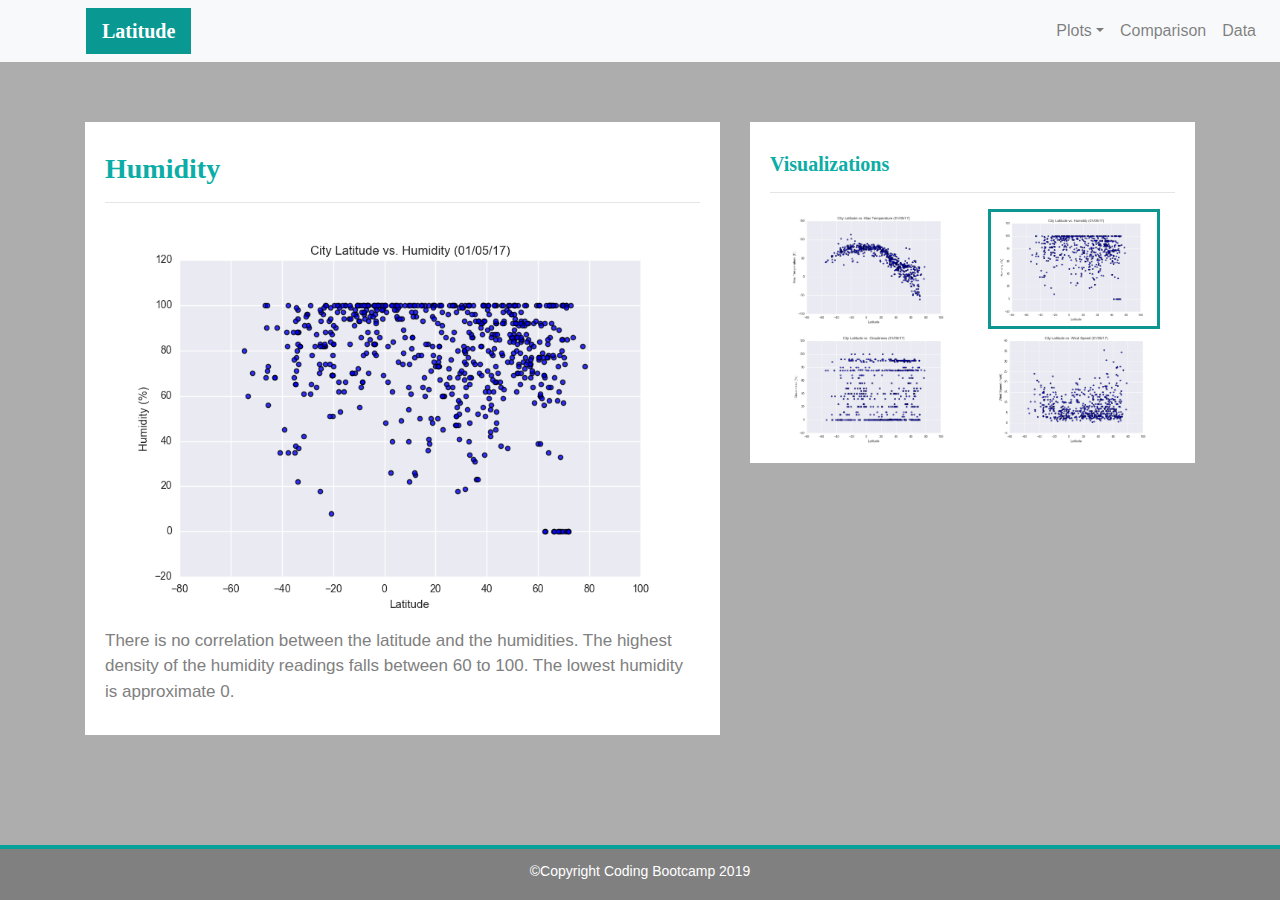
<file: humidity.html>
<!DOCTYPE html>

<html lang="en">
<head>
    <meta charset="UTF-8">
    <meta name="viewport" content="width=device-width, initial-scale=1.0">
    <meta http-equiv="X-UA-Compatible" content="ie=edge">
    <title>Bootstrap Visualization Dashboard</title>

    <!--Bootstrap CSS-->
    <link rel="stylesheet" href="https://stackpath.bootstrapcdn.com/bootstrap/4.3.1/css/bootstrap.min.css" integrity="sha384-ggOyR0iXCbMQv3Xipma34MD+dH/1fQ784/j6cY/iJTQUOhcWr7x9JvoRxT2MZw1T" crossorigin="anonymous">

    <!--Style CSS -->
    <link rel="stylesheet" type="text/css" href="style.css">

</head>


<body>
<!-- Navigation  Section-->
<div class="Navigation">
    <nav class="navbar navbar-expand-lg navbar-light bg-light">
        <a class="navbar-brand" href="index.html" >Latitude</a>
        <button class="navbar-toggler" type="button" data-toggle="collapse" data-target="#navbarNavDropdown" aria-controls="navbarNavDropdown" aria-expanded="false" aria-label="Toggle navigation"><span class="navbar-toggler-icon"></span>
        </button>
        <div class="collapse navbar-collapse" id="navbarNavDropdown">
            <ul class="navbar-nav ml-auto">
                <li class="nav-item dropdown">
                    <a class="nav-link dropdown-toggle" href="#" id="navbarDropdownMenuLink" role="button" data-toggle="dropdown" aria-haspopup="true" aria-expanded="false">Plots</a>
                    <div class="dropdown-menu" aria-labelledby="navbarDropdownMenuLink">
                        <a class="dropdown-item" href="max_temperature.html">Max Temperature</a>
                        <a class="dropdown-item active" href="humidity.html">humidity</a>
                        <a class="dropdown-item " href="cloud.html">Cloudiness</a>
                        <a class="dropdown-item" href="wind.html">Wind Speed</a>
                    </div>
                </li>
                <li class="nav-item">
                    <a class="nav-link" href="comparison.html">Comparison </a>
                </li>
                <li class="nav-item">
                    <a class="nav-link" href="data.html">Data</a>
                </li>
            </ul>
        </div>
    </nav>
</div>


<!-- Main content-->

<div class="container">
    <div class="row">

        <!-- Left box  -->
        <div class="col-lg-7 col-md-12">
            <div class="box">
                <h3 class="title">Humidity</h3>
                <hr>
                <img src="Resources/assets/images/Fig2.png" alt="Humidity">
                <p>There is no correlation between the latitude and the humidities. The highest density of the humidity readings falls between 60 to 100. The lowest humidity is approximate 0. </p>
            </div>
        </div>


        <!--Right Box-->
        <div class="col-lg-5 col-md-12">
                <div class="box">
                    <h5 class="title">Visualizations</h5>

                    <hr>

                    <!--subbox-->
                    <div class="container">
                        <div class="row">
                            <div class="col-md-6">
                                <a href="max_temperature.html">
                                    <img class="board" src="Resources/assets/images/Fig1.png" alt="Max Temperature">
                                </a>
                            </div>
                            <div class="col-md-6">
                                <a href="humidity.html">
                                     <img class="board active" src="Resources/assets/images/Fig2.png" alt="Humidity">
                                </a>
                            </div>
                        </div>

                        <div class="row">
                            <div class="col-md-6">
                                <a href="cloud.html">
                                    <img class="board" src="Resources/assets/images/Fig3.png" alt="Cloudiness">
                                </a>

                            </div>
                            <div class="col-md-6">
                                <a href="wind.html">
                                    <img class="board" src="Resources/assets/images/Fig4.png" alt="Wind Speed">
                                </a>

                            </div>
                        </div>
                    </div>
                </div>
        </div>
    </div>  
</div>

<!-- Footer -->
<footer class="footer">©Copyright Coding Bootcamp 2019 </footer>
 
<!--Boostrap JS-->
<script src="https://code.jquery.com/jquery-3.3.1.slim.min.js" integrity="sha384-q8i/X+965DzO0rT7abK41JStQIAqVgRVzpbzo5smXKp4YfRvH+8abtTE1Pi6jizo" crossorigin="anonymous"></script>
<script src="https://cdnjs.cloudflare.com/ajax/libs/popper.js/1.14.7/umd/popper.min.js" integrity="sha384-UO2eT0CpHqdSJQ6hJty5KVphtPhzWj9WO1clHTMGa3JDZwrnQq4sF86dIHNDz0W1" crossorigin="anonymous"></script>
<script src="https://stackpath.bootstrapcdn.com/bootstrap/4.3.1/js/bootstrap.min.js" integrity="sha384-JjSmVgyd0p3pXB1rRibZUAYoIIy6OrQ6VrjIEaFf/nJGzIxFDsf4x0xIM+B07jRM" crossorigin="anonymous"></script>

</body>

</html>
</file>
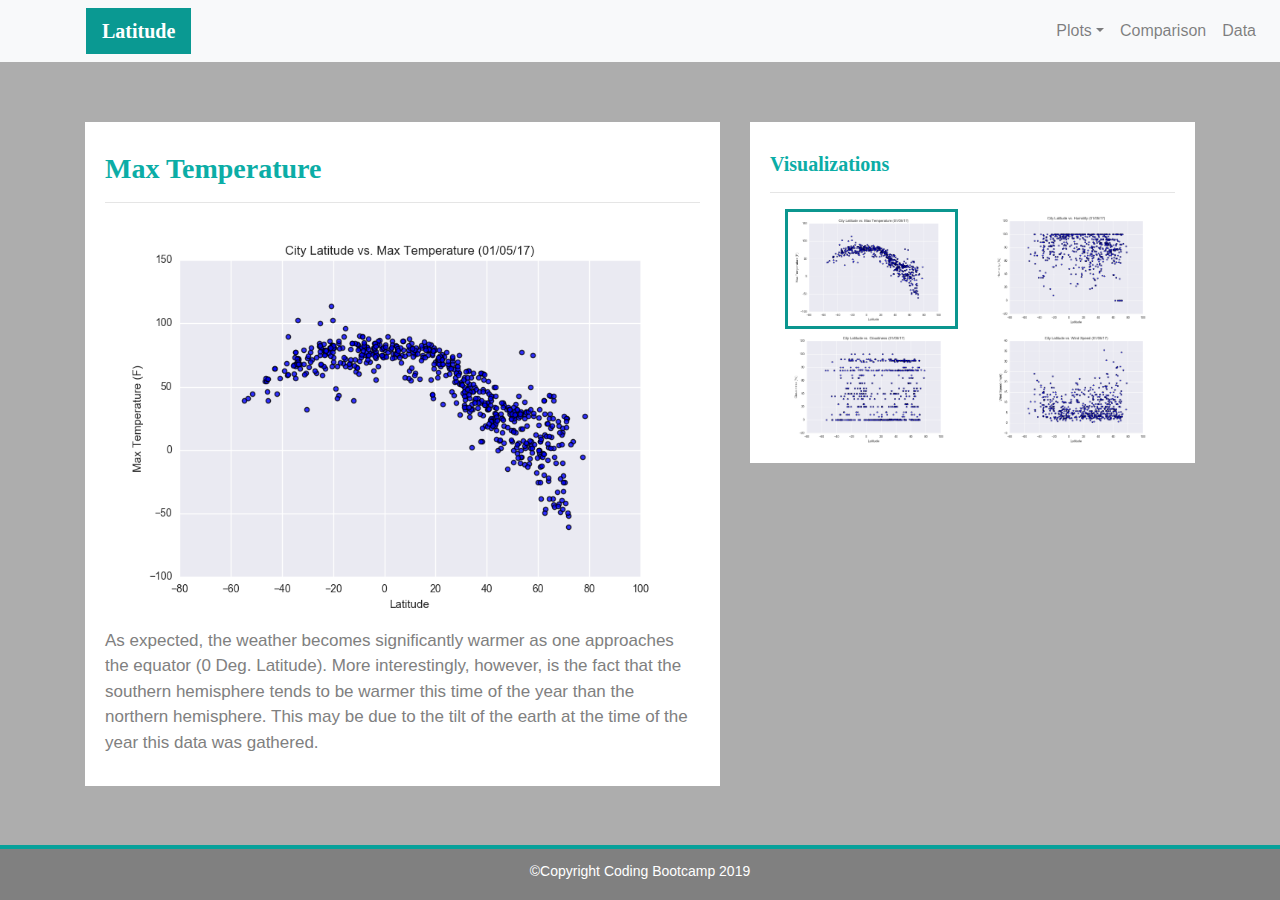
<file: max_temperature.html>
<!DOCTYPE html>

<html lang="en">
<head>
    <meta charset="UTF-8">
    <meta name="viewport" content="width=device-width, initial-scale=1.0">
    <meta http-equiv="X-UA-Compatible" content="ie=edge">
    <title>Bootstrap Visualization Dashboard</title>

    <!--Bootstrap CSS-->
    <link rel="stylesheet" href="https://stackpath.bootstrapcdn.com/bootstrap/4.3.1/css/bootstrap.min.css" integrity="sha384-ggOyR0iXCbMQv3Xipma34MD+dH/1fQ784/j6cY/iJTQUOhcWr7x9JvoRxT2MZw1T" crossorigin="anonymous">

    <!--Style CSS -->
    <link rel="stylesheet" type="text/css" href="style.css">

</head>


<body>
<!-- Navigation  Section-->
<div class="Navigation">
    <nav class="navbar navbar-expand-lg navbar-light bg-light">
        <a class="navbar-brand" href="index.html" >Latitude</a>
        <button class="navbar-toggler" type="button" data-toggle="collapse" data-target="#navbarNavDropdown" aria-controls="navbarNavDropdown" aria-expanded="false" aria-label="Toggle navigation"><span class="navbar-toggler-icon"></span>
        </button>
        <div class="collapse navbar-collapse" id="navbarNavDropdown">
            <ul class="navbar-nav ml-auto">
                <li class="nav-item dropdown">
                    <a class="nav-link dropdown-toggle" href="#" id="navbarDropdownMenuLink" role="button" data-toggle="dropdown" aria-haspopup="true" aria-expanded="false">Plots</a>
                    <div class="dropdown-menu" aria-labelledby="navbarDropdownMenuLink">
                        <a class="dropdown-item active" href="max_temperature.html">Max Temperature</a>
                        <a class="dropdown-item" href="humidity.html">humidity</a>
                        <a class="dropdown-item" href="cloud.html">Cloudiness</a>
                        <a class="dropdown-item" href="wind.html">Wind Speed</a>
                    </div>
                </li>
                <li class="nav-item">
                    <a class="nav-link" href="comparison.html">Comparison </a>
                </li>
                <li class="nav-item">
                    <a class="nav-link" href="data.html">Data</a>
                </li>
            </ul>
        </div>
    </nav>
</div>


<!-- Main content-->

<div class="container">
    <div class="row">

        <!-- Left box  -->
        <div class="col-lg-7 col-md-12">
            <div class="box">
                <h3 class="title">Max Temperature</h3>
                <hr>
                <img src="Resources/assets/images/Fig1.png" alt="Max Temperature">
                <p>As expected, the weather becomes significantly warmer as one approaches the equator (0 Deg. Latitude).
                        More interestingly, however, is the fact that the southern hemisphere tends to be warmer this time of the
                        year than the northern hemisphere. This may be due to the tilt of the earth at the time of the year this
                        data was gathered.</p>
            </div>
        </div>


        <!--Right Box-->
        <div class="col-lg-5 col-md-12">
                <div class="box">
                    <h5 class="title">Visualizations</h5>

                    <hr>

                    <!--subbox-->
                    <div class="container">
                        <div class="row">
                            <div class="col-md-6">
                                <a href="max_temperature.html">
                                    <img class="board active" src="Resources/assets/images/Fig1.png" alt="Max Temperature">
                                </a>
                            </div>
                            <div class="col-md-6">
                                <a href="humidity.html">
                                     <img class="board" src="Resources/assets/images/Fig2.png" alt="Humidity">
                                </a>
                            </div>
                        </div>

                        <div class="row">
                            <div class="col-md-6">
                                <a href="cloud.html">
                                    <img class="board" src="Resources/assets/images/Fig3.png" alt="Cloudiness">
                                </a>

                            </div>
                            <div class="col-md-6">
                                <a href="wind.html">
                                    <img class="board" src="Resources/assets/images/Fig4.png" alt="Wind Speed">
                                </a>

                            </div>
                        </div>
                    </div>
                </div>
        </div>
    </div>  
</div>

<!-- Footer -->
<footer class="footer">©Copyright Coding Bootcamp 2019 </footer>
 
<!--Boostrap JS-->
<script src="https://code.jquery.com/jquery-3.3.1.slim.min.js" integrity="sha384-q8i/X+965DzO0rT7abK41JStQIAqVgRVzpbzo5smXKp4YfRvH+8abtTE1Pi6jizo" crossorigin="anonymous"></script>
<script src="https://cdnjs.cloudflare.com/ajax/libs/popper.js/1.14.7/umd/popper.min.js" integrity="sha384-UO2eT0CpHqdSJQ6hJty5KVphtPhzWj9WO1clHTMGa3JDZwrnQq4sF86dIHNDz0W1" crossorigin="anonymous"></script>
<script src="https://stackpath.bootstrapcdn.com/bootstrap/4.3.1/js/bootstrap.min.js" integrity="sha384-JjSmVgyd0p3pXB1rRibZUAYoIIy6OrQ6VrjIEaFf/nJGzIxFDsf4x0xIM+B07jRM" crossorigin="anonymous"></script>

</body>

</html>
</file>
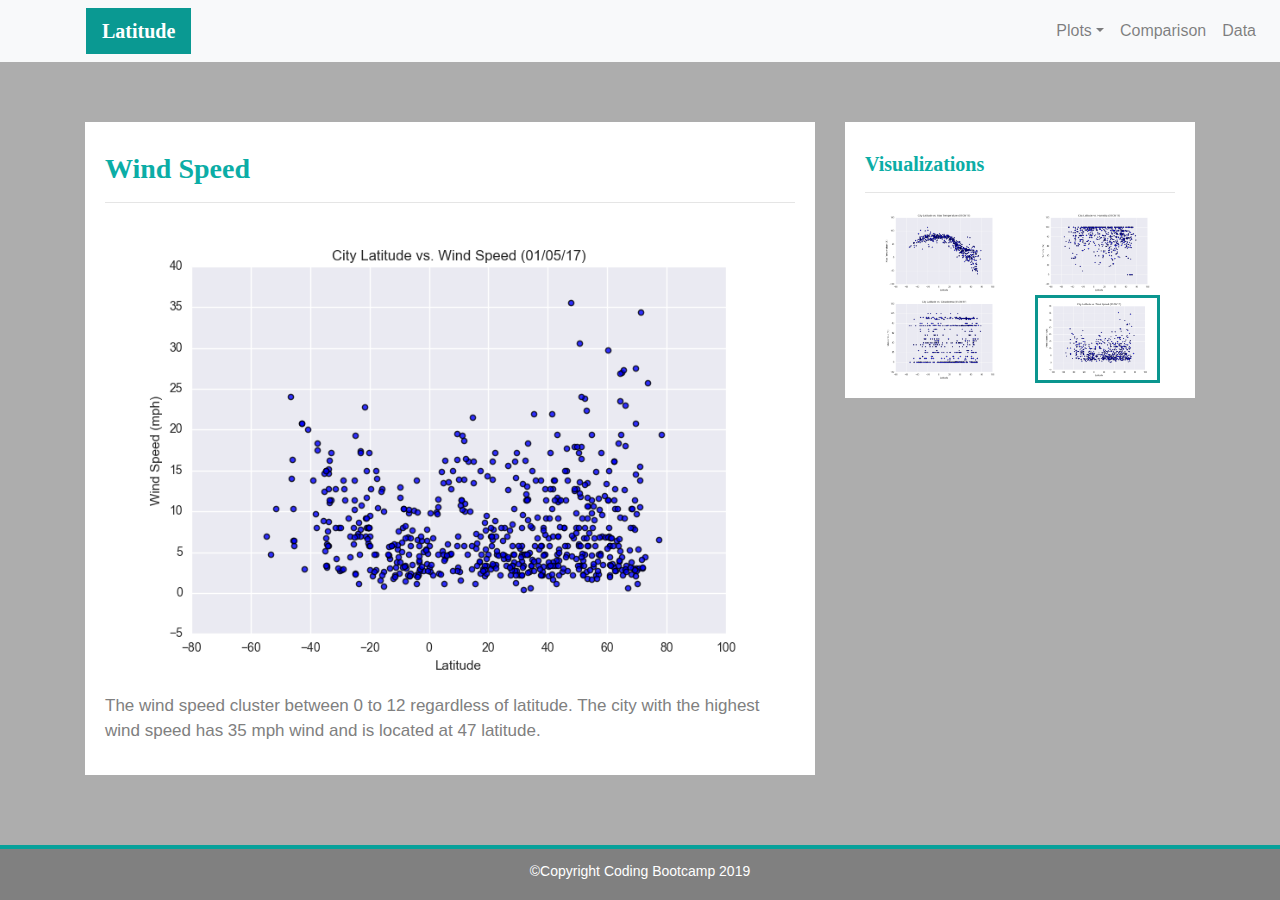
<file: wind.html>
<!DOCTYPE html>

<html lang="en">
<head>
    <meta charset="UTF-8">
    <meta name="viewport" content="width=device-width, initial-scale=1.0">
    <meta http-equiv="X-UA-Compatible" content="ie=edge">
    <title>Bootstrap Visualization Dashboard</title>

    <!--Bootstrap CSS-->
    <link rel="stylesheet" href="https://stackpath.bootstrapcdn.com/bootstrap/4.3.1/css/bootstrap.min.css" integrity="sha384-ggOyR0iXCbMQv3Xipma34MD+dH/1fQ784/j6cY/iJTQUOhcWr7x9JvoRxT2MZw1T" crossorigin="anonymous">

    <!--Style CSS -->
    <link rel="stylesheet" type="text/css" href="style.css">

</head>


<body>
<!-- Navigation  Section-->
<div class="Navigation">
    <nav class="navbar navbar-expand-lg navbar-light bg-light">
        <a class="navbar-brand" href="index.html" >Latitude</a>
        <button class="navbar-toggler" type="button" data-toggle="collapse" data-target="#navbarNavDropdown" aria-controls="navbarNavDropdown" aria-expanded="false" aria-label="Toggle navigation"><span class="navbar-toggler-icon"></span>
        </button>
        <div class="collapse navbar-collapse" id="navbarNavDropdown">
            <ul class="navbar-nav ml-auto">
                <li class="nav-item dropdown">
                    <a class="nav-link dropdown-toggle" href="#" id="navbarDropdownMenuLink" role="button" data-toggle="dropdown" aria-haspopup="true" aria-expanded="false">Plots</a>
                    <div class="dropdown-menu" aria-labelledby="navbarDropdownMenuLink">
                        <a class="dropdown-item" href="max_temperature.html">Max Temperature</a>
                        <a class="dropdown-item" href="humidity.html">humidity</a>
                        <a class="dropdown-item" href="cloud.html">Cloudiness</a>
                        <a class="dropdown-item active" href="wind.html">Wind Speed</a>
                    </div>
                </li>
                <li class="nav-item">
                    <a class="nav-link" href="comparison.html">Comparison </a>
                </li>
                <li class="nav-item">
                    <a class="nav-link" href="data.html">Data</a>
                </li>
            </ul>
        </div>
    </nav>
</div>


<!-- Main content-->

<div class="container">
    <div class="row">

        <!-- Left box  -->
        <div class="col-lg-8 col-md-12">
            <div class="box">
                <h3 class="title">Wind Speed</h3>
                <hr>
                <img src="Resources/assets/images/Fig4.png" alt="Wind Speed">
                <p>The wind speed cluster between 0 to 12 regardless of latitude. The city with the highest wind speed has 35 mph wind and is located at 47 latitude. </p>
            </div>
        </div>


        <!--Right Box-->
        <div class="col-lg-4 col-md-12">
                <div class="box">
                    <h5 class="title">Visualizations</h5>

                    <hr>

                    <!--subbox-->
                    <div class="container">
                        <div class="row">
                            <div class="col-md-6">
                                <a href="max_temperature.html">
                                    <img class="board" src="Resources/assets/images/Fig1.png" alt="Max Temperature">
                                </a>
                            </div>
                            <div class="col-md-6">
                                <a href="humidity.html">
                                     <img class="board" src="Resources/assets/images/Fig2.png" alt="Humidity">
                                </a>
                            </div>
                        </div>

                        <div class="row">
                            <div class="col-md-6">
                                <a href="cloud.html">
                                    <img class="board" src="Resources/assets/images/Fig3.png" alt="Cloudiness">
                                </a>

                            </div>
                            <div class="col-md-6">
                                <a href="wind.html">
                                    <img class="board active" src="Resources/assets/images/Fig4.png" alt="Wind Speed">
                                </a>

                            </div>
                        </div>
                    </div>
                </div>
        </div>
    </div>  
</div>

<!-- Footer -->
<footer class="footer">©Copyright Coding Bootcamp 2019 </footer>
 
<!--Boostrap JS-->
<script src="https://code.jquery.com/jquery-3.3.1.slim.min.js" integrity="sha384-q8i/X+965DzO0rT7abK41JStQIAqVgRVzpbzo5smXKp4YfRvH+8abtTE1Pi6jizo" crossorigin="anonymous"></script>
<script src="https://cdnjs.cloudflare.com/ajax/libs/popper.js/1.14.7/umd/popper.min.js" integrity="sha384-UO2eT0CpHqdSJQ6hJty5KVphtPhzWj9WO1clHTMGa3JDZwrnQq4sF86dIHNDz0W1" crossorigin="anonymous"></script>
<script src="https://stackpath.bootstrapcdn.com/bootstrap/4.3.1/js/bootstrap.min.js" integrity="sha384-JjSmVgyd0p3pXB1rRibZUAYoIIy6OrQ6VrjIEaFf/nJGzIxFDsf4x0xIM+B07jRM" crossorigin="anonymous"></script>

</body>

</html>
</file>
<file: style.css>
/* Format Navigation section */

.navbar{
    background-color: white
}

/*Latitude*/
.Navigation .navbar-brand{
    color:white;
    font-weight: bold;
    background-color: rgb(11, 194, 185);
    padding:inherit;
    margin-left:10px;
    font-family: Georgia, 'Times New Roman', Times, serif
}


/* Hover at Plot, background color changes */
.nav-link:hover{
    background-color: rgb(163, 159, 159);
}



/* Format Menu*/

.dropdown-item.active, .dropdown-item:active {
    color: #fff;
    text-decoration: none;
    background-color: rgb(168, 165, 165);
}

/* Format body section */
body{
    background-color: rgb(173, 173, 173);
}



/* Format font */

.title{
    color:rgb(11, 173, 166);
    font-weight: bold;
    font-family: Georgia, 'Times New Roman', Times, serif;
    padding-top:20px;
}


p{
    color:gray;
    font-family: Arial, Helvetica, sans-serif;
    font-size: 17px; 
   }


.table{
    font-size: 14px;
}

/* Images related*/
.active, .panel:hover{
    border-color:rgb(13, 145, 138);
    border-style: solid; 
    
}

img {
    width:100% !important;
    height: 100% !important;
}
.visual{
    width:30% !important;
    height:55% !important;
}

/* Box Class */
.box {
    margin-top: 60px; 
    margin-bottom: 60px; 
    padding: 10px 20px 15px; 
    color:black;
    background-color: white; 

  }


/* Footer */
footer{
    border-top-width: 4px; 
    border-top-color: rgb(13, 156, 149);
    border-top-style: solid;
    background-color: grey;

    font-size: 14px;
    font-family: Arial, Helvetica, sans-serif;
    text-align: center;
    color:white;

    left:0;
    bottom: 0;
    width: 100%;
    position: fixed;
    min-height: 55px;  
    padding-top: 12px; 
}


=======
/* Format Navigation section */

.navbar{
    background-color: white
}

/*Latitude*/
.Navigation .navbar-brand{
    color:white;
    font-weight: bold;
    background-color: rgb(10, 153, 146);
    padding:inherit;
    margin-left:70px;
    font-family: Georgia, 'Times New Roman', Times, serif
}


/* Hover at Plot, background color changes */
.nav-link:hover{
    background-color: rgb(173, 172, 172);
}



/* Format Menu*/

.dropdown-item.active, .dropdown-item:active {
    color: #fff;
    text-decoration: none;
    background-color: rgb(177, 175, 175);
}

/* Format body section */
body{
    background-color: rgb(173, 173, 173);
}



/* Format font */

.title{
    color:#0BADA6;
    font-weight: bold;
    font-family: Georgia, 'Times New Roman', Times, serif;
    padding-top:20px;
}


p{
    color:gray;
    font-family: Arial, Helvetica, sans-serif;
    font-size: 17px; 
   }


.table{
    font-size: 14px;
}

/* Images related*/
.active, .panel:hover{
    border-color:rgb(11, 150, 143);
    border-style: solid; 
    
}

img {
    width:100% !important;
    height: 100% !important;
}
.visual{
    width:30% !important;
    height:55% !important;
}

/* Box Class */
.box {
    margin-top: 60px; 
    margin-bottom: 60px; 
    padding: 10px 20px 15px; 
    color:black;
    background-color: white; 

  }


/* Footer */
footer{
    border-top-width: 4px; 
    border-top-color: rgb(7, 161, 154);
    border-top-style: solid;
    background-color: grey;

    font-size: 14px;
    font-family: Arial, Helvetica, sans-serif;
    text-align: center;
    color:white;

    left:0;
    bottom: 0;
    width: 100%;
    position: fixed;
    min-height: 55px;  
    padding-top: 12px; 
}
</file>
